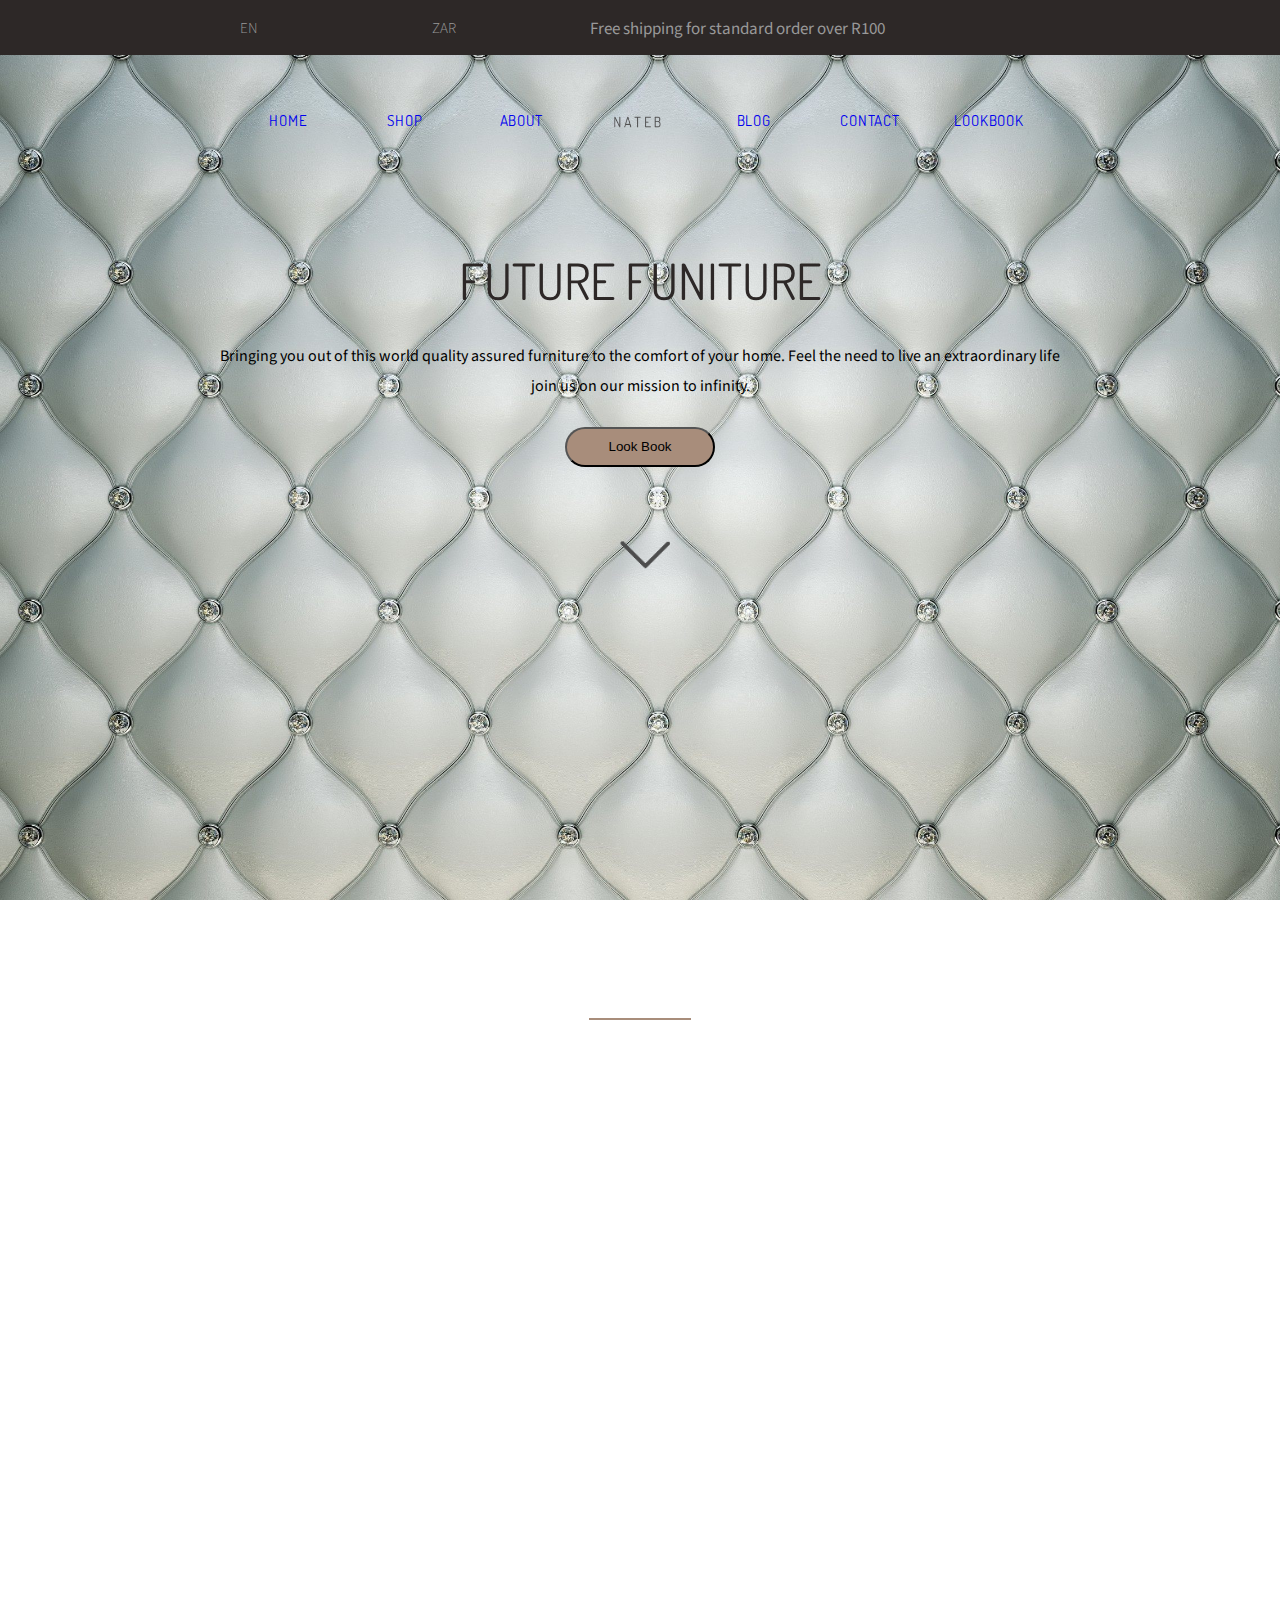
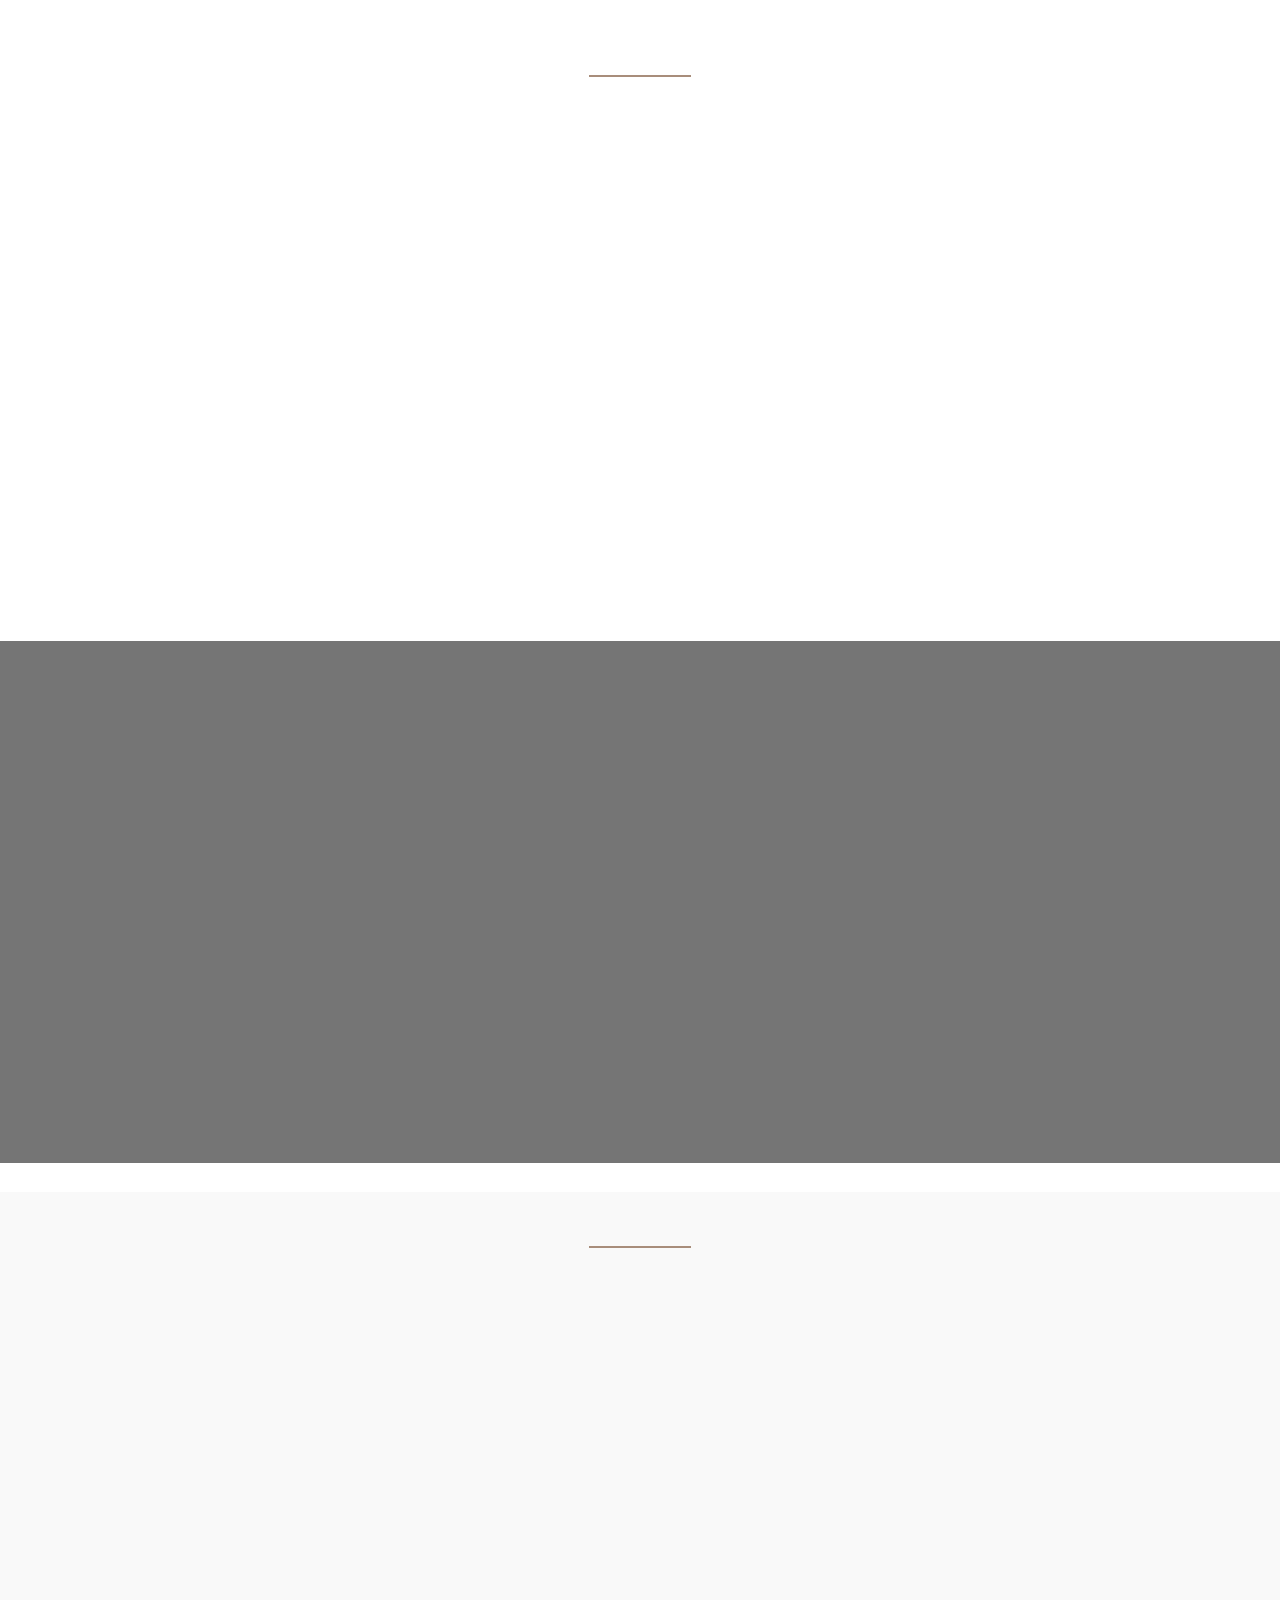
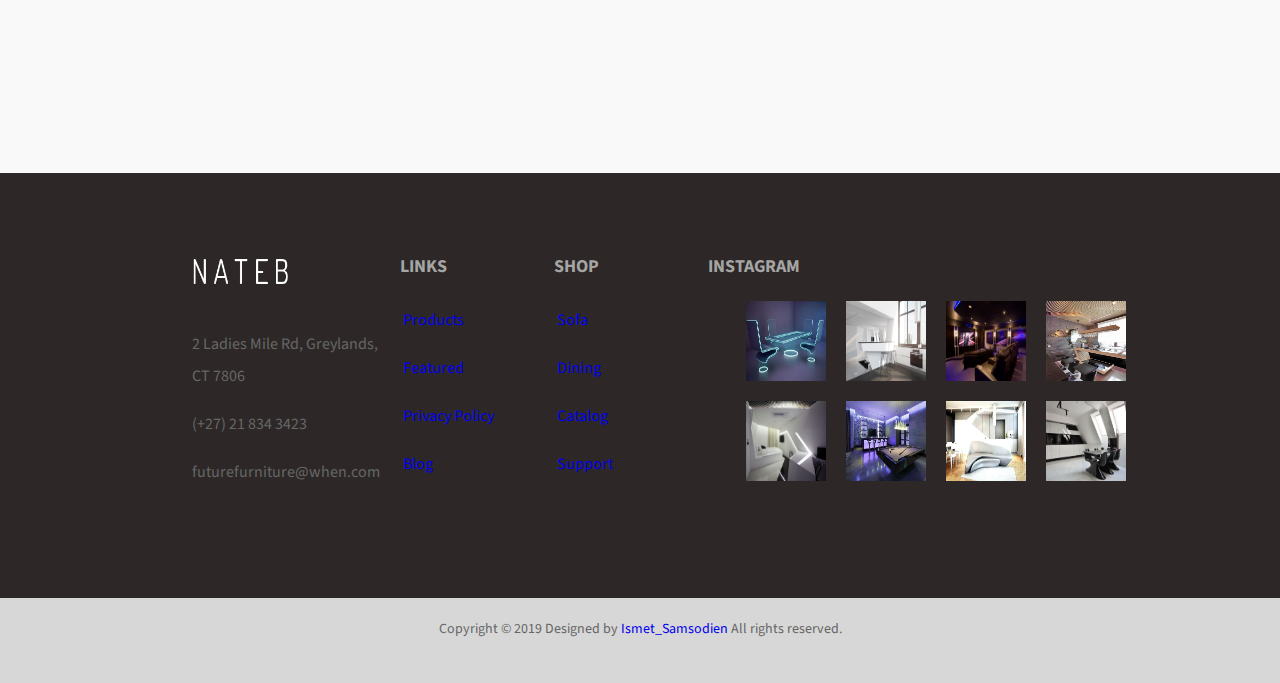
<file: index.html>
<!DOCTYPE html>
<html>
<head>
    <meta charset="utf-8">
    <meta http-equiv="X-UA-Compatible" content="IE=edge">
    <title>Future Furniture</title>
    <meta name="viewport" content="width=device-width, initial-scale=1">
    <link rel="stylesheet" type="text/css" media="screen" href="css/main.css">
     <!-- Linked google fonts into webpage -->
    <link href="https://fonts.googleapis.com/css?family=Dosis|Source+Sans+Pro" rel="stylesheet">
    <link rel="stylesheet" href="https://use.fontawesome.com/releases/v5.7.2/css/all.css" integrity="sha384-fnmOCqbTlWIlj8LyTjo7mOUStjsKC4pOpQbqyi7RrhN7udi9RwhKkMHpvLbHG9Sr" crossorigin="anonymous">
    <script src="http://ajax.googleapis.com/ajax/libs/jquery/2.0.0/jquery.min.js"></script>
    <!-- Added the effects link -->
    <link rel="stylesheet" href="https://unpkg.com/aos@next/dist/aos.css">
</head>
<body>

<!-- The div below holds the background for the first section of the page -->
<div class="back">
    <!-- Header section added -->
    <section class="header1">
        <!-- Grid layout 1 for the head added -->
        <header class="grid-head">
            <!-- Language selection with dropdown list created -->
            <span class="lang">
                EN <div class="dropdownlang"><a href=""> <i class="fas fa-angle-down"></i></a>
                    <div class="dropdownlang-content">
                        <!-- Dropdown list content -->
                        <li><a href="#">ENGLISH</a></li>
                        <li><a href="#">FRENCH</a></li>
                        <li><a href="#">SPANISH</a></li> 
                        <li><a href="#">CHINESE</a></li> 
                        <li><a href="#">RUSSIAN</a></li>  
                    </div>
                </div>  
            </span>
            <!-- Currency selection with dropdown list created -->
            <span class="curr">
                ZAR <div class="dropdownzar"><a href=""> <i class="fas fa-angle-down"></i> </a>
                    <div class="dropdownzar-content">
                        <!-- Dropdown list content -->
                        <li><a href="#">ZAR</a></li>
                        <li><a href="#">EURO</a></li>
                        <li><a href="#">USD</a></li> 
                        <li><a href="#">YEN</a></li> 
                        <li><a href="#">SPA</a></li>  
                    </div>
                </div> 
            </span>
            
            <!-- Text for Free shipping -->
            <div class="ship">
                <p>Free shipping for standard order over R100</p>
            </div>
    
            <!-- Social conent added with original hex code colour -->
            <div class="social">
                <a href=""><i class="fab fa-facebook-f"></i></a>&nbsp;&nbsp;
                <a href=""><i class="fab fa-google-plus-g"></i></a>&nbsp;&nbsp;
                <a href=""><i class="fab fa-twitter"></i></a> &nbsp;&nbsp;
                <a href="#"><i class="fab fa-pinterest-p"></i></a> &nbsp;&nbsp;&nbsp;
            </div>
        </header>
    </section>

    <!-- Dark themed Navbar content added  -->
    <section class="navigation">
        <nav class="grid-nav">
            <span class="search"><a href=""><i class="fas fa-search"></i></a></span>
            <span class="home"><a href="index.html" >Home</a></span>
            <span class="shop"><a href="shop.html">Shop</a></span>
            <span class="about"><a href="about.html">About</a></span>
            <span class="logo"><a href="index.html"></a><img src="icons/nateb-logo-dark.png" alt=""></span>
            <span class="blog"><a href="blog.html">Blog</a></span>
            <span class="contact"><a href="contact.html">Contact</a></span>
            <span class="lookbook"><a href="lookbook.html">Lookbook</a></span>
            <span class="cart"><a href=""><i class="fas fa-shopping-cart"></i></a></span>
        </nav>
    </section>
    <!-- End of Navbar -->

    <!-- Main Section Content -->
    <section class="grid-content">
        <!-- Added H1 font -->
        <h1 class="main-logo">
            Future Funiture
        </h1>
        <p class="slogan">
            Bringing you out of this world quality assured furniture to the comfort of your home. Feel the need to live an extraordinary life 
            <br> 
            join us on our mission to infinity.
        </p>
        <!-- Added lookbook button that jumps to the lookbook page -->
        <div>
            <a href="lookbook.html">
                <button class="main-button button">
                    Look Book
                </button>
            </a>
        </div>
        <!-- Added a scrolling down image -->
        <div class="scrolling">
            <a href="#jump" class="main-scroll-down"></a>
       </div>
    </section>
    <!-- End of Main Content -->
</div>
<!-- The background ends at this section of the page -->


    <!-- Anchor Point for scroll down -->
    <p id="jump"></p>

    <!-- To to link added -->
    <a href="#" class="ToTop">↑</a>
     
    <!-- Content section of the featured products -->
    <section class="featured-products" >
        <!-- Heading for featured products -->
        <h2 class="feature" data-aos="zoom-in">
            Featured Products
        </h2>
            <!-- Line under featured products -->
            <p class="line"></p>
        <!-- Grid structure for featured products -->
        <div class="grid-feature-products">

            <!-- Feature 1 products -->
            <div class="feat1" data-aos="fade-right">
                <!-- Image for feature 1 -->
                <div class="zoom feat-img1">
                    <img src="images/future-chair.jpg" alt="">
                </div>
                <!-- Heading for feature 1 -->
                <div class="feat-name1">
                    Master Piece Sit Back Chair
                </div>
                <!-- Price for feature 1 -->
                <div class="feat-price1">
                    R7000
                </div>
            </div>

            <!-- Feature 2 products -->
            <div class="feat2"  data-aos="fade-up">
                <!-- Image for feature 2 -->
                <div class="zoom feat-img2">
                    <!-- <p class="button-new">
                            NEW
                    </p> -->
                    <img src="images/future-coffee-table.jpg" alt="">
                </div>
                <!-- Heading for feature 2 -->
                <div class="feat-name2">
                    Infinity Glass Coffee Table
                </div>
                <!-- Price for feature 2 -->
                <div class="feat-price2">
                    R10000
                </div>
            </div>

            <!-- Feature 3 products -->
            <div class="feat3" data-aos="fade-left">
                <!-- Image for feature 3 -->
                <div class="zoom feat-img3">
                    <img src="images/future-sofa.jpg" alt="">
                </div>
                <!-- Heading for feature 3 -->
                <div class="feat-name3">
                    Lost Dimension Sofa
                </div>
                <!-- Price for feature 3 -->
                <div class="feat-price3">
                    R15000
                </div>
            </div>
        </div>
    </section>


    <!-- Content section of the New collection products -->
    <section class="new-collection">
        <!-- Heading for New collection products -->
        <h2 class="neww" data-aos="zoom-in">
            New Collection
        </h2>
            <!-- Line under New collection products -->
            <p class="line2"></p>
        <!-- Grid structure for New collection products -->
        <div class="grid-new-collection">
             <!-- New collection 1 products -->
            <div class="coll1" data-aos="fade-right">
                <!-- Image for new collection 1 -->
                <div  class="zoom collection-img">
                    <img src="images/future-bed-new.jpg" alt="new future bed">
                </div>
                <!-- Heading for new collection 1 -->
                <div class="collection-name">
                    Dream-On Starlight Bed
                </div>
            </div>
            <!-- New collection 2 products -->
            <div class="coll2" data-aos="fade-left">
                <!-- Image for new collection 2 -->
                <div class="zoom collection-img2"> 
                    <img src="images/future-chair-new.jpg" alt="new future chair">
                </div>
                <!-- Heading for new collection 2 -->
                <div class="collection-name2">
                    2040 Armrest Chair
                </div>
            </div>
        </div>
    </section>


    <!-- Content section of the Best goods -->
    <section class="goods" >
        <!-- Grid structure for best goods -->
        <aside class="grid-best">
            <!-- Heading for best goods -->
            <h1 class="best-heading" data-aos="flip-right">
                Our Best Item
            </h1>
            <!-- Best goods paragraph -->
            <div class="best-para" data-aos="flip-right">
            <p>
                Nova LifeStyle, Inc., designer, manufacturer and distributor of modern LifeStyle furniture, announced the successful development of a new line of furniture that has the ability to monitor, record and deliver user data to key medical care providers.
                <br>
                Called Smart Health Furniture, the new line will be able to automatically examine a person’s blood pressure, heart rate, breathing, weight, body temperature, sleep quality and other physiological indexes. The data obtained by the Smart Health Furniture will be made available to medical professionals to aid in the early detection of possible health issues. Nova is currently in talks with several distributors in the US, China and Europe.
            </p>
            <!-- Best goods button to see more -->
            <a href="shop.html">
            <button class="best-btn" data-aos="flip-right">
                SEE MORE
            </button></a>
        </aside>
    </section>

    <!-- Content section of the Blog section -->
    <section class="blog-section">
        <!-- Heading for blog section -->
        <h2 class="blog-head" data-aos="zoom-in">
            Our Blog
        </h2>
            <p class="line3"></p>
            <div class="grid-blog">
            <div class=" zoom blogimg" data-aos="fade-right">
                <img src="images/blog-images/z-island.jpg" alt="">
            </div>
            <div class="bloginfo" data-aos="fade-left">
                <p class="blog-seconday-head">Accessories for everyday living</p>
                <p class="blog-date">Feberuary 05, 2017</p>
                <p class="blog-para">
                    The Z. Island is equipped withfuturistic features like embeddedheating membranes, touch controlpanels, sound activators and scentdispensers, LED lighting and amultimedia entertainment system with aflat screen and an Apple Mac Mini, soyou can serve music besides the maindish from the same kitchen.
                    <br><br>
                    Made entirely from Corian, the Z.Island includes two separate islandunits: “Fire” (the cooking area) and“Water” (the washing area). Inaddition, a modular cabinet-wallsystem (the storage unit) complementsthe two islands.
                </p>
                <p>
                    <a class="blog-readm" href="blog.html">READ MORE</a>
                </p>
            </div>
        </div>
    </section>

    <footer class="footer1">
        <div class="grid-footer">
            <div class="footercontact">
                <p class="footer-head1">
                    <img src="icons/nateb-logo-light.png" alt="">
                </p>
                <div class="footercontact-content">
                    <p>2 Ladies Mile Rd, Greylands, CT 7806</p>
                    <p>(+27) 21 834 3423</p>
                    <p>futurefurniture@when.com</p>
                </div>
            </div>

            <div class="footerlinks">
                <p class="footer-head2">
                    LINKS
                </p>
                <div class="footerlinks-content">
                    <a href="shop.html"><p>Products</p></a> 
                    <a href="shop.html"><p>Featured</p></a>
                    <a href="files/ff-privacy-policy.pdf"><p>Privacy Policy</p></a> 
                    <a href="blog.html"><p>Blog</p></a> 
                </div> 
            </div>

            <div class="footershop">
                <p class="footer-head3">
                    SHOP
                </p>
                <div class="footershop-content">
                    <a href="shop.html"><p>Sofa</p></a> 
                    <a href="shop.html"><p>Dining</p></a>  
                    <a href="shop.html"><p>Catalog</p></a>
                    <a href="contact.html"><p>Support</p></a> 
                </div>
            </div>

            <div class="footerinsta">
                    <p class="footer-head4">
                            INSTAGRAM
                        </p>
            <div class="grid-instagram">
                <div class="insta-img1">
                    <img src="images/lookbook-images/future-office-design.png" alt="">
                </div>
                <div class="insta-img2">
                    <img src="images/lookbook-images/future-kitchen-2.jpg" alt="">
                </div>
                <div class="insta-img3">
                    <img src="images/lookbook-images/home-theater1.jpg" alt="">
                </div>
                <div class="insta-img4">
                    <img src="images/lookbook-images/future-kitchen-1.jpg" alt="">
                </div>
                <div class="insta-img5">
                    <img src="images/lookbook-images/future-bedroom1.jpg" alt="">
                </div>
                <div class="insta-img6">
                    <img src="images/lookbook-images/home-bar-elegant.jpg" alt="">
                </div>
                <div class="insta-img7">
                    <img src="images/lookbook-images/future-lounge-1.jpg" alt="">
                </div>
                <div class="insta-img8">
                    <img src="images/lookbook-images/apartment-Interior-design1.jpg" alt="">
                </div>
            </div>
        </div>   
    </footer>

    <div class="copyright">
        <p class="copyright-text">
            Copyright &copy; 2019 Designed by <a href="https://github.com/ismet94">Ismet_Samsodien</a> All rights reserved.
        </p>
    </div>
    
    <script src="js/functions.js"></script>
    <script src="https://unpkg.com/aos@next/dist/aos.js"></script>
    <script>
        AOS.init({
            duration:800,
        });
    </script>

</body>
</html>
</file>
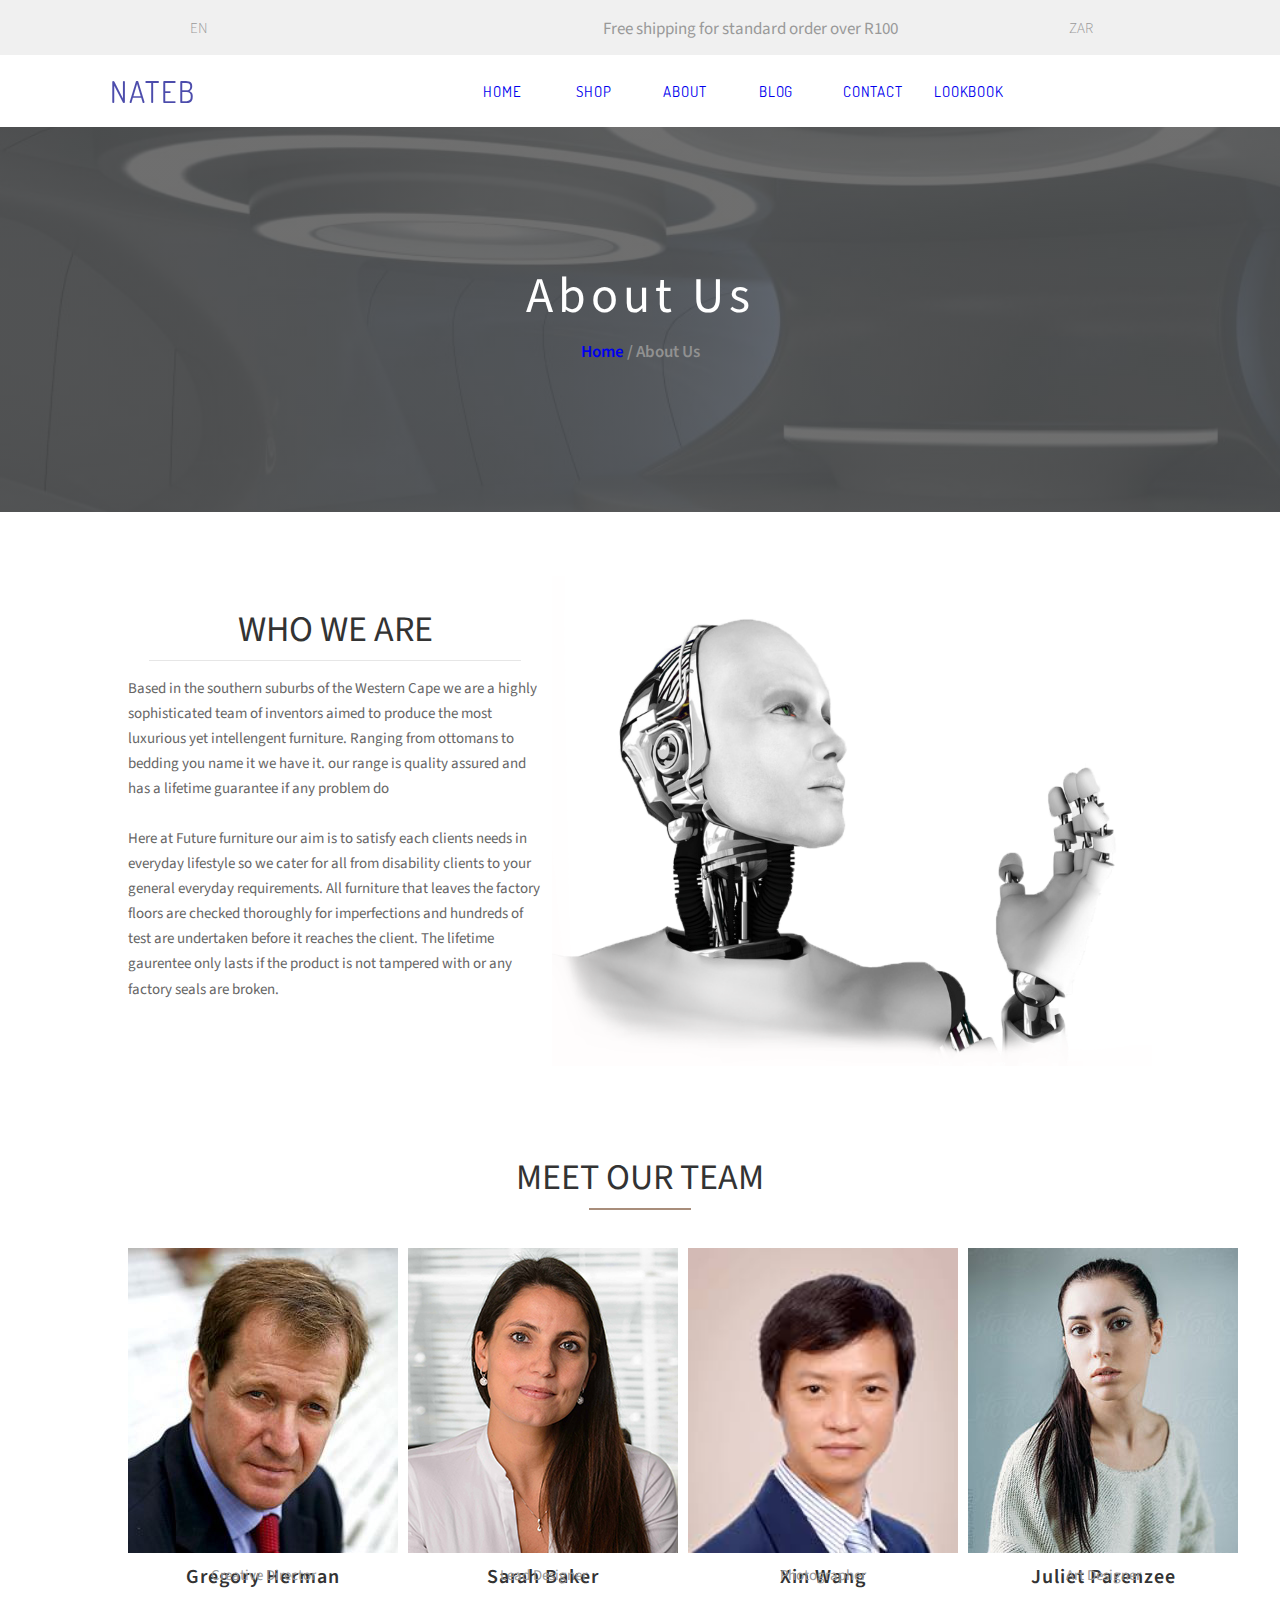
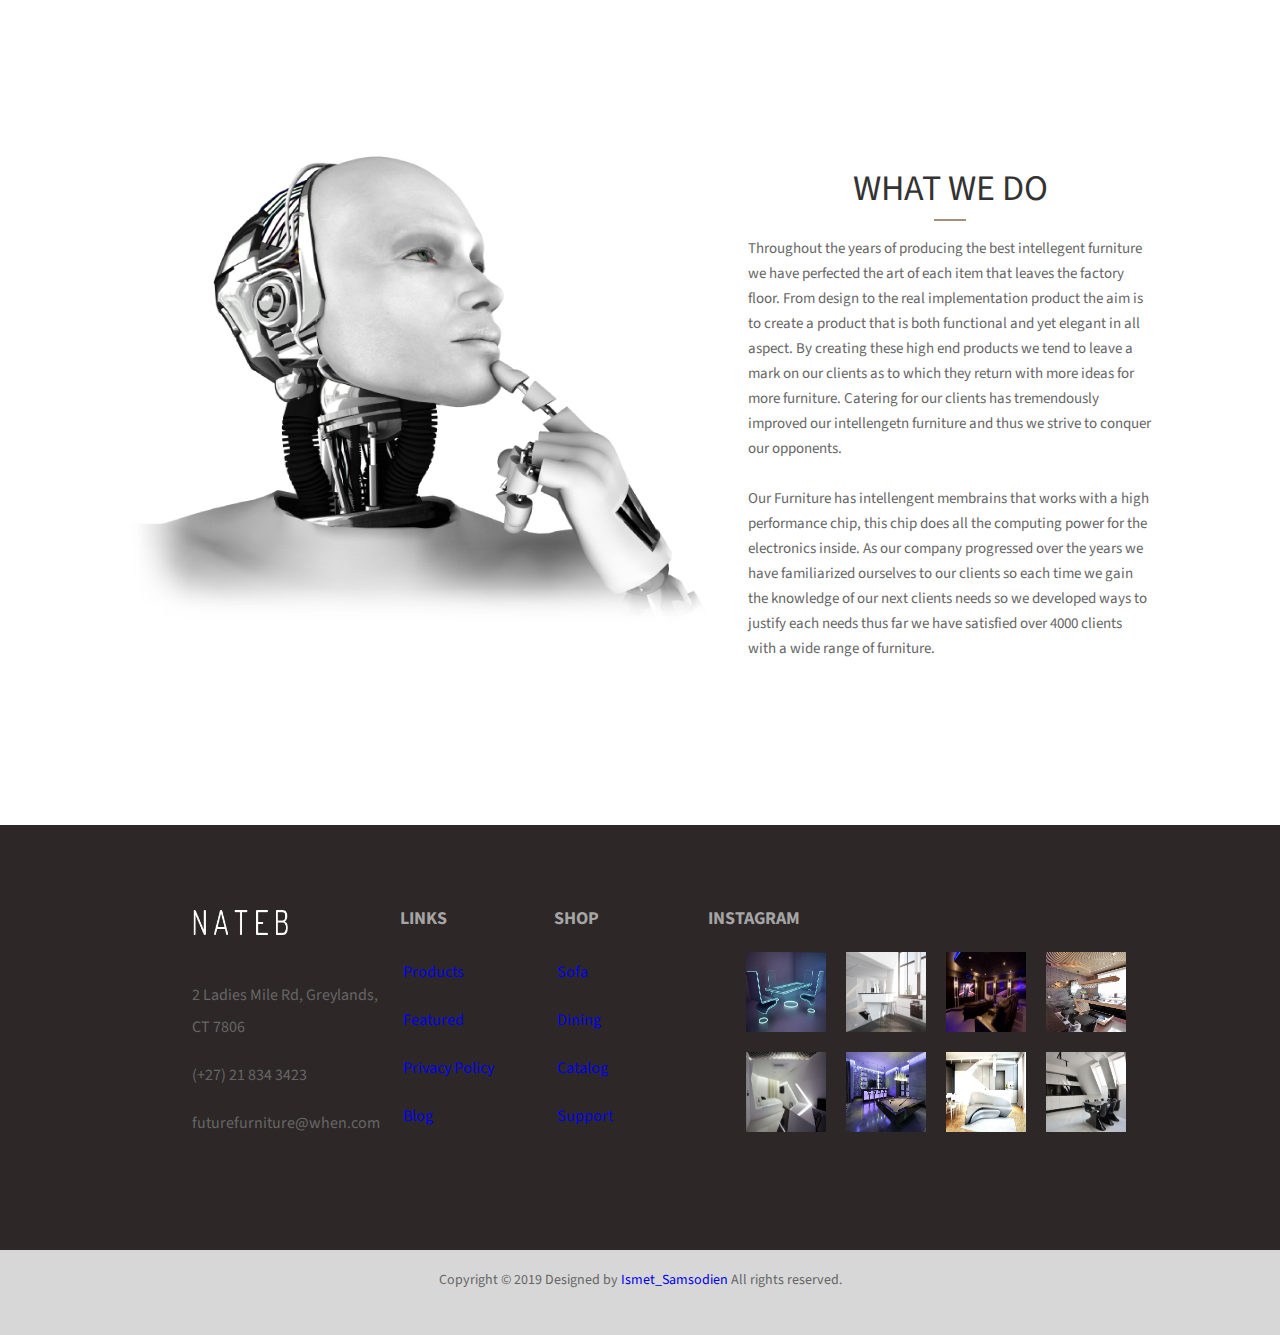
<file: about.html>
<!DOCTYPE html>
<html>
<head>
    <meta charset="utf-8">
    <meta http-equiv="X-UA-Compatible" content="IE=edge">
    <title>About Us</title>
    <meta name="viewport" content="width=device-width, initial-scale=1">
    <link rel="stylesheet" type="text/css" media="screen" href="css/main.css">
    <!-- Linked google fonts into webpage -->
    <link href="https://fonts.googleapis.com/css?family=Dosis|Source+Sans+Pro" rel="stylesheet">
    <link rel="stylesheet" href="https://use.fontawesome.com/releases/v5.7.2/css/all.css" integrity="sha384-fnmOCqbTlWIlj8LyTjo7mOUStjsKC4pOpQbqyi7RrhN7udi9RwhKkMHpvLbHG9Sr" crossorigin="anonymous">
    <script src="http://ajax.googleapis.com/ajax/libs/jquery/2.0.0/jquery.min.js"></script>
</head>
<body>

    <!-- Header section added -->
    <section class="header2">
        <!-- Grid layout 2 for the head added -->
        <header class="grid-head2" >
            <!-- Language selection with dropdown list created -->
            <span class="lang">
             <div class="dropdownlang">EN <a href=""> <i class="fas fa-angle-down"></i> </a>
                <div class="dropdownlang-content">
                    <!-- Dropdown list content -->
                    <li><a href="#">ENGLISH</a></li>
                    <li><a href="#">FRENCH</a></li>
                    <li><a href="#">SPANISH</a></li> 
                    <li><a href="#">CHINESE</a></li> 
                    <li><a href="#">RUSSIAN</a></li>  
                </div>
                </div> 
            </span>  
            <!-- Currency selection with dropdown list created -->
            <span class="curr">
                <div class="dropdownzar">ZAR <a href=""> <i class="fas fa-angle-down"></i> </a>
                    <div class="dropdownzar-content">
                        <!-- Dropdown list content -->
                        <li><a href="#">ZAR</a></li>
                        <li><a href="#">EURO</a></li>
                        <li><a href="#">USD</a></li> 
                        <li><a href="#">YEN</a></li> 
                        <li><a href="#">SPA</a></li>  
                    </div>
                </div> 
            </span>
        
            <!-- Text for Free shipping -->
            <div class="ship">
                <p>Free shipping for standard order over R100</p>
            </div>
        
            <!-- Social conent added with original hex code colour -->
            <span class="social">
                <a href="#"><i class="fab fa-facebook-f"></i></a>&nbsp;&nbsp;
                <a href="#"><i class="fab fa-google-plus-g"></i></a>&nbsp;&nbsp;
                <a href="#"><i class="fab fa-twitter"></i></a> &nbsp;&nbsp;
                <a href="#"><i class="fab fa-pinterest-p"></i></a>
            </span>
        </header>
    </section>
    <!-- End of header section -->

    <!-- Light Navbar content added  -->
    <section>
        <!-- Navabar grid layout created -->
        <nav class="grid2-nav2">
            <span class="logo"><a href="index.html">NATEB</a></span>
            <span class="home"><a href="index.html" >Home</a></span>
            <span class="shop"><a href="shop.html">Shop</a></span>
            <span class="about"><a href="about.html">About</a></span>
            <span class="blog"><a href="blog.html">Blog</a></span>
            <span class="contact"><a href="contact.html">Contact</a></span>
            <span class="lookbook"><a href="lookbook.html">Lookbook</a></span>
            <span class="cart"><a href=""><i class="fas fa-shopping-cart"></i></a></span>
            <span class="search"><a href=""><i class="fas fa-search"></i></a></span>
        </nav>
    </section>
    <!-- End of Navbar -->
    
    <!-- To to link added -->
    <a href="#" class="ToTop">↑</a>

            <nav class="navabout">
               
                <div>
                <h1 class="aboutus">
                    About Us
                </h1>
            </div>
                <br>
                <br>
                <p class="navshow">
                <a href="index.html">Home</a> / <span>About Us</span>
                </p>
      </nav>

      <section class="who-we-are">
          <div class="grid2-about">
            <div class="about-us-image">
                <img src="images/whatwedo.png" alt="">
            </div>
          <div class="about-section">

            <h2 class="who-we-are-heading">
                WHO WE ARE
            </h2>
            <p class="line7"></p>
            <p class="about-para">
                Based in the southern suburbs of the Western Cape we are a highly sophisticated team of inventors aimed to produce the most luxurious yet intellengent furniture. Ranging from ottomans to bedding you name it we have it. our range is quality assured and has a lifetime guarantee if any problem do
            <br><br>
                Here at Future furniture our aim is to satisfy each clients needs in everyday lifestyle so we cater for all from disability clients to your general everyday requirements. All furniture that leaves the factory floors are checked thoroughly for imperfections and hundreds of test are undertaken before it reaches the client. The lifetime gaurentee only lasts if the product is not tampered with or any factory seals are broken.
            <br><br>
                
            </p>
        </div>
        <div class="about-us-image">
            
        </div>
    </div>
      </section>


      <section class="meet-us"  id="jump">
        
            <h2 class="meet-our-team">
                MEET OUR TEAM
            </h2>
            <p class="line4"></p>

            <div class="grid2-meet">

            <div class="meet1">
                <section class="meet-img1">
                    <img src="icons/greg.jpg" alt="">
                </section>
                <div class="meet-name1">
                    Gregory Herman
                </div>
           
                <div class="meet-position1">
                    Creative Director
                </div>
               
                <div class="meet-social1">
                    <i class="fab fa-facebook-f"></i>
                    <i class="fab fa-twitter"></i>
                    <i class="fas fa-at"></i>
                </div>
            </div>

            <div class="meet2">
                <section class="meet-img2">
                    <img src="icons/sarah.jpg" alt="">
                </section>   
                <div class="meet-name2">
                    Sarah Baker
                </div>
             
                <div class="meet-position2">
                    Lead Designer
                </div>
                <div class="meet-social1">
                    <i class="fab fa-facebook-f"></i>
                    <i class="fab fa-twitter"></i>
                    <i class="fas fa-at"></i>
                </div>
            </div>

            <div class="meet3">
                <section class="meet-img3">
             <img src="icons/xin.jpg" alt="">
            </section>
                <div class="meet-name3">
                    Xin Wang
                </div>
          
                <div class="meet-position3">
                    Photographer
                </div>
                <div class="meet-social1">
                    <i class="fab fa-facebook-f"></i>
                    <i class="fab fa-twitter"></i>
                    <i class="fas fa-at"></i>
                </div>
            </div>

            <div class="meet4">
                <section class="meet-img4">
                    <img src="icons/juliet.jpg" alt="">
                </section>
                <div class="meet-name4">
                    Juliet Parenzee
                </div>
         
                <div class="meet-position4">
                    Art Designer
                </div>
                <div class="meet-social1">
                    <i class="fab fa-facebook-f"></i>
                    <i class="fab fa-twitter"></i>
                    <i class="fas fa-at"></i>
                </div>
            </div>
        </div>
    </section>

    <section class="what-we-do">
        
        <div class="grid2-we-do">
            <div class="what-we-do-img">
                <img src="images/whoweare.png" alt="">
            </div>
            <div class="what-we-do-info">
                <h2 class="what-we-do-head">
                    WHAT WE DO
                </h2>
                <p class="line5"></p>
                

                <p class="what-we-do-para">
                    Throughout the years of producing the best intellegent furniture we have perfected the art of each item that leaves the factory floor. From design to the real implementation product the aim is to create a product that is both functional and yet elegant in all aspect. By creating these high end products we tend to leave a mark on our clients as to which they return with more ideas for more furniture. Catering for our clients has tremendously improved our intellengetn furniture and thus we strive to conquer our opponents. 
                <br> <br>                   
                    Our Furniture has intellengent membrains that works with a high performance chip, this chip does all the computing power for the electronics inside. As our company progressed over the years we have familiarized ourselves to our clients so each time we gain the knowledge of our next clients needs so we developed ways to justify each needs thus far we have satisfied over 4000 clients with a wide range of furniture.</p>
            </div>
        </div>
    </section>

    <footer class="footer1">
        <div class="grid-footer">
            <div class="footercontact">
                <p class="footer-head1">
                    <img src="icons/nateb-logo-light.png" alt="">
                </p>
                <div class="footercontact-content">
                    <p>2 Ladies Mile Rd, Greylands, CT 7806</p>
                    <p>(+27) 21 834 3423</p>
                    <p>futurefurniture@when.com</p>
                </div>
            </div>

            <div class="footerlinks">
                <p class="footer-head2">
                    LINKS
                </p>
                <div class="footerlinks-content">
                    <a href="shop.html"><p>Products</p></a> 
                    <a href="shop.html"><p>Featured</p></a>
                    <a href="files/ff-privacy-policy.pdf"><p>Privacy Policy</p></a> 
                    <a href="blog.html"><p>Blog</p></a> 
                </div> 
            </div>

            <div class="footershop">
                <p class="footer-head3">
                    SHOP
                </p>
                <div class="footershop-content">
                    <a href="shop.html"><p>Sofa</p></a> 
                    <a href="shop.html"><p>Dining</p></a>  
                    <a href="shop.html"><p>Catalog</p></a>
                    <a href="contact.html"><p>Support</p></a> 
                </div>
            </div>

            <div class="footerinsta">
                    <p class="footer-head4">
                            INSTAGRAM
                        </p>
            <div class="grid-instagram">
                <div class="insta-img1">
                    <img src="images/lookbook-images/future-office-design.png" alt="">
                </div>
                <div class="insta-img2">
                    <img src="images/lookbook-images/future-kitchen-2.jpg" alt="">
                </div>
                <div class="insta-img3">
                    <img src="images/lookbook-images/home-theater1.jpg" alt="">
                </div>
                <div class="insta-img4">
                    <img src="images/lookbook-images/future-kitchen-1.jpg" alt="">
                </div>
                <div class="insta-img5">
                    <img src="images/lookbook-images/future-bedroom1.jpg" alt="">
                </div>
                <div class="insta-img6">
                    <img src="images/lookbook-images/home-bar-elegant.jpg" alt="">
                </div>
                <div class="insta-img7">
                    <img src="images/lookbook-images/future-lounge-1.jpg" alt="">
                </div>
                <div class="insta-img8">
                    <img src="images/lookbook-images/apartment-Interior-design1.jpg" alt="">
                </div>
            </div>
        </div>   
    </footer>


    <div class="copyright">
        <p class="copyright-text">
            Copyright &copy; 2019 Designed by <a href="https://github.com/ismet94">Ismet_Samsodien</a> All rights reserved.
        </p>
    </div>

    <script src="js/functions.js"></script>
</body>
</html>
</file>
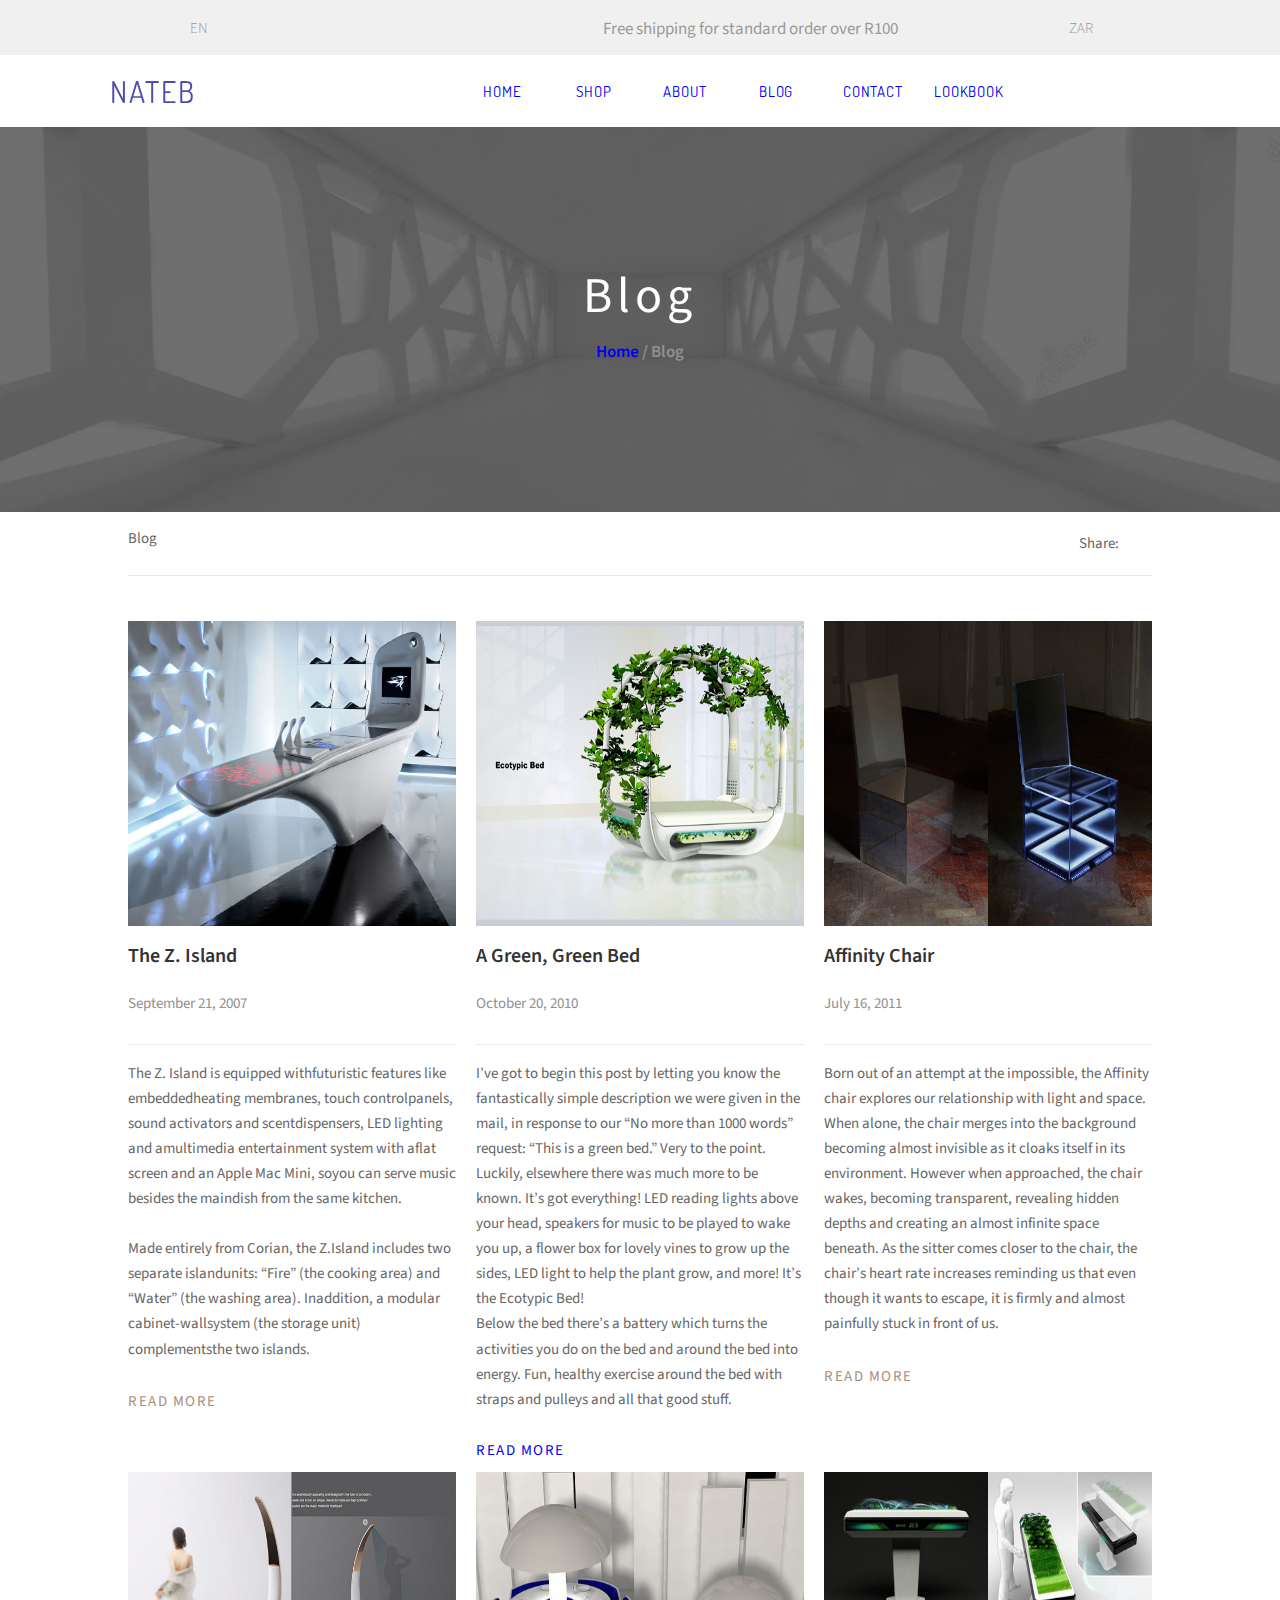
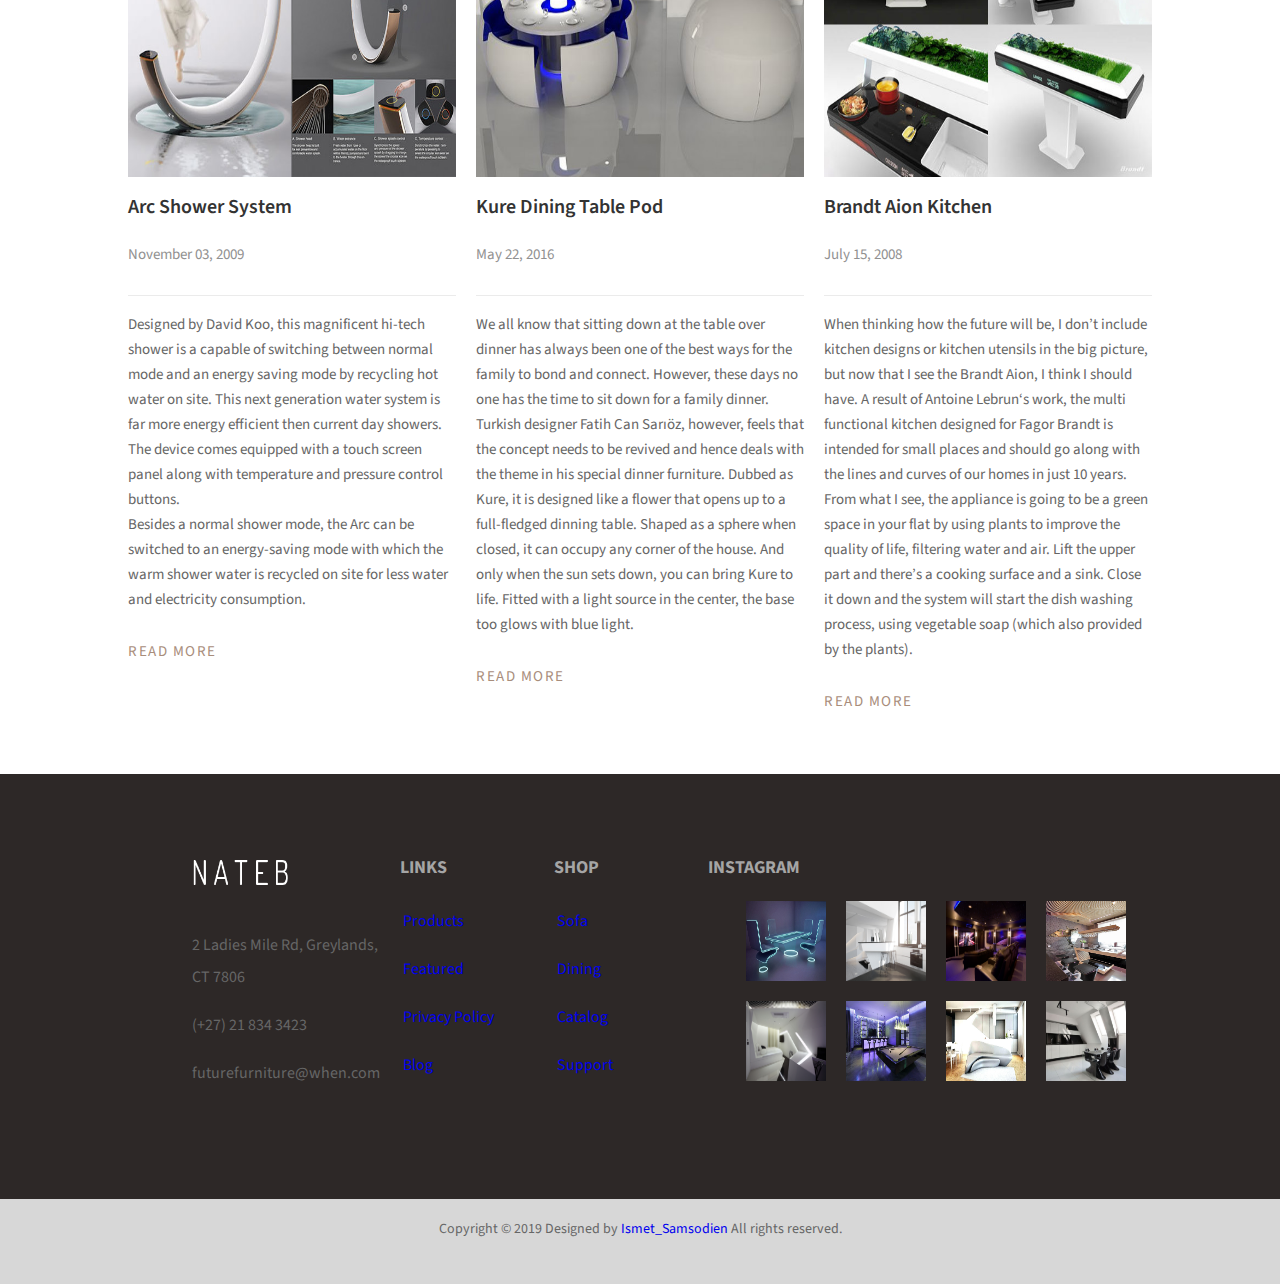
<file: blog.html>
<!DOCTYPE html>
<html>
<head>
    <meta charset="utf-8">
    <meta http-equiv="X-UA-Compatible" content="IE=edge">
    <title>Blog</title>
    <meta name="viewport" content="width=device-width, initial-scale=1">
    <link rel="stylesheet" type="text/css" media="screen" href="css/main.css">
    <!-- Linked google fonts into webpage -->
    <link href="https://fonts.googleapis.com/css?family=Dosis|Source+Sans+Pro" rel="stylesheet">
    <link rel="stylesheet" href="https://use.fontawesome.com/releases/v5.7.2/css/all.css" integrity="sha384-fnmOCqbTlWIlj8LyTjo7mOUStjsKC4pOpQbqyi7RrhN7udi9RwhKkMHpvLbHG9Sr" crossorigin="anonymous">
    <script src="http://ajax.googleapis.com/ajax/libs/jquery/2.0.0/jquery.min.js"></script>
    <!-- Added the effects link -->
    <link rel="stylesheet" href="https://unpkg.com/aos@next/dist/aos.css">
</head>
<body>

    <!-- Header section added -->
    <section class="header2">
        <!-- Grid layout 2 for the head added -->
        <header class="grid-head2" >
            <!-- Language selection with dropdown list created -->
            <span class="lang">
             <div class="dropdownlang">EN <a href=""> <i class="fas fa-angle-down"></i> </a>
                <div class="dropdownlang-content">
                    <!-- Dropdown list content -->
                    <li><a href="#">ENGLISH</a></li>
                    <li><a href="#">FRENCH</a></li>
                    <li><a href="#">SPANISH</a></li> 
                    <li><a href="#">CHINESE</a></li> 
                    <li><a href="#">RUSSIAN</a></li>  
                </div>
                </div> 
            </span>  
            <!-- Currency selection with dropdown list created -->
            <span class="curr">
                <div class="dropdownzar">ZAR <a href=""> <i class="fas fa-angle-down"></i> </a>
                    <div class="dropdownzar-content">
                        <!-- Dropdown list content -->
                        <li><a href="#">ZAR</a></li>
                        <li><a href="#">EURO</a></li>
                        <li><a href="#">USD</a></li> 
                        <li><a href="#">YEN</a></li> 
                        <li><a href="#">SPA</a></li>  
                    </div>
                </div> 
            </span>
        
            <!-- Text for Free shipping -->
            <div class="ship">
                <p>Free shipping for standard order over R100</p>
            </div>
        
            <!-- Social conent added with original hex code colour -->
            <span class="social">
                <a href="#"><i class="fab fa-facebook-f"></i></a>&nbsp;&nbsp;
                <a href="#"><i class="fab fa-google-plus-g"></i></a>&nbsp;&nbsp;
                <a href="#"><i class="fab fa-twitter"></i></a> &nbsp;&nbsp;
                <a href="#"><i class="fab fa-pinterest-p"></i></a>
            </span>
        </header>
    </section>
    <!-- End of header section -->
   
    <!-- Light Navbar content added  -->
    <section>
        <!-- Navabar grid layout created -->
        <nav class="grid2-nav2">
            <span class="logo"><a href="index.html">NATEB</a></span>
            <span class="home"><a href="index.html" >Home</a></span>
            <span class="shop"><a href="shop.html">Shop</a></span>
            <span class="about"><a href="about.html">About</a></span>
            <span class="blog"><a href="blog.html">Blog</a></span>
            <span class="contact"><a href="contact.html">Contact</a></span>
            <span class="lookbook"><a href="lookbook.html">Lookbook</a></span>
            <span class="cart"><a href=""><i class="fas fa-shopping-cart"></i></a></span>
            <span class="search"><a href=""><i class="fas fa-search"></i></a></span>
        </nav>
    </section>
    <!-- End of Navbar -->

    <!-- To to link added -->
    <a href="#" class="ToTop">↑</a>


    <nav class="navblog">
        <div>
            <h1 class="blogus">
                Blog
            </h1>
        </div>
        <br>
        <br>
        <p class="blogshow">
            <a href="index.html">Home</a> / <span>Blog</span>
        </p>
    </nav>


    <section>
        <div class="grid4-blog-header">
                <p class="blog-blog">
                    Blog
                </p>
            <div class="blog-social">
                Share: &nbsp;
                    <a href="#"><i class="fab fa-facebook-f"></i></a>&nbsp;&nbsp;
                    <a href="#"><i class="fab fa-google-plus-g"></i></a>&nbsp;&nbsp;
                    <a href="#"><i class="fab fa-twitter"></i></a> &nbsp;&nbsp;
                    <a href="#"><i class="fab fa-pinterest-p"></i></a>
            </div>
        </div>

        <div class="line6">
            <p></p>
        </div> 
    </section>

    <section>
        <div class="grid4-blog-main"  >

            <div class="blog1content" >
                <div class="zoom blog1-img">
                    <img src="images/blog-images/z-island.jpg" alt="">
                </div>
                <div class="blog1-heading">
                    The Z. Island
                </div>
                <div class="blog1-date">
                    September 21, 2007 
                </div>
                <p class="blog1-line">
                </p>
                <p class="blog1-paragraph">
                    The Z. Island is equipped withfuturistic features like embeddedheating membranes, touch controlpanels, sound activators and scentdispensers, LED lighting and amultimedia entertainment system with aflat screen and an Apple Mac Mini, soyou can serve music besides the maindish from the same kitchen.
                    <br><br>
                    Made entirely from Corian, the Z.Island includes two separate islandunits: “Fire” (the cooking area) and “Water” (the washing area). Inaddition, a modular cabinet-wallsystem (the storage unit) complementsthe two islands.
                </p>
                <p class="blog1-readmore">
                    <a class="blog-readm" href="http://www.planakitchen.com/five-future-kitchens" target="_blank">READ MORE</a>
                </p>
            </div>

            <div class="blog2content">
                <div class="zoom  blog2-img">
                    <img src="images/blog-images/greenbed.jpg" alt="">
                </div>
                <div class="blog2-heading">
                    A Green, Green Bed
                </div>
                <div class="blog2-date">
                    October 20, 2010
                </div>
                <p class="blog2-line">

                </p>
                <p class="blog2-paragraph">
                    I’ve got to begin this post by letting you know the fantastically simple description we were given in the mail, in response to our “No more than 1000 words” request: “This is a green bed.” Very to the point. Luckily, elsewhere there was much more to be known. It’s got everything! LED reading lights above your head, speakers for music to be played to wake you up, a flower box for lovely vines to grow up the sides, LED light to help the plant grow, and more! It’s the Ecotypic Bed!
                    <br>
                    Below the bed there’s a battery which turns the activities you do on the bed and around the bed into energy. Fun, healthy exercise around the bed with straps and pulleys and all that good stuff.
                <p class="blog-readm">
                    <a href="https://www.yankodesign.com/2010/10/20/a-green-green-bed/" target="_blank">READ MORE</a>
                </p>
            </div>

        <div class="blog3content">
            <div class="zoom blog3-img">
               <img src="images/blog-images/affinity-chair.jpg" alt="">
            </div>
            <div class="blog3-heading">
                Affinity Chair 
            </div>
            <div class="blog3-date">
                July 16, 2011
            </div>
            <p class="blog3-line">

            </p>
            <p class="blog3-paragraph">
                Born out of an attempt at the impossible, the Affinity chair explores our relationship with light and space. When alone, the chair merges into the background becoming almost invisible as it cloaks itself in its environment. However when approached, the chair wakes, becoming transparent, revealing hidden depths and creating an almost infinite space beneath. As the sitter comes closer to the chair, the chair’s heart rate increases reminding us that even though it wants to escape, it is firmly and almost painfully stuck in front of us. 
            </p>
            <p class="blog1-readmore">
                <a class="blog-readm" href="https://www.benalunjones.co.uk/Affinity-Chair" target="_blank">READ MORE</a>
            </p>
        </div>

        <div class="blog4content">
            <div class="zoom blog4-img">
                <img src="images/blog-images/arc-shower.jpg" alt="">
            </div>
            <div class="blog4-heading">
                Arc Shower System
            </div>
            <div class="blog4-date">
                November 03, 2009
            </div>
            <p class="blog4-line">

            </p>
            <p class="blog4-paragraph">
                Designed by David Koo, this magnificent hi-tech shower is a capable of switching between normal mode and an energy saving mode by recycling hot water on site. This next generation water system is far more energy efficient then current day showers. The device comes equipped with a touch screen panel along with temperature and pressure control buttons.
                <br>
                Besides a normal shower mode, the Arc can be switched to an energy-saving mode with which the warm shower water is recycled on site for less water and electricity consumption.
            </p>
            <p class="blog1-readmore">
                <a class="blog-readm" href="http://kootouch.blogspot.com/2009/09/arc-shower-system-by-d-k-wei.html" target="_blank">READ MORE</a>
            </p>
        </div>

        <div class="blog5content">
            <div class="zoom blog5-img">
                <img src="images/blog-images/kure-dining-table.jpg" alt="">
            </div>
            <div class="blog5-heading">
                Kure Dining Table Pod
            </div>
            <div class="blog5-date">
                May 22, 2016
            </div>
            <p class="blog5-line">

            </p>
            <p class="blog5-paragraph">
                We all know that sitting down at the table over dinner has always been one of the best ways for the family to bond and connect. However, these days no one has the time to sit down for a family dinner. Turkish designer Fatih Can Sarıöz, however, feels that the concept needs to be revived and hence deals with the theme in his special dinner furniture. Dubbed as Kure, it is designed like a flower that opens up to a full-fledged dinning table. Shaped as a sphere when closed, it can occupy any corner of the house. And only when the sun sets down, you can bring Kure to life. Fitted with a light source in the center, the base too glows with blue light.
            </p>
            <p class="blog1-readmore">
                <a class="blog-readm" href="https://designbuzz.com/kure-dining-pod-opens-up-for-family-dinner-hour/" target="_blank">READ MORE</a>
            </p>
        </div>

        <div class="blog6content">
            <div class="zoom blog6-img">
                <img src="images/blog-images/aion-kitchen.jpg" alt="">
            </div>
            <div class="blog6-heading">
                Brandt Aion Kitchen
            </div>
            <div class="blog6-date">
                July 15, 2008
            </div>
            <p class="blog6-line">

            </p>
            <p class="blog6-paragraph">
                When thinking how the future will be, I don’t include kitchen designs or kitchen utensils in the big picture, but now that I see the Brandt Aion, I think I should have. A result of Antoine Lebrun‘s work, the multi functional kitchen designed for Fagor Brandt is intended for small places and should go along with the lines and curves of our homes in just 10 years.
                From what I see, the appliance is going to be a green space in your flat by using plants to improve the quality of life, filtering water and air. Lift the upper part and there’s a cooking surface and a sink. Close it down and the system will start the dish washing process, using vegetable soap (which also provided by the plants).
            </p>
            <p class="blog1-readmore">
                <a class="blog-readm" href="https://freshome.com/2008/07/15/brandt-aion-the-kitchen-of-the-future/" target="_blank">READ MORE</a>
            </p>
        </div>
    </div>
    </section>

    <footer class="footer1">
        <div class="grid-footer">
            <div class="footercontact">
                <p class="footer-head1">
                    <img src="icons/nateb-logo-light.png" alt="">
                </p>
                <div class="footercontact-content">
                    <p>2 Ladies Mile Rd, Greylands, CT 7806</p>
                    <p>(+27) 21 834 3423</p>
                    <p>futurefurniture@when.com</p>
                </div>
            </div>

            <div class="footerlinks">
                <p class="footer-head2">
                    LINKS
                </p>
                <div class="footerlinks-content">
                    <a href="shop.html"><p>Products</p></a> 
                    <a href="shop.html"><p>Featured</p></a>
                    <a href="files/ff-privacy-policy.pdf"><p>Privacy Policy</p></a> 
                    <a href="blog.html"><p>Blog</p></a> 
                </div> 
            </div>

            <div class="footershop">
                <p class="footer-head3">
                    SHOP
                </p>
                <div class="footershop-content">
                    <a href="shop.html"><p>Sofa</p></a> 
                    <a href="shop.html"><p>Dining</p></a>  
                    <a href="shop.html"><p>Catalog</p></a>
                    <a href="contact.html"><p>Support</p></a> 
                </div>
            </div>

            <div class="footerinsta">
                    <p class="footer-head4">
                            INSTAGRAM
                        </p>
            <div class="grid-instagram">
                <div class="insta-img1">
                    <img src="images/lookbook-images/future-office-design.png" alt="">
                </div>
                <div class="insta-img2">
                    <img src="images/lookbook-images/future-kitchen-2.jpg" alt="">
                </div>
                <div class="insta-img3">
                    <img src="images/lookbook-images/home-theater1.jpg" alt="">
                </div>
                <div class="insta-img4">
                    <img src="images/lookbook-images/future-kitchen-1.jpg" alt="">
                </div>
                <div class="insta-img5">
                    <img src="images/lookbook-images/future-bedroom1.jpg" alt="">
                </div>
                <div class="insta-img6">
                    <img src="images/lookbook-images/home-bar-elegant.jpg" alt="">
                </div>
                <div class="insta-img7">
                    <img src="images/lookbook-images/future-lounge-1.jpg" alt="">
                </div>
                <div class="insta-img8">
                    <img src="images/lookbook-images/apartment-Interior-design1.jpg" alt="">
                </div>
            </div>
        </div>   
    </footer>

    <div class="copyright">
        <p class="copyright-text">
            Copyright &copy; 2019 Designed by <a href="https://github.com/ismet94">Ismet_Samsodien</a> All rights reserved.
        </p>
    </div>

    <script src="js/functions.js"></script>
    <script>
          AOS.init({
  duration: 1000,
})

        </script>

</body>
</html>
</file>
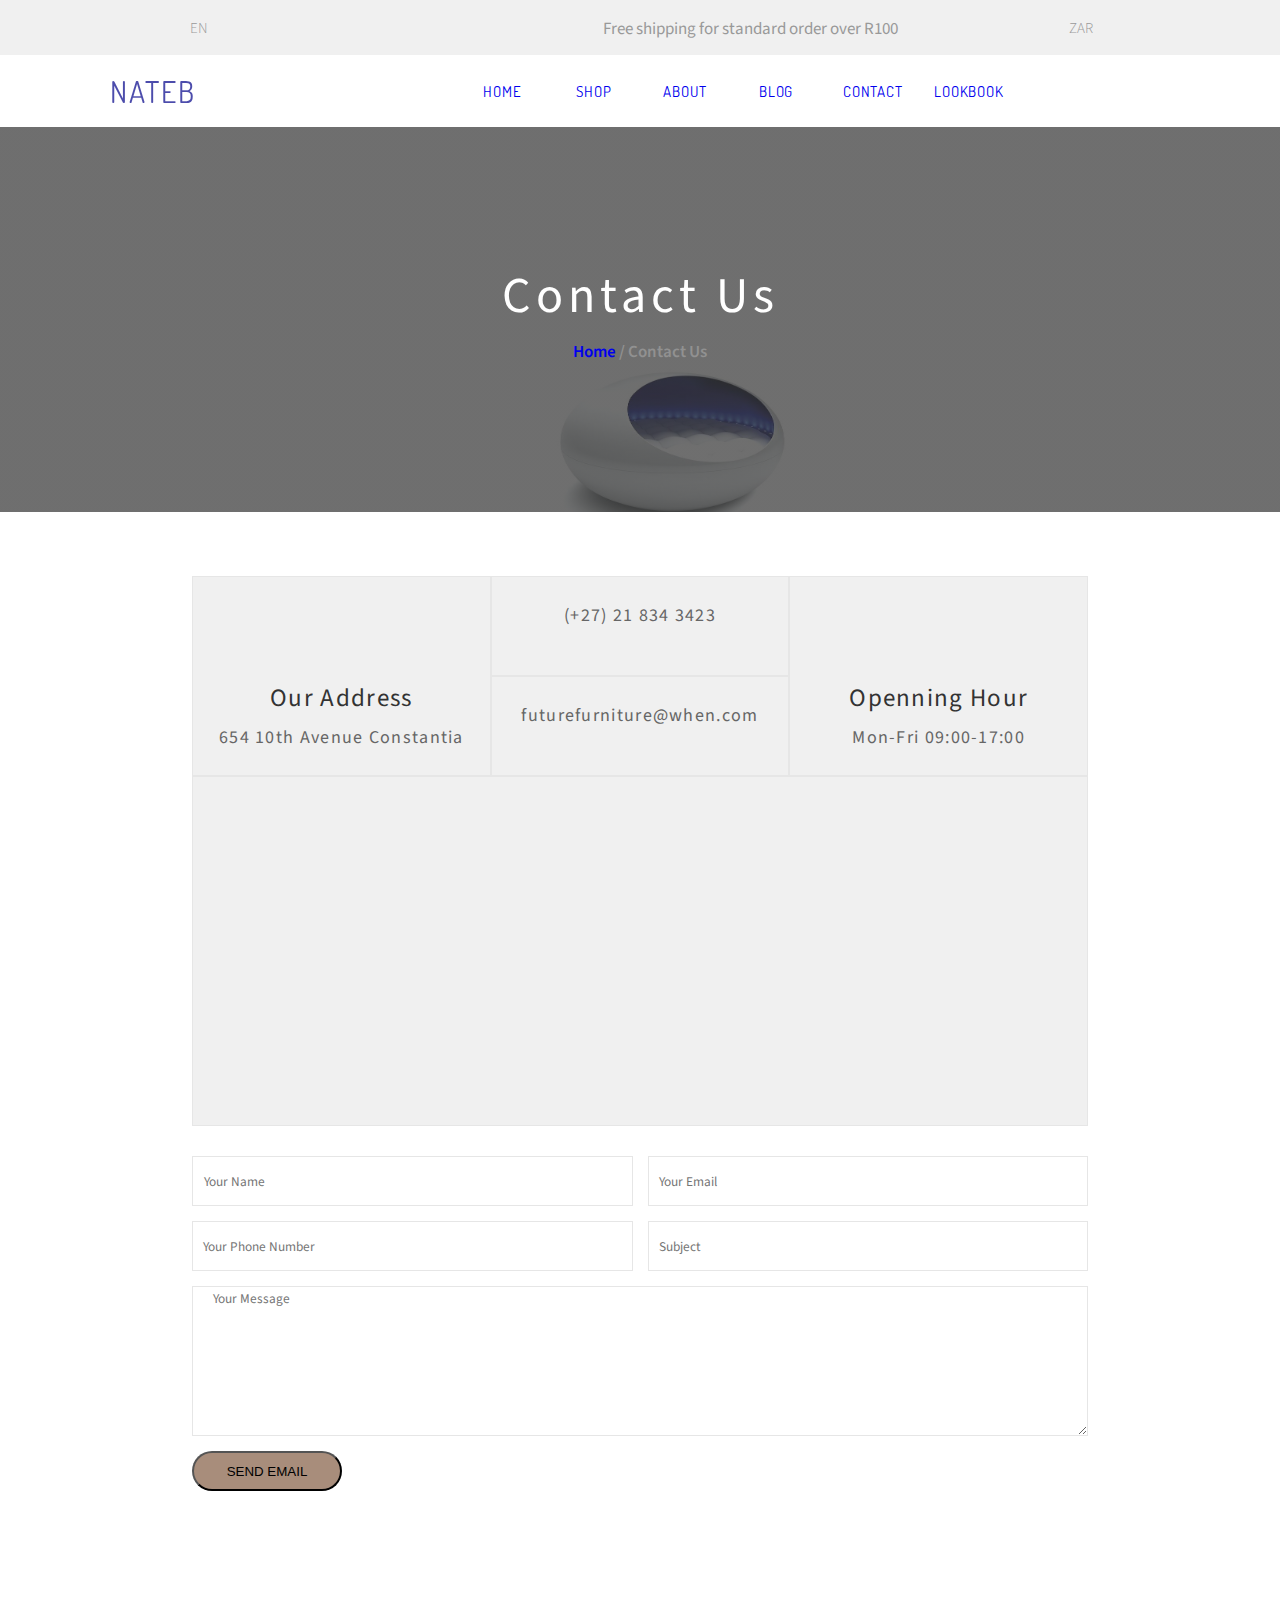
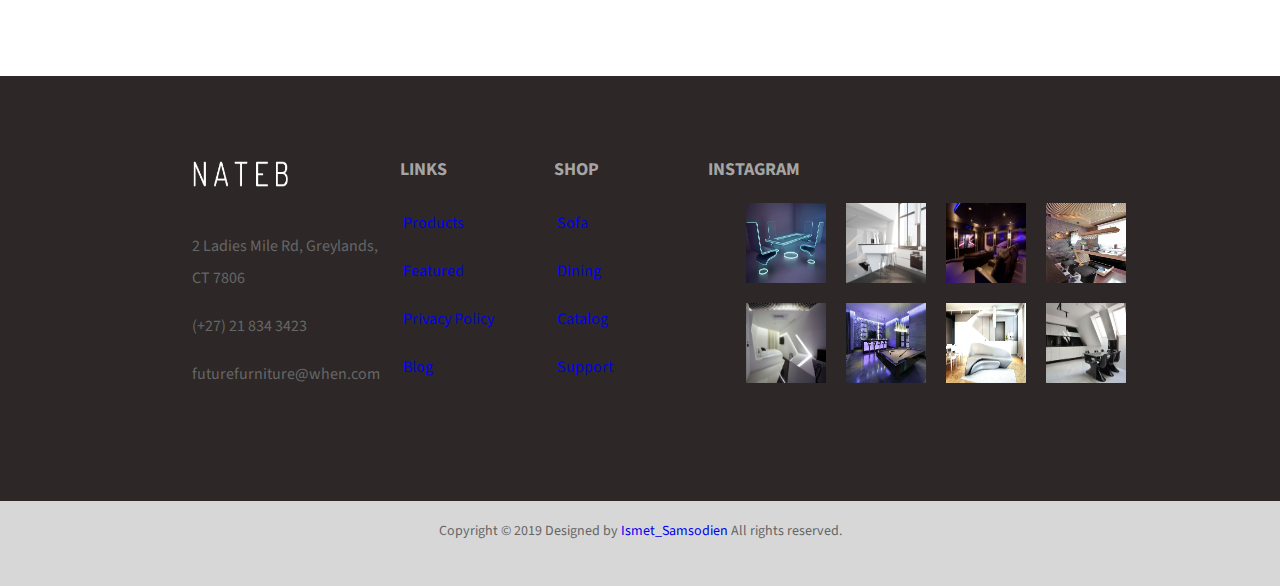
<file: contact.html>
<!DOCTYPE html>
<html>
<head>
    <meta charset="utf-8">
    <meta http-equiv="X-UA-Compatible" content="IE=edge">
    <title>Contact Us</title>
    <meta name="viewport" content="width=device-width, initial-scale=1">
    <!-- Linked google fonts into webpage -->
    <link rel="stylesheet" type="text/css" media="screen" href="css/main.css">
    <link href="https://fonts.googleapis.com/css?family=Dosis|Source+Sans+Pro" rel="stylesheet">
    <link rel="stylesheet" href="https://use.fontawesome.com/releases/v5.7.2/css/all.css" integrity="sha384-fnmOCqbTlWIlj8LyTjo7mOUStjsKC4pOpQbqyi7RrhN7udi9RwhKkMHpvLbHG9Sr" crossorigin="anonymous">
    <script src="http://ajax.googleapis.com/ajax/libs/jquery/2.0.0/jquery.min.js"></script>
    <!-- Added the effects link -->
    <link rel="stylesheet" href="https://unpkg.com/aos@next/dist/aos.css"/>
</head>
<body>

    <!-- Header section added -->
    <section class="header2">
        <!-- Grid layout 2 for the head added -->
        <header class="grid-head2" >
            <!-- Language selection with dropdown list created -->
            <span class="lang">
             <div class="dropdownlang">EN <a href=""> <i class="fas fa-angle-down"></i> </a>
                <div class="dropdownlang-content">
                    <!-- Dropdown list content -->
                    <li><a href="#">ENGLISH</a></li>
                    <li><a href="#">FRENCH</a></li>
                    <li><a href="#">SPANISH</a></li> 
                    <li><a href="#">CHINESE</a></li> 
                    <li><a href="#">RUSSIAN</a></li>  
                </div>
                </div> 
            </span>  
            <!-- Currency selection with dropdown list created -->
            <span class="curr">
                <div class="dropdownzar">ZAR <a href=""> <i class="fas fa-angle-down"></i> </a>
                    <div class="dropdownzar-content">
                        <!-- Dropdown list content -->
                        <li><a href="#">ZAR</a></li>
                        <li><a href="#">EURO</a></li>
                        <li><a href="#">USD</a></li> 
                        <li><a href="#">YEN</a></li> 
                        <li><a href="#">SPA</a></li>  
                    </div>
                </div> 
            </span>
        
            <!-- Text for Free shipping -->
            <div class="ship">
                <p>Free shipping for standard order over R100</p>
            </div>
        
            <!-- Social conent added with original hex code colour -->
            <span class="social">
                <a href="#"><i class="fab fa-facebook-f"></i></a>&nbsp;&nbsp;
                <a href="#"><i class="fab fa-google-plus-g"></i></a>&nbsp;&nbsp;
                <a href="#"><i class="fab fa-twitter"></i></a> &nbsp;&nbsp;
                <a href="#"><i class="fab fa-pinterest-p"></i></a>
            </span>
        </header>
    </section>
    <!-- End of header section -->

    <!-- Light Navbar content added  -->
    <section>
        <!-- Navabar grid layout created -->
        <nav class="grid2-nav2">
            <span class="logo"><a href="index.html">NATEB</a></span>
            <span class="home"><a href="index.html" >Home</a></span>
            <span class="shop"><a href="shop.html">Shop</a></span>
            <span class="about"><a href="about.html">About</a></span>
            <span class="blog"><a href="blog.html">Blog</a></span>
            <span class="contact"><a href="contact.html">Contact</a></span>
            <span class="lookbook"><a href="lookbook.html">Lookbook</a></span>
            <span class="cart"><a href=""><i class="fas fa-shopping-cart"></i></a></span>
            <span class="search"><a href=""><i class="fas fa-search"></i></a></span>
        </nav>
    </section>
    <!-- End of Navbar -->

    <!-- To to link added -->
    <a href="#" class="ToTop">↑</a>   

    <nav class="navcontact">
        <div>
            <h1 class="contactus">
                Contact Us
            </h1>
        </div>
        <br>
        <br>
        <p class="contactshow">
            <a href="index.html">Home</a> / <span>Contact Us</span>
        </p>
    </nav>


    <section class="contact-us-view">
        <div class="grid3-contact-us-view">
            <div class="address">
                <p class="location-icon">
                    <i class="fas fa-map-marker-alt"></i>
                </p>
                <p class="our-address">
                    Our Address
                </p>
                <p class="our-address-view">
                    654 10th Avenue Constantia
                </p>
            </div>
            <div class="phone">
                <p class="phone-content">
                 <i class="fa fa-phone"></i> (+27) 21 834 3423
                </p>
            </div>
            <div class="email">
                <p class="email-content">
                    <i class="far fa-envelope"></i> futurefurniture@when.com
                </p>
            </div>
            <div class="hour">
                <p class="clock">
                    <i class="far fa-clock"></i>
                </p>
                <p class="openning-hour">
                    Openning Hour
                </p>
                <p class="trading">
                    Mon-Fri 09:00-17:00
                </p>
            </div>

            <iframe class="googlemaps1" src="https://www.google.com/maps/embed?pb=!1m18!1m12!1m3!1d3306.7239734281775!2d18.436745951025497!3d-34.02529553453479!2m3!1f0!2f0!3f0!3m2!1i1024!2i768!4f13.1!3m3!1m2!1s0x1dcc427cb1ac297b%3A0xa2539061eabc240d!2s2+Ladies+Mile+Rd%2C+Graylands%2C+Cape+Town%2C+7806!5e0!3m2!1sen!2sza!4v1552938697391"  frameborder="0" allowfullscreen></iframe>
        </div>

    </section>

    <br><br>
    
    <section class="form1">
    <form action="" class="grid3-form">
       
                <input class="name" type="text" name="name" required placeholder="Your Name">
           
                <input class="emailform" type="email" name="email" required placeholder="Your Email">
          
                <input class="number" type="number" name="number" required placeholder="Your Phone Number">
           
                <input class="subject" type="text" name="subject" required placeholder="Subject">

                <textarea class="text-area1" name="" placeholder="Your Message" id="" cols="30" rows="10"></textarea>
          
                <button class="contact-btn">SEND EMAIL</button>
            
    </form>
    </section>

    <footer class="footer1">
        <div class="grid-footer">
            <div class="footercontact">
                <p class="footer-head1">
                    <img src="icons/nateb-logo-light.png" alt="">
                </p>
                <div class="footercontact-content">
                    <p>2 Ladies Mile Rd, Greylands, CT 7806</p>
                    <p>(+27) 21 834 3423</p>
                    <p>futurefurniture@when.com</p>
                </div>
            </div>

            <div class="footerlinks">
                <p class="footer-head2">
                    LINKS
                </p>
                <div class="footerlinks-content">
                    <a href="shop.html"><p>Products</p></a> 
                    <a href="shop.html"><p>Featured</p></a>
                    <a href="files/ff-privacy-policy.pdf"><p>Privacy Policy</p></a> 
                    <a href="blog.html"><p>Blog</p></a> 
                </div> 
            </div>

            <div class="footershop">
                <p class="footer-head3">
                    SHOP
                </p>
                <div class="footershop-content">
                    <a href="shop.html"><p>Sofa</p></a> 
                    <a href="shop.html"><p>Dining</p></a>  
                    <a href="shop.html"><p>Catalog</p></a>
                    <a href="contact.html"><p>Support</p></a> 
                </div>
            </div>

            <div class="footerinsta">
                    <p class="footer-head4">
                            INSTAGRAM
                        </p>
            <div class="grid-instagram">
                <div class="insta-img1">
                    <img src="images/lookbook-images/future-office-design.png" alt="">
                </div>
                <div class="insta-img2">
                    <img src="images/lookbook-images/future-kitchen-2.jpg" alt="">
                </div>
                <div class="insta-img3">
                    <img src="images/lookbook-images/home-theater1.jpg" alt="">
                </div>
                <div class="insta-img4">
                    <img src="images/lookbook-images/future-kitchen-1.jpg" alt="">
                </div>
                <div class="insta-img5">
                    <img src="images/lookbook-images/future-bedroom1.jpg" alt="">
                </div>
                <div class="insta-img6">
                    <img src="images/lookbook-images/home-bar-elegant.jpg" alt="">
                </div>
                <div class="insta-img7">
                    <img src="images/lookbook-images/future-lounge-1.jpg" alt="">
                </div>
                <div class="insta-img8">
                    <img src="images/lookbook-images/apartment-Interior-design1.jpg" alt="">
                </div>
            </div>
        </div>   
    </footer>

    <div class="copyright">
        <p class="copyright-text">
            Copyright &copy; 2019 Designed by <a href="https://github.com/ismet94">Ismet_Samsodien</a> All rights reserved.
        </p>
    </div>

    <script src="js/functions.js"></script>
    <script>
        AOS.init({
            duration:800,
        });
    </script>
</body>
</html>
</file>
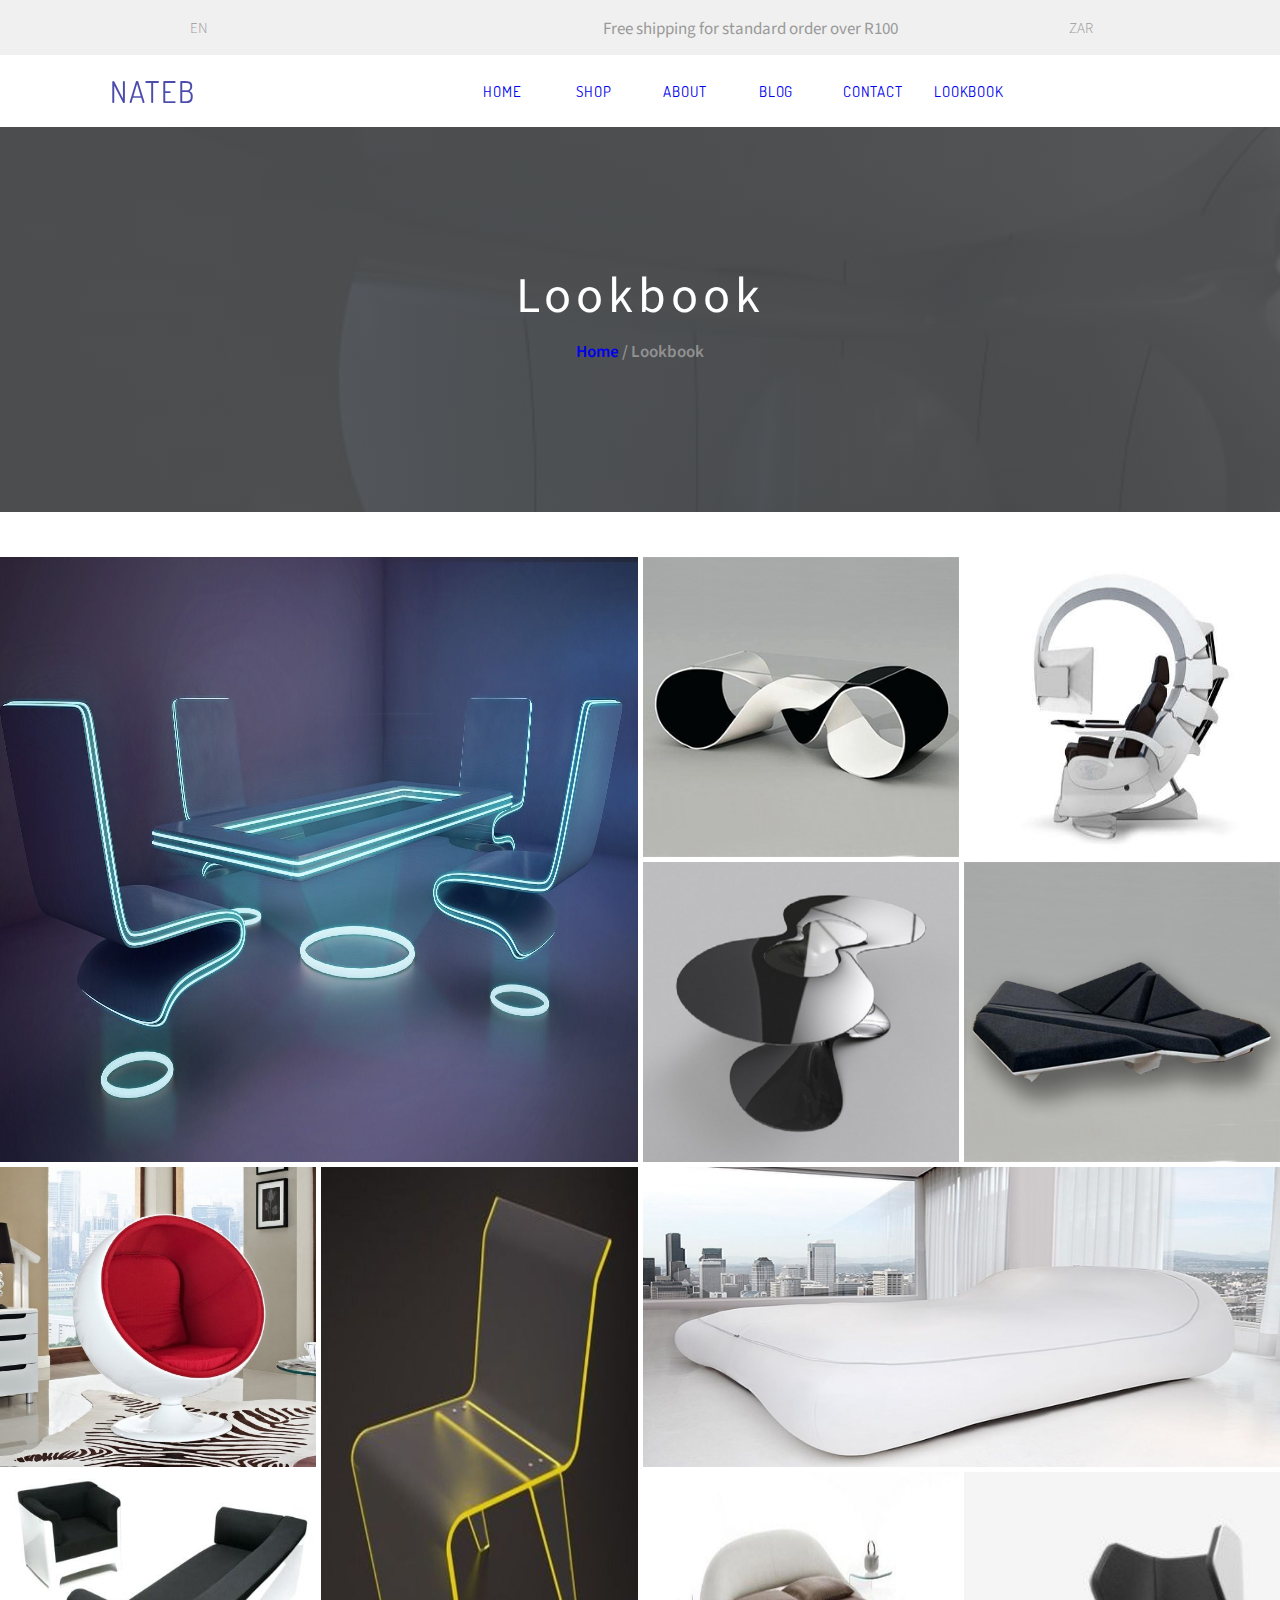
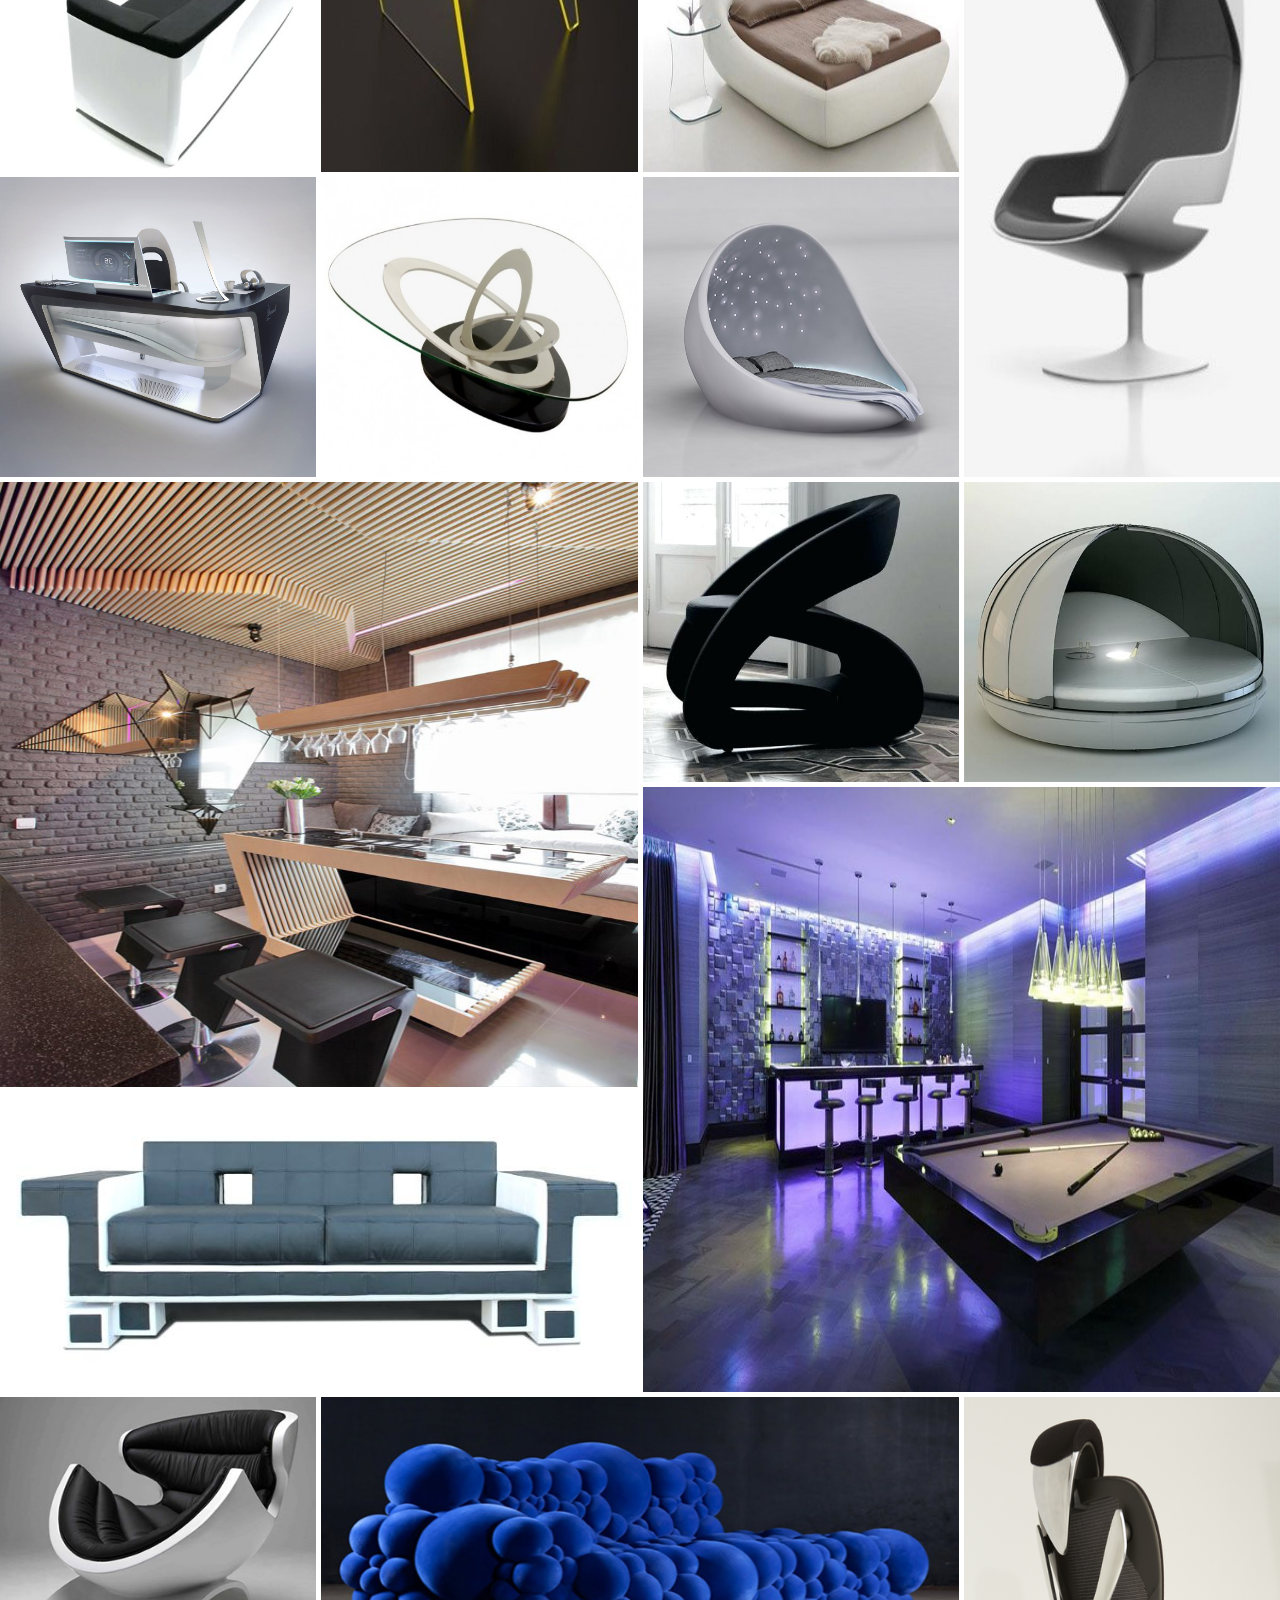
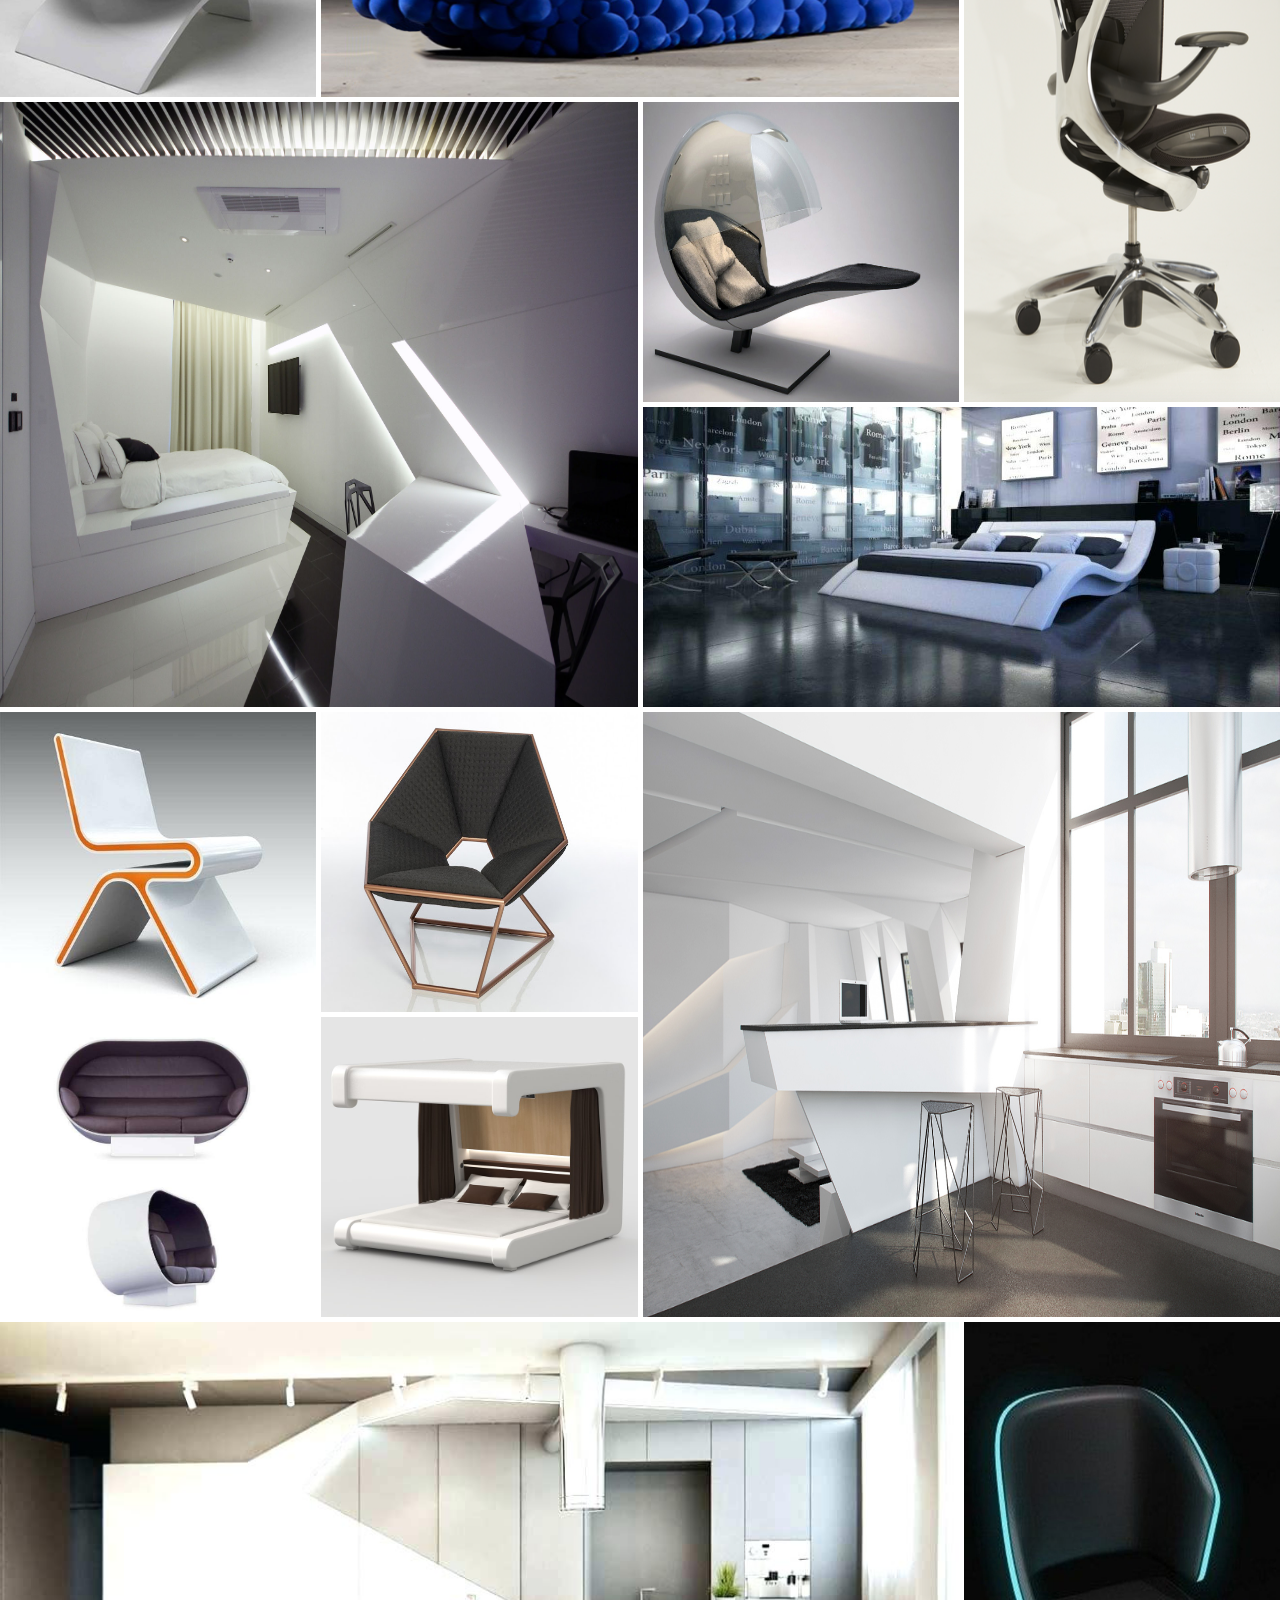
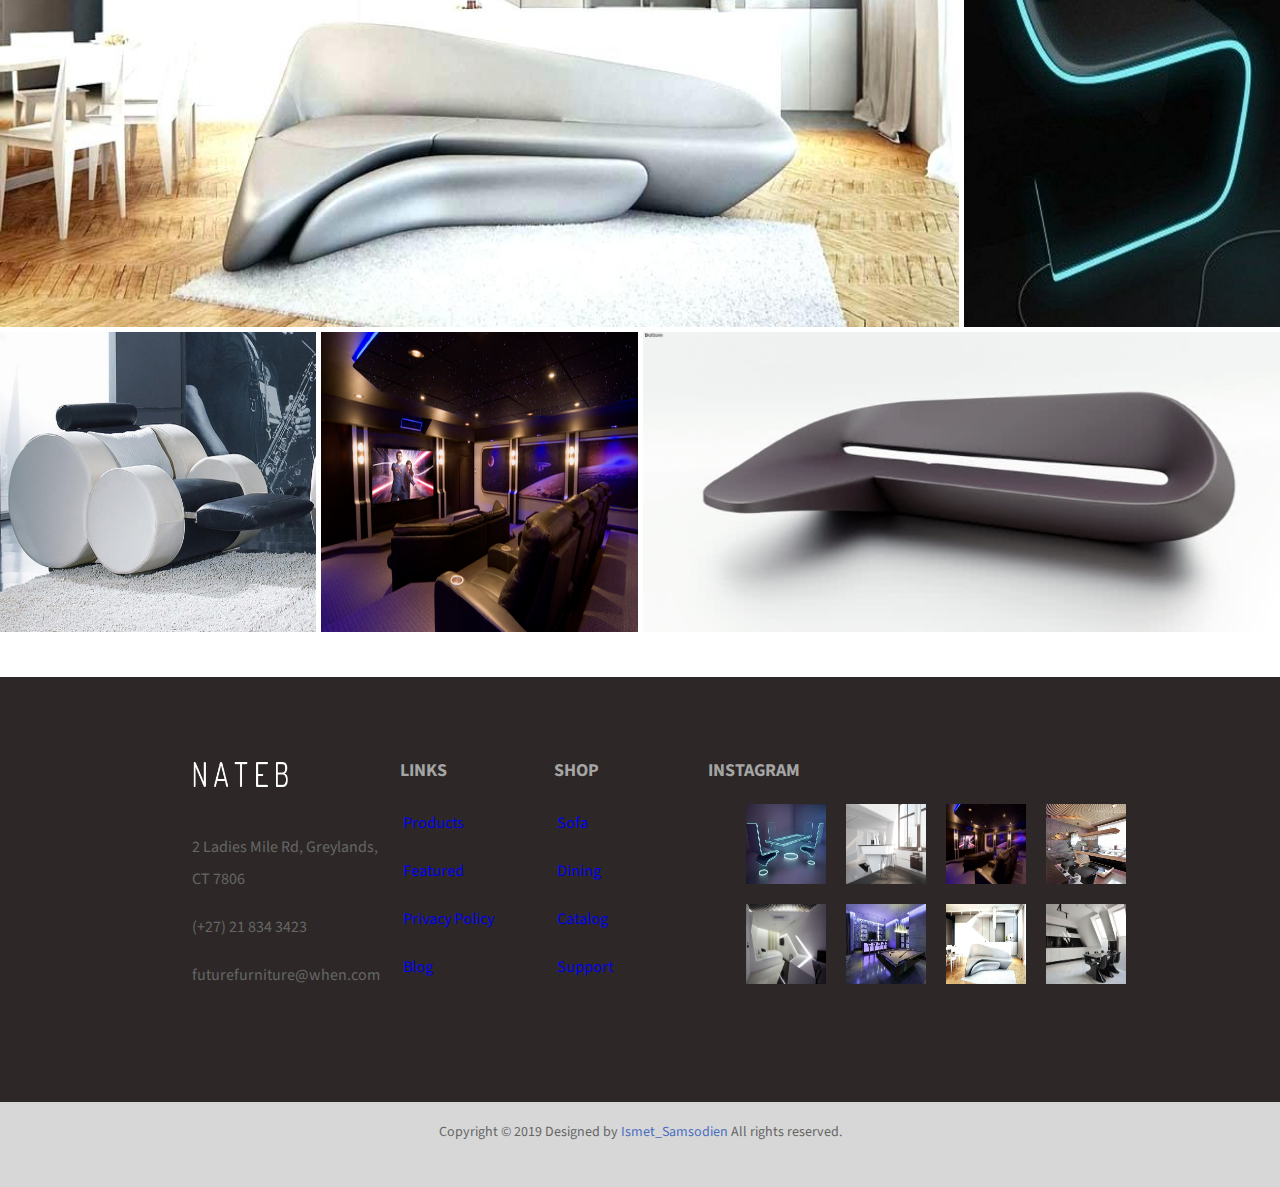
<file: lookbook.html>
<!DOCTYPE html>
<html>
<head>
    <meta charset="utf-8">
    <meta http-equiv="X-UA-Compatible" content="IE=edge">
    <title>Lookbook</title>
    <meta name="viewport" content="width=device-width, initial-scale=1">
    <link rel="stylesheet" type="text/css" media="screen" href="css/main.css">
    <!-- Linked google fonts into webpage -->
    <link href="https://fonts.googleapis.com/css?family=Dosis|Source+Sans+Pro" rel="stylesheet">
    <link rel="stylesheet" href="https://use.fontawesome.com/releases/v5.7.2/css/all.css" integrity="sha384-fnmOCqbTlWIlj8LyTjo7mOUStjsKC4pOpQbqyi7RrhN7udi9RwhKkMHpvLbHG9Sr" crossorigin="anonymous">
    <script src="http://ajax.googleapis.com/ajax/libs/jquery/2.0.0/jquery.min.js"></script>
    <script src="js/lookbook.js"></script>
    <!-- Added the effects link -->
    <link rel="stylesheet" href="https://unpkg.com/aos@next/dist/aos.css"/>
</head>
<body>

    <!-- Header section added -->
    <section class="header2">
        <!-- Grid layout 2 for the head added -->
        <header class="grid-head2" >
            <!-- Language selection with dropdown list created -->
            <span class="lang">
             <div class="dropdownlang">EN <a href=""> <i class="fas fa-angle-down"></i> </a>
                <div class="dropdownlang-content">
                    <!-- Dropdown list content -->
                    <li><a href="#">ENGLISH</a></li>
                    <li><a href="#">FRENCH</a></li>
                    <li><a href="#">SPANISH</a></li> 
                    <li><a href="#">CHINESE</a></li> 
                    <li><a href="#">RUSSIAN</a></li>  
                </div>
                </div> 
            </span>  
            <!-- Currency selection with dropdown list created -->
            <span class="curr">
                <div class="dropdownzar">ZAR <a href=""> <i class="fas fa-angle-down"></i> </a>
                    <div class="dropdownzar-content">
                        <!-- Dropdown list content -->
                        <li><a href="#">ZAR</a></li>
                        <li><a href="#">EURO</a></li>
                        <li><a href="#">USD</a></li> 
                        <li><a href="#">YEN</a></li> 
                        <li><a href="#">SPA</a></li>  
                    </div>
                </div> 
            </span>
        
            <!-- Text for Free shipping -->
            <div class="ship">
                <p>Free shipping for standard order over R100</p>
            </div>
        
            <!-- Social conent added with original hex code colour -->
            <span class="social">
                <a href="#"><i class="fab fa-facebook-f"></i></a>&nbsp;&nbsp;
                <a href="#"><i class="fab fa-google-plus-g"></i></a>&nbsp;&nbsp;
                <a href="#"><i class="fab fa-twitter"></i></a> &nbsp;&nbsp;
                <a href="#"><i class="fab fa-pinterest-p"></i></a>
            </span>
        </header>
    </section>
    <!-- End of header section -->

    <!-- Light Navbar content added  -->
    <section>
        <!-- Navabar grid layout created -->
        <nav class="grid2-nav2">
            <span class="logo"><a href="index.html">NATEB</a></span>
            <span class="home"><a href="index.html" >Home</a></span>
            <span class="shop"><a href="shop.html">Shop</a></span>
            <span class="about"><a href="about.html">About</a></span>
            <span class="blog"><a href="blog.html">Blog</a></span>
            <span class="contact"><a href="contact.html">Contact</a></span>
            <span class="lookbook"><a href="lookbook.html">Lookbook</a></span>
            <span class="cart"><a href=""><i class="fas fa-shopping-cart"></i></a></span>
            <span class="search"><a href=""><i class="fas fa-search"></i></a></span>
        </nav>
    </section>
    <!-- End of Navbar -->

    <!-- To to link added -->
    <a href="#" class="ToTop">↑</a>

    <nav class="navlook">
        <div>
            <h1 class="lookus">
                Lookbook
            </h1>
        </div>
        <br>
        <br>
        <p class="lookshow">
            <a href="index.html">Home</a> / <span>Lookbook</span>
        </p>
    </nav>

    <section>
        <div class="grid5-container" >
            <div class="zoom future-office-design" >
               <img src="images/lookbook-images/future-office-design.png" alt="future office design" onclick="openlightbox();currentSlide(1)" >
            </div>
           <div class="zoom future-coffee-table1">
                <img src="images/future-coffee-table.jpg" alt="future coffee table" onclick="openlightbox();currentSlide(2)">
           </div>
           <div class="zoom future-chairs-office3">
                <img src="images/lookbook-images/future-chairs-office3.jpeg" alt="future chair" onclick="openlightbox();currentSlide(3)">
           </div>
          <div class="zoom future-coffee-table3">
                <img src="images/lookbook-images/future-coffee-table3.jpg" alt="future coffee table" onclick="openlightbox();currentSlide(4)">
          </div>
          <div class="zoom future-sofa">
                <img src="images/future-sofa.jpg" alt="future couch" onclick="openlightbox();currentSlide(5)">
          </div>
           <div class="zoom egg-chair1">
                <img src="images/lookbook-images/egg-chair1.jpg" alt="future chair" onclick="openlightbox();currentSlide(6)">
           </div>
           <div class="zoom future-chair1">
                <img src="images/lookbook-images/future-chair1.jpg" alt="future chair" onclick="openlightbox();currentSlide(7)">
            </div>
           <div class="zoom future-bed2" >
                <img src="images/lookbook-images/future-bed2.jpg" alt="future bed" onclick="openlightbox();currentSlide(8)">
           </div>
           <div class="zoom future-couch2">
                <img src="images/lookbook-images/future-couch2.jpg" alt="future couch" onclick="openlightbox();currentSlide(9)">
           </div>
           <div class="zoom future-bed3">
               <img src="images/lookbook-images/future-bed3.jpg" alt="future bed" onclick="openlightbox();currentSlide(10)">
           </div>
           <div class="zoom future-chairs-office1">
                <img src="images/lookbook-images/future-chairs-office1.jpg" alt="future chair" onclick="openlightbox();currentSlide(11)">
           </div>
           <div class="zoom future-desk-table1">
                <img src="images/lookbook-images/future-desk-table1.jpg" alt="future desk"onclick="openlightbox();currentSlide(12)">
           </div>
            <div class="zoom future-coffee-table2">
               <img src="images/lookbook-images/future-coffee-table2.jpg" alt="future coffee table" onclick="openlightbox();currentSlide(13)">
           </div>
           <div class="zoom future-bed-new">
               <img src="images/future-bed-new.jpg" alt="future bed" onclick="openlightbox();currentSlide(14)">
            </div>
           <div class="zoom future-kitchen-1">
                <img src="images/lookbook-images/future-kitchen-1.jpg" alt="future kitchen" onclick="openlightbox();currentSlide(15)">
             </div>
           <div class="zoom future-chair3">
               <img src="images/lookbook-images/future-chair3.jpg" alt="future chair" onclick="openlightbox();currentSlide(16)">
            </div>
            <div class="zoom future-bed4">
               <img src="images/lookbook-images/future-bed4.jpg" alt="future bed" onclick="openlightbox();currentSlide(17)">
            </div>
            <div class="zoom home-bar-elegant">
               <img src="images/lookbook-images/home-bar-elegant.jpg" alt="future bar" onclick="openlightbox();currentSlide(18)">
            </div>
            <div class="zoom future-couch1">
               <img src="images/lookbook-images/future-couch1.jpg" alt="future couch" onclick="openlightbox();currentSlide(19)">
            </div>
            <div class="zoom future-chair">
               <img src="images/future-chair.jpg" alt="future chair" onclick="openlightbox();currentSlide(20)">
            </div>
            <div class="zoom future-couch3">
               <img src="images/lookbook-images/future-couch3.jpg" alt="future couch" onclick="openlightbox();currentSlide(21)">
            </div>
            <div class="zoom future-chairs-office2">
               <img src="images/lookbook-images/future-chairs-office2.png" alt="future chair" onclick="openlightbox();currentSlide(22)">
            </div>
            <div class="zoom future-bedroom1">
               <img src="images/lookbook-images/future-bedroom1.jpg" alt="future bedroom" onclick="openlightbox();currentSlide(23)">
            </div>
            <div class="zoom future-chair-new">
               <img src="images/future-chair-new.jpg" alt="future chair" onclick="openlightbox();currentSlide(24)">
            </div>
            <div class="zoom best3">
               <img src="images/best.jpg" alt="future bed" onclick="openlightbox();currentSlide(25)">
            </div>
            <div class="zoom future-chair2">
               <img src="images/lookbook-images/future-chair2.jpg" alt="future chair" onclick="openlightbox();currentSlide(26)">
            </div>
            <div class="zoom future-chair4">
               <img src="images/lookbook-images/future-chair4.jpg" alt="future chair" onclick="openlightbox();currentSlide(27)">
            </div>
            <div class="zoom future-kitchen-2">
               <img src="images/lookbook-images/future-kitchen-2.jpg" alt="future kitchen" onclick="openlightbox();currentSlide(28)">
            </div>
            <div class="zoom future-couch5">
               <img src="images/lookbook-images/future-couch5.jpg" alt="future couch" onclick="openlightbox();currentSlide(29)">
            </div>
            <div class="zoom future-bed5">
               <img src="images/lookbook-images/future-bed5.jpg" alt="future bed" onclick="openlightbox();currentSlide(30)">
            </div>
            <div class="zoom future-lounge-1">
               <img src="images/lookbook-images/future-lounge-1.jpg" alt="future lounge" onclick="openlightbox();currentSlide(31)">
            </div>
            <div class="zoom future-chair5">
               <img src="images/lookbook-images/future-chair5.jpg" alt="future chair" onclick="openlightbox();currentSlide(32)">
            </div>
            <div class="zoom future-couch6">
               <img src="images/lookbook-images/future-couch6.jpg" alt="future couch" onclick="openlightbox();currentSlide(33)">
            </div>
            <div class="zoom home-theater1">
               <img src="images/lookbook-images/home-theater1.jpg" alt="future theater" onclick="openlightbox();currentSlide(34)">
            </div>
            <div class="zoom future-couch4">
               <img src="images/lookbook-images/future-couch4.jpg" alt="future couch" onclick="openlightbox();currentSlide(35)">
            </div>
          
        </div>
    </section>

<!-- The lightbox slideshow -->
    <div id="lightbox1" class="slideshow1">
            <span class="close cursor" onclick="closelightbox()"><i class="far fa-times-circle"></i></span>
            <div class="lightbox-content">
          
            <div class="hide-lightbox">
              <img src="images/lookbook-images/future-office-design.png">
            </div>
            <div class="hide-lightbox">
              <img src="images/future-coffee-table.jpg" >
            </div>
            <div class="hide-lightbox">
                  <img src="images/lookbook-images/future-chairs-office3.jpeg">
            </div>
            <div class="hide-lightbox">
              <img src="images/lookbook-images/future-coffee-table3.jpg">
            </div>
            <div class="hide-lightbox">
                <img src="images/future-sofa.jpg">
            </div>
            <div class="hide-lightbox">
                <img src="images/lookbook-images/egg-chair1.jpg">
            </div>
            <div class="hide-lightbox">
                <img src="images/lookbook-images/future-chair1.jpg">
            </div>
            <div class="hide-lightbox">
              <img src="images/lookbook-images/future-bed2.jpg">
            </div>
            <div class="hide-lightbox">
                <img src="images/lookbook-images/future-couch2.jpg">
            </div>
            <div class="hide-lightbox">
                <img src="images/lookbook-images/future-bed3.jpg">
            </div>
            <div class="hide-lightbox">
                <img src="images/lookbook-images/future-chairs-office1.jpg">
            </div>
            <div class="hide-lightbox">
                <img src="images/lookbook-images/future-desk-table1.jpg">
            </div>
            <div class="hide-lightbox">
                <img src="images/lookbook-images/future-coffee-table2.jpg">
            </div>
            <div class="hide-lightbox">
                <img src="images/future-bed-new.jpg">
            </div>
            <div class="hide-lightbox">
                <img src="images/lookbook-images/future-kitchen-1.jpg">
            </div>
            <div class="hide-lightbox">
                <img src="images/lookbook-images/future-chair3.jpg">
            </div>
            <div class="hide-lightbox">
                <img src="images/lookbook-images/future-bed4.jpg">
            </div>
            <div class="hide-lightbox">
                <img src="images/lookbook-images/home-bar-elegant.jpg">
            </div>
            <div class="hide-lightbox">
                <img src="images/lookbook-images/future-couch1.jpg">
            </div>
            <div class="hide-lightbox">
                <img src="images/lookbook-images/future-couch3.jpg">
            </div>
            <div class="hide-lightbox">
                <img src="images/lookbook-images/future-chairs-office2.png">
            </div>
            <div class="hide-lightbox">
                <img src="images/lookbook-images/future-bedroom1.jpg">
            </div>
            <div class="hide-lightbox">
                <img src="images/future-chair-new.jpg">
            </div>
            <div class="hide-lightbox">
                <img src="images/best.jpg">
            </div>
            <div class="hide-lightbox">
                <img src="images/lookbook-images/future-chair2.jpg">
            </div>
            <div class="hide-lightbox">
                <img src="images/lookbook-images/future-chair4.jpg">
            </div>
            <div class="hide-lightbox">
                <img src="images/lookbook-images/future-kitchen-2.jpg">
            </div>
            <div class="hide-lightbox">
                <img src="images/lookbook-images/future-couch5.jpg">
            </div>
            <div class="hide-lightbox">
                <img src="images/lookbook-images/future-bed5.jpg">
            </div>
            <div class="hide-lightbox">
                <img src="images/lookbook-images/future-lounge-1.jpg">
            </div>
            <div class="hide-lightbox">
                <img src="images/lookbook-images/future-chair5.jpg">
            </div>
            <div class="hide-lightbox">
                <img src="images/lookbook-images/future-couch6.jpg">
            </div>
            <div class="hide-lightbox">
                <img src="images/lookbook-images/home-theater1.jpg">
            </div>
            <div class="hide-lightbox">
               <img src="images/lookbook-images/future-couch4.jpg">
            </div>
  
          <!-- Once clicked function will move to previous image -->
            <a class="previous" onclick="plusSlides(-1)"><i class="fas fa-chevron-left"></i></a>
                <!-- Once clicked function will move to next image -->
            <a class="next" onclick="plusSlides(1)"><i class="fas fa-chevron-right"></i></a>
          
             
            </div>
    </div>

            

    <footer class="footer1">
        <div class="grid-footer">
            <div class="footercontact">
                <p class="footer-head1">
                    <img src="icons/nateb-logo-light.png" alt="">
                </p>
                <div class="footercontact-content">
                    <p>2 Ladies Mile Rd, Greylands, CT 7806</p>
                    <p>(+27) 21 834 3423</p>
                    <p>futurefurniture@when.com</p>
                </div>
            </div>

            <div class="footerlinks">
                <p class="footer-head2">
                    LINKS
                </p>
                <div class="footerlinks-content">
                    <a href="shop.html"><p>Products</p></a> 
                    <a href="shop.html"><p>Featured</p></a>
                    <a href="files/ff-privacy-policy.pdf"><p>Privacy Policy</p></a> 
                    <a href="blog.html"><p>Blog</p></a> 
                </div> 
            </div>

            <div class="footershop">
                <p class="footer-head3">
                    SHOP
                </p>
                <div class="footershop-content">
                    <a href="shop.html"><p>Sofa</p></a> 
                    <a href="shop.html"><p>Dining</p></a>  
                    <a href="shop.html"><p>Catalog</p></a>
                    <a href="contact.html"><p>Support</p></a> 
                </div>
            </div>

            <div class="footerinsta">
                    <p class="footer-head4">
                            INSTAGRAM
                        </p>
            <div class="grid-instagram">
                <div class="insta-img1">
                    <img src="images/lookbook-images/future-office-design.png" alt="">
                </div>
                <div class="insta-img2">
                    <img src="images/lookbook-images/future-kitchen-2.jpg" alt="">
                </div>
                <div class="insta-img3">
                    <img src="images/lookbook-images/home-theater1.jpg" alt="">
                </div>
                <div class="insta-img4">
                    <img src="images/lookbook-images/future-kitchen-1.jpg" alt="">
                </div>
                <div class="insta-img5">
                    <img src="images/lookbook-images/future-bedroom1.jpg" alt="">
                </div>
                <div class="insta-img6">
                    <img src="images/lookbook-images/home-bar-elegant.jpg" alt="">

                </div>
                <div class="insta-img7">
                    <img src="images/lookbook-images/future-lounge-1.jpg" alt="">
                </div>
                <div class="insta-img8">
                    <img src="images/lookbook-images/apartment-Interior-design1.jpg" alt="">
                </div>
            </div>
        </div>   
    </footer>

    <div class="copyright">
        <p class="copyright-text">
            Copyright &copy; 2019 Designed by <a href="">Ismet_Samsodien</a> All rights reserved.
        </p>
    </div>

    <script src="js/functions.js"></script>
    <script>
        AOS.init({
            duration:800,
        });
    </script>
</body>
</html>
</file>
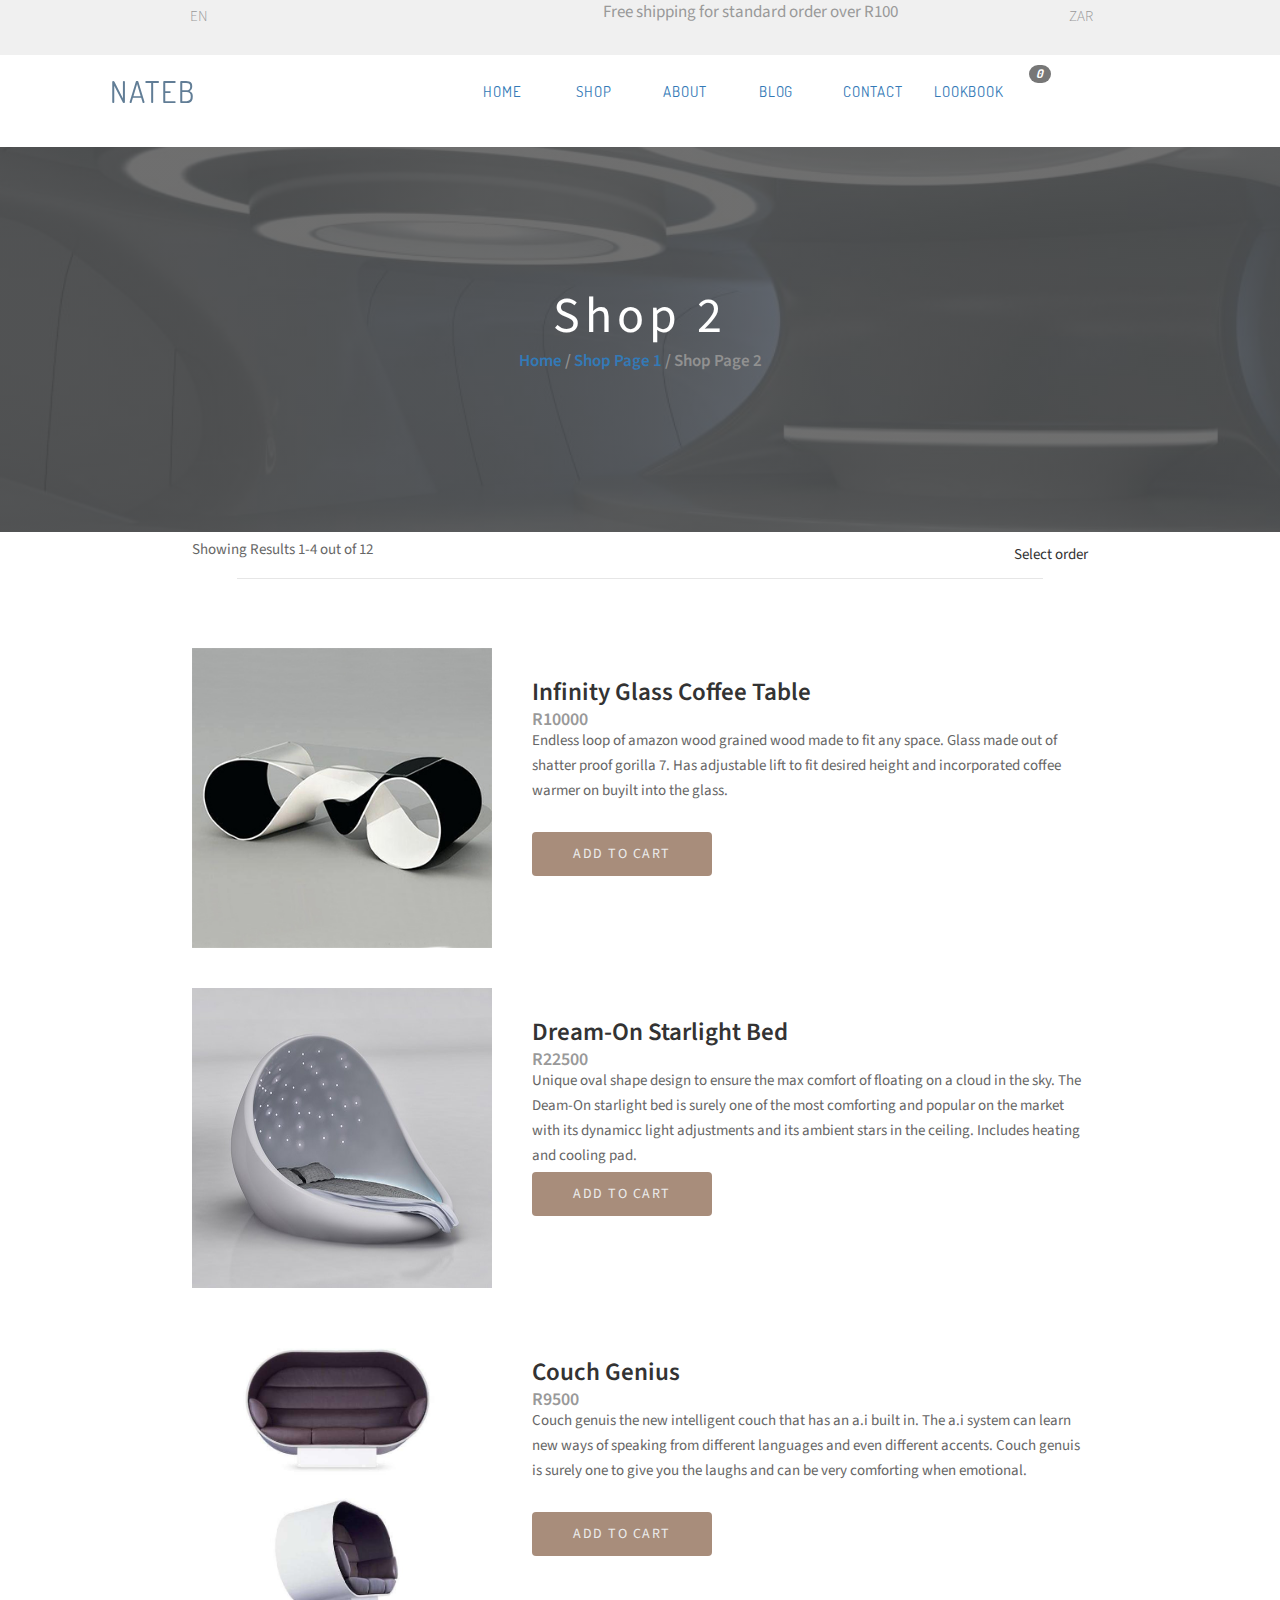
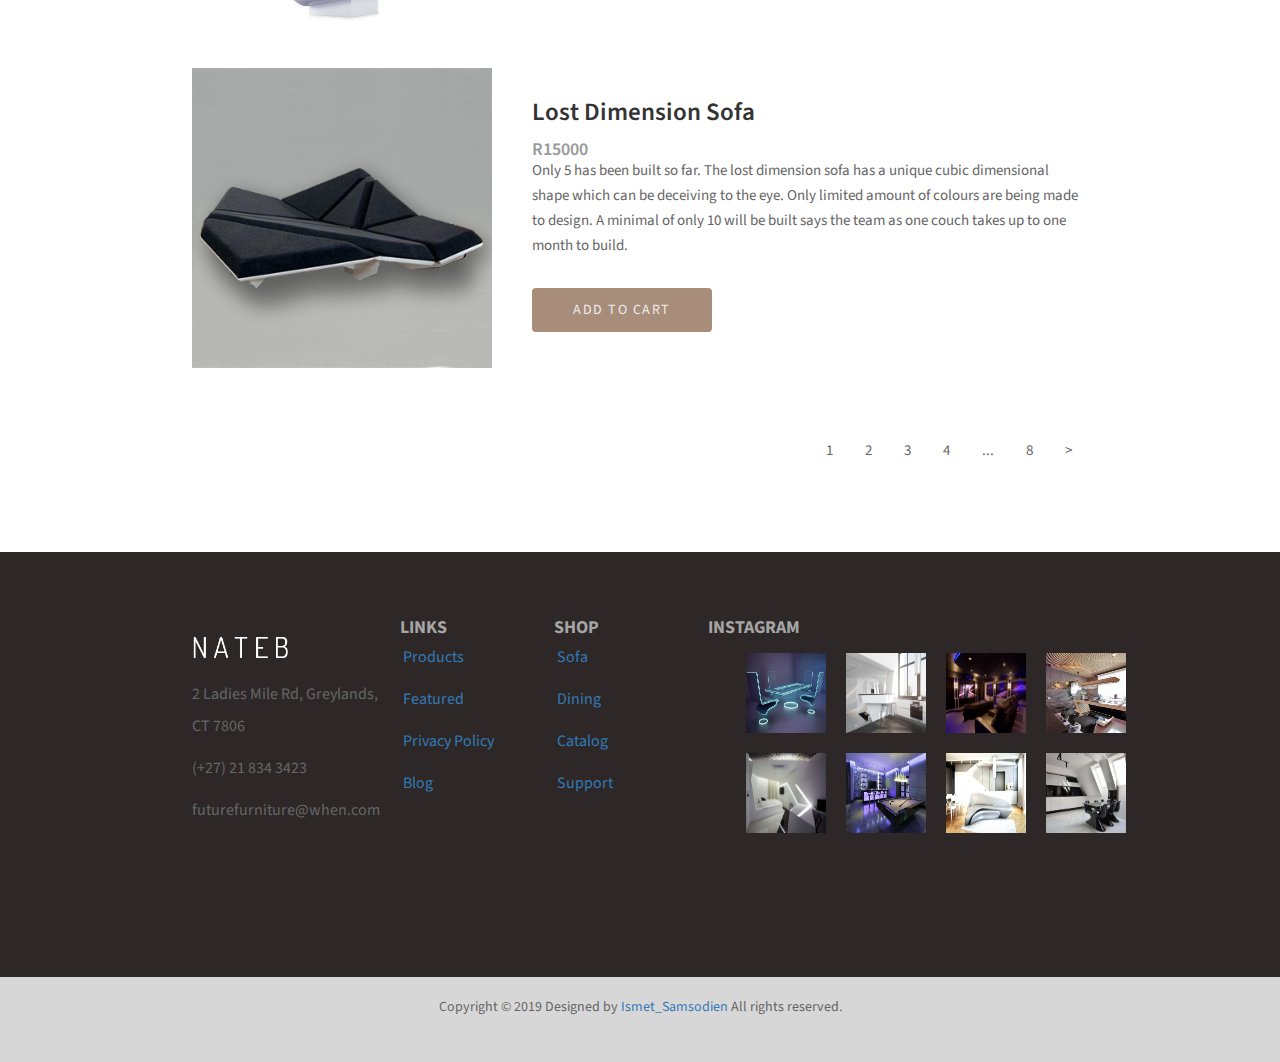
<file: shop2.html>
<!DOCTYPE html>
<html>
<head>
    <meta charset="utf-8">
    <meta http-equiv="X-UA-Compatible" content="IE=edge">
    <title>Shop Page 2</title>
    <meta name="viewport" content="width=device-width, initial-scale=1">
    <link rel="stylesheet" type="text/css" media="screen" href="css/main.css">
    <!-- Linked google fonts into webpage -->
    <link href="https://fonts.googleapis.com/css?family=Dosis|Source+Sans+Pro" rel="stylesheet">
    <link rel="stylesheet" href="https://use.fontawesome.com/releases/v5.7.2/css/all.css" integrity="sha384-fnmOCqbTlWIlj8LyTjo7mOUStjsKC4pOpQbqyi7RrhN7udi9RwhKkMHpvLbHG9Sr" crossorigin="anonymous">
    <script src="http://ajax.googleapis.com/ajax/libs/jquery/2.0.0/jquery.min.js"></script>
	<link rel="stylesheet" href="css/bootstrap.min.css">
</head>
<body>

    <!-- Header section added -->
    <section class="header2">
        <!-- Grid layout 2 for the head added -->
        <header class="grid-head2" >
            <!-- Language selection with dropdown list created -->
            <span class="lang">
             <div class="dropdownlang">EN <a href=""> <i class="fas fa-angle-down"></i> </a>
                <div class="dropdownlang-content">
                    <!-- Dropdown list content -->
                    <li><a href="#">ENGLISH</a></li>
                    <li><a href="#">FRENCH</a></li>
                    <li><a href="#">SPANISH</a></li> 
                    <li><a href="#">CHINESE</a></li> 
                    <li><a href="#">RUSSIAN</a></li>  
                </div>
                </div> 
            </span>  
            <!-- Currency selection with dropdown list created -->
            <span class="curr">
                <div class="dropdownzar">ZAR <a href=""> <i class="fas fa-angle-down"></i> </a>
                    <div class="dropdownzar-content">
                        <!-- Dropdown list content -->
                        <li><a href="#">ZAR</a></li>
                        <li><a href="#">EURO</a></li>
                        <li><a href="#">USD</a></li> 
                        <li><a href="#">YEN</a></li> 
                        <li><a href="#">SPA</a></li>  
                    </div>
                </div> 
            </span>
        
            <!-- Text for Free shipping -->
            <div class="ship">
                <p>Free shipping for standard order over R100</p>
            </div>
        
            <!-- Social conent added with original hex code colour -->
            <span class="social">
                <a href="#"><i class="fab fa-facebook-f"></i></a>&nbsp;&nbsp;
                <a href="#"><i class="fab fa-google-plus-g"></i></a>&nbsp;&nbsp;
                <a href="#"><i class="fab fa-twitter"></i></a> &nbsp;&nbsp;
                <a href="#"><i class="fab fa-pinterest-p"></i></a>
            </span>
        </header>
    </section>
    <!-- End of header section -->

  <!-- Light Navbar content added  -->
  <section>
        <!-- Navabar grid layout created -->
        <nav class="grid2-nav2">
            <span class="logo"><a href="index.html">NATEB</a></span>
            <span class="home"><a href="index.html" >Home</a></span>
            <span class="shop"><a href="shop.html">Shop</a></span>
            <span class="about"><a href="about.html">About</a></span>
            <span class="blog"><a href="blog.html">Blog</a></span>
            <span class="contact"><a href="contact.html">Contact</a></span>
            <span class="lookbook"><a href="lookbook.html">Lookbook</a></span>
            <span class="cart">
                  <i class="fas fa-shopping-cart badge badge-notify my-cart-badge my-cart-icon"></i>
            </span>
            <span class="search"><a href=""><i class="fas fa-search"></i></a></span>
        </nav>
       
    </section>
    <!-- End of Navbar -->

    <!-- To to link added -->
    <a href="#" class="ToTop">↑</a>

    <nav class="navabout">
        <div>
        <h1 class="aboutus">
            Shop 2
        </h1>
        </div>
        <br>
        <br>
        <p class="navshow">
            <a href="index.html">Home</a> / <a href="shop.html">Shop Page 1</a> / <span>Shop Page 2</span>
        </p>
    </nav>


    <div>

    <section class="shop-info">
        <div class="grid6-blogheader">
            <p class="showing-result" id="showing-result1">Showing Results 1-4 out of 12</p>
            <span class="select-order">
                <div class="dropdownlang">Select order <a href=""> <i class="fas fa-angle-down"></i> </a>
                    <div class="dropdownlang-content">
                        <li><a href="#">Most Popular</a></li>
                        <li><a href="#">Lowest - Highest</a></li>
                        <li><a href="#">Highest - Lowest</a></li> 
                        <li><a href="#">Descending Order</a></li> 
                        <li><a href="#">Ascending Order</a></li>  
                    </div>
                </div> 
            </span>  
          
                <p class="line7"></p>
            
        </div>
        </section>
    
                <br><br>
                
                <section class="shop-page">
                    <div class="grid6-productpage2">


                        <div class="zoom product5-image">
                            <img src="images/future-coffee-table.jpg" alt="">
                        </div>
                        <div class="product5-content"><span class="like"><i class="far fa-heart"></i></span>
                            <h2 class="product-heading">
                                Infinity Glass Coffee Table
                            </h2>
                            <p class="product-price">
                                R10000
                            </p>
                            <p class="product-info">
                                Endless loop of amazon wood grained wood made to fit any space. Glass made out of shatter proof gorilla 7. Has adjustable lift to fit desired height and incorporated coffee warmer on buyilt into the glass.
                            </p>
                            <br>
                            <br>
                            <button class="product-button btn my-cart-btn" data-id="1" data-name="Infinity Glass Coffee Table" data-summary="summary 1" data-price="10000" data-quantity="1" data-image="images/future-coffee-table.jpg"><i class="fas fa-shopping-cart"></i>Add To Cart</button>
                        </div>
            

                    <div class="zoom product6-image">
                        <img src="images/future-bed-new.jpg" alt="">
                    </div>
                        <div class="product6-content"><span class="like"><i class="far fa-heart"></i></span>
                            <h2 class="product-heading">
                                Dream-On Starlight Bed
                            </h2>
                            <p class="product-price">
                                R22500
                            </p>
                            <p class="product-info">
                                Unique oval shape design to ensure the max comfort of floating on a cloud in the sky. The Deam-On starlight bed is surely one of the most comforting and popular on the market with its dynamicc light adjustments and its ambient stars in the ceiling. Includes heating and cooling pad. 
                            </p>
                            <br>
                            <br>
                            <button class="product-button btn my-cart-btn" data-id="2" data-name="Dream-On Starlight Bed" data-summary="summary 2" data-price="22500" data-quantity="2" data-image="images/future-bed-new.jpg"><i class="fas fa-shopping-cart"></i>Add To Cart</button> 
                    </div>
            
                    <div class="zoom product7-image">
                        <img src="images/lookbook-images/future-couch5.jpg" alt="">
                    </div>
                    <div class="product7-content"><span class="like"><i class="far fa-heart"></i></span>
                        <h2 class="product-heading">
                            Couch Genius
                        </h2>
                        <p class="product-price">
                            R9500
                        </p>
                        <p class="product-info">
                            Couch genuis the new intelligent couch that has an a.i built in. The a.i system can learn new ways of speaking from different languages and even different accents. Couch genuis is surely one to give you the laughs and can be very comforting when emotional. 
                        </p>
                        <br>
                            <br>
                            <button class="product-button btn my-cart-btn" data-id="3" data-name="Couch Genius" data-summary="summary 3" data-price="9500" data-quantity="3" data-image="images/lookbook-images/future-couch5.jpg"><i class="fas fa-shopping-cart"></i>Add To Cart</button> 
                        </div>   
            
                    <div class="zoom product8-image">
                        <img src="images/future-sofa.jpg" alt="">
                    </div>
                        <div class="product8-content"><span class="like"><i class="far fa-heart"></i></span>
                            <h2 class="product-heading">
                                Lost Dimension Sofa
                            <h2>
                            <p class="product-price">
                                R15000
                            </p>
                            <p class="product-info">
                                Only 5 has been built so far. The lost dimension sofa has a unique cubic dimensional shape which can be deceiving to the eye. Only limited amount of colours are being made to design. A minimal of only 10 will be built says the team as one couch takes up to one month to build.
                            </p>
                            <br>
                            <br>
                            <button class="product-button btn my-cart-btn" data-id="4" data-name="Lost Dimension Sofa" data-summary="summary 4" data-price="15000" data-quantity="4" data-image="images/future-sofa.jpg"><i class="fas fa-shopping-cart"></i>Add To Cart</button> 
                    </div>

            <div class="pagination">
                    <a href="#">></a>
                    <a href="#">8</a>
                    <a href="#">...</a>
                    <a href="#">4</a>
                    <a href="#">3</a>
                    <a href="shop2.html">2</a>
                    <a href="shop.html">1</a>
            </div>
    </section>

    </div>


</footer>

    <br>
    <footer class="footer1">
        <div class="grid-footer">
            <div class="footercontact">
                <p class="footer-head1">
                    <img src="icons/nateb-logo-light.png" alt="">
                </p>
                <div class="footercontact-content">
                    <p>2 Ladies Mile Rd, Greylands, CT 7806</p>
                    <p>(+27) 21 834 3423</p>
                    <p>futurefurniture@when.com</p>
                </div>
            </div>

            <div class="footerlinks">
                <p class="footer-head2">
                    LINKS
                </p>
                <div class="footerlinks-content">
                    <a href="shop.html"><p>Products</p></a> 
                    <a href="shop.html"><p>Featured</p></a>
                    <a href="files/ff-privacy-policy.pdf"><p>Privacy Policy</p></a> 
                    <a href="blog.html"><p>Blog</p></a> 
                </div> 
            </div>

            <div class="footershop">
                <p class="footer-head3">
                    SHOP
                </p>
                <div class="footershop-content">
                    <a href="shop.html"><p>Sofa</p></a> 
                    <a href="shop.html"><p>Dining</p></a>  
                    <a href="shop.html"><p>Catalog</p></a>
                    <a href="contact.html"><p>Support</p></a> 
                </div>
            </div>

            <div class="footerinsta">
                    <p class="footer-head4">
                            INSTAGRAM
                        </p>
            <div class="grid-instagram">
                <div class="insta-img1">
                    <img src="images/lookbook-images/future-office-design.png" alt="">
                </div>
                <div class="insta-img2">
                    <img src="images/lookbook-images/future-kitchen-2.jpg" alt="">
                </div>
                <div class="insta-img3">
                    <img src="images/lookbook-images/home-theater1.jpg" alt="">
                </div>
                <div class="insta-img4">
                    <img src="images/lookbook-images/future-kitchen-1.jpg" alt="">
                </div>
                <div class="insta-img5">
                    <img src="images/lookbook-images/future-bedroom1.jpg" alt="">
                </div>
                <div class="insta-img6">
                    <img src="images/lookbook-images/home-bar-elegant.jpg" alt="">
                </div>
                <div class="insta-img7">
                    <img src="images/lookbook-images/future-lounge-1.jpg" alt="">
                </div>
                <div class="insta-img8">
                    <img src="images/lookbook-images/apartment-Interior-design1.jpg" alt="">
                </div>
            </div>
        </div>   
    </footer>


    <div class="copyright">
        <p class="copyright-text">
            Copyright &copy; 2019 Designed by <a href="https://github.com/ismet94">Ismet_Samsodien</a> All rights reserved.
        </p>
    </div>


    <script src="js/functions.js"></script>
    <script src="js/shop.js"></script>
    <script src="js/jquery-2.2.3.min.js"></script>
    <script type='text/javascript' src="js/bootstrap.min.js"></script>
    <script type='text/javascript' src="js/jquery.mycart.js"></script>
    <script type="text/javascript">
 $(function () {

var goToCartIcon = function($addTocartBtn){
  var $cartIcon = $(".my-cart-icon");
  var $image = $('<img width="30px" height="30px" src="' + $addTocartBtn.data("image") + '"/>').css({"position": "fixed", "z-index": "999"});
  $addTocartBtn.prepend($image);
  var position = $cartIcon.position();
  $image.animate({
    top: position.top,
    left: position.left
  }, 500 , "linear", function() {
    $image.remove();
  });
}

$('.my-cart-btn').myCart({
  currencySymbol: 'R',
  classCartIcon: 'my-cart-icon',
  classCartBadge: 'my-cart-badge',
  classProductQuantity: 'my-product-quantity',
  classProductRemove: 'my-product-remove',
  classCheckoutCart: 'my-cart-checkout',
  affixCartIcon: true,
  showCheckoutModal: true,
  numberOfDecimals: 2,
  cartItems: [
  ],
  clickOnAddToCart: function($addTocart){
    goToCartIcon($addTocart);
  },
  afterAddOnCart: function(products, totalPrice, totalQuantity) {
    console.log("afterAddOnCart", products, totalPrice, totalQuantity);
  },
  clickOnCartIcon: function($cartIcon, products, totalPrice, totalQuantity) {
    console.log("cart icon clicked", $cartIcon, products, totalPrice, totalQuantity);
  },
  checkoutCart: function(products, totalPrice, totalQuantity) {
    var checkoutString = "Total Price: " + totalPrice + "\nTotal Quantity: " + totalQuantity;
    checkoutString += "\n\n id \t name \t summary \t price \t quantity \t image path";
    $.each(products, function(){
      checkoutString += ("\n " + this.id + " \t " + this.name + " \t " + this.summary + " \t " + this.price + " \t " + this.quantity + " \t " + this.image);
    });
    alert(checkoutString)
    console.log("checking out", products, totalPrice, totalQuantity);
  },
  getDiscountPrice: function(products, totalPrice, totalQuantity) {
    console.log("calculating discount", products, totalPrice, totalQuantity);
    return totalPrice * 1;
  }
});

$("#addNewProduct").click(function(event) {
  var currentElementNo = $(".row").children().length + 1;
  $(".row").append('<div class="col-md-3 text-center"><img src="images/img_empty.png" width="150px" height="150px"><br>product ' + currentElementNo + ' - <strong>$' + currentElementNo + '</strong><br><button class="btn btn-danger my-cart-btn" data-id="' + currentElementNo + '" data-name="product ' + currentElementNo + '" data-summary="summary ' + currentElementNo + '" data-price="' + currentElementNo + '" data-quantity="1" data-image="images/img_empty.png">Add to Cart</button><a href="#" class="btn btn-info">Details</a></div>')
});
});
    </script>
</body>
</html>
</file>
<file: css/main.css>
/* ------------------ Mixins -------------------- */
/* ------------------ Responsive Mixins -------------------- */
.header1 {
  width: 100%;
  height: 55px;
  background-color: #2d2827; }

.header2 {
  width: 100%;
  height: 55px;
  background-color: #f0f0f0; }

.lang {
  grid-area: lang;
  margin-right: 0%;
  font-family: 'Source Sans Pro', sans-serif;
  font-size: 15px;
  font-weight: 300;
  font-style: normal;
  line-height: 1.83;
  letter-spacing: 2.4px;
  letter-spacing: normal;
  text-align: center;
  text-decoration: none;
  list-style-type: none;
  color: #999999; }

.dropdownlang {
  position: relative;
  display: inline-block; }

.dropdownlang-content {
  display: none;
  position: absolute;
  border-radius: 5px;
  background-color: #2d2827;
  min-width: 100px;
  z-index: 1; }

.dropdownlang:hover .dropdownlang-content {
  display: block; }

.dropdownlang-content a {
  color: #999999;
  padding: 8px 12px;
  text-decoration: none;
  display: block; }

.dropdownlang-content a:hover {
  color: rgba(255, 255, 255, 0.9); }

.curr {
  grid-area: curr;
  float: left;
  margin-right: 0%;
  font-family: 'Source Sans Pro', sans-serif;
  font-size: 15px;
  font-weight: 300;
  font-style: normal;
  line-height: 1.83;
  letter-spacing: 2.4px;
  letter-spacing: normal;
  text-align: center;
  text-decoration: none;
  list-style-type: none;
  color: #999999; }

.dropdownzar {
  position: relative;
  display: inline-block; }

.dropdownzar-content {
  display: none;
  position: absolute;
  border-radius: 10px;
  background-color: #2d2827;
  min-width: 100%;
  z-index: 1; }

.dropdownzar:hover .dropdownzar-content {
  display: block; }

.dropdownzar-content a {
  color: #999999;
  padding: 8px 12px;
  text-decoration: none;
  display: block; }

.dropdownzar-content a:hover {
  color: rgba(255, 255, 255, 0.9); }

.ship {
  grid-area: ship;
  font-family: 'Source Sans Pro', sans-serif;
  font-size: 17px;
  line-height: 1;
  letter-spacing: 2.4px;
  font-weight: normal;
  font-style: normal;
  font-stretch: normal;
  line-height: normal;
  letter-spacing: normal;
  text-align: center;
  color: #999999; }

.social {
  grid-area: social;
  float: right;
  font-family: 'Source Sans Pro', sans-serif;
  font-size: 17px;
  line-height: 1;
  letter-spacing: 2.4px;
  font-weight: normal;
  font-style: normal;
  font-stretch: normal;
  line-height: normal;
  letter-spacing: normal;
  text-align: center;
  color: #999999; }

.fab {
  color: #a88d7b; }

.fas {
  color: #a88d7b; }

.fa-search {
  color: #333333; }

.fa-shopping-cart {
  color: #333333; }

.search {
  grid-area: search;
  font-size: 22px;
  padding: 20%;
  color: #2d2827;
  font-family: 'Dosis', sans-serif;
  font-weight: normal;
  font-style: normal;
  font-stretch: normal;
  line-height: normal;
  text-align: center;
  letter-spacing: 0.8px;
  cursor: pointer;
  -moz-transition: all 0.3s;
  -webkit-transition: all 0.3s;
  transition: all 0.3s; }

.home {
  grid-area: home;
  font-size: 15px;
  padding: 20%;
  color: #2d2827;
  font-family: 'Dosis', sans-serif;
  font-weight: normal;
  font-style: normal;
  font-stretch: normal;
  line-height: normal;
  text-align: center;
  letter-spacing: 0.8px;
  cursor: pointer;
  -moz-transition: all 0.3s;
  -webkit-transition: all 0.3s;
  transition: all 0.3s; }

.shop {
  grid-area: shop;
  font-size: 15px;
  padding: 20%;
  color: #2d2827;
  font-family: 'Dosis', sans-serif;
  font-weight: normal;
  font-style: normal;
  font-stretch: normal;
  line-height: normal;
  text-align: center;
  letter-spacing: 0.8px;
  cursor: pointer;
  -moz-transition: all 0.3s;
  -webkit-transition: all 0.3s;
  transition: all 0.3s; }

.about {
  grid-area: about;
  font-size: 15px;
  padding: 20%;
  color: #2d2827;
  font-family: 'Dosis', sans-serif;
  font-weight: normal;
  font-style: normal;
  font-stretch: normal;
  line-height: normal;
  text-align: center;
  letter-spacing: 0.8px;
  cursor: pointer;
  -moz-transition: all 0.3s;
  -webkit-transition: all 0.3s;
  transition: all 0.3s; }

.logo {
  grid-area: logo;
  font-size: 30px;
  font-weight: 700;
  padding: 20%;
  color: #2d2827;
  font-family: 'Dosis', sans-serif;
  font-weight: normal;
  font-style: normal;
  font-stretch: normal;
  line-height: normal;
  text-align: center;
  letter-spacing: 0.8px;
  cursor: pointer;
  -moz-transition: all 0.3s;
  -webkit-transition: all 0.3s;
  transition: all 0.3s;
  letter-spacing: 1.8px;
  text-align: right;
  filter: invert(30%); }

.blog {
  grid-area: blog;
  font-size: 15px;
  padding: 20%;
  color: #2d2827;
  font-family: 'Dosis', sans-serif;
  font-weight: normal;
  font-style: normal;
  font-stretch: normal;
  line-height: normal;
  text-align: center;
  letter-spacing: 0.8px;
  cursor: pointer;
  -moz-transition: all 0.3s;
  -webkit-transition: all 0.3s;
  transition: all 0.3s; }

.contact {
  grid-area: contact;
  font-size: 15px;
  padding: 20%;
  color: #2d2827;
  font-family: 'Dosis', sans-serif;
  font-weight: normal;
  font-style: normal;
  font-stretch: normal;
  line-height: normal;
  text-align: center;
  letter-spacing: 0.8px;
  cursor: pointer;
  -moz-transition: all 0.3s;
  -webkit-transition: all 0.3s;
  transition: all 0.3s; }

.lookbook {
  grid-area: lookbook;
  font-size: 15px;
  padding: 20%;
  color: #2d2827;
  font-family: 'Dosis', sans-serif;
  font-weight: normal;
  font-style: normal;
  font-stretch: normal;
  line-height: normal;
  text-align: center;
  letter-spacing: 0.8px;
  cursor: pointer;
  -moz-transition: all 0.3s;
  -webkit-transition: all 0.3s;
  transition: all 0.3s; }

.cart {
  grid-area: cart;
  font-size: 20px;
  padding: 20%;
  color: #2d2827;
  font-family: 'Dosis', sans-serif;
  font-weight: normal;
  font-style: normal;
  font-stretch: normal;
  line-height: normal;
  text-align: center;
  letter-spacing: 0.8px;
  cursor: pointer;
  -moz-transition: all 0.3s;
  -webkit-transition: all 0.3s;
  transition: all 0.3s; }

.badge-notify {
  background: red;
  position: relative;
  top: -20px;
  right: 10px; }

.my-cart-icon-affix {
  position: fixed;
  z-index: 999; }

.main-logo {
  grid-area: logo;
  margin-top: 70px;
  height: 58px;
  font-family: 'Dosis', sans-serif;
  font-size: 50px;
  font-weight: normal;
  font-style: normal;
  font-stretch: normal;
  text-transform: uppercase;
  line-height: 0.96;
  letter-spacing: normal;
  text-align: center;
  color: #2d2827; }
.main-slogan {
  grid-area: slogan;
  height: 39px;
  font-family: 'Source Sans Pro', sans-serif;
  font-size: 15px;
  font-weight: normal;
  font-style: normal;
  font-stretch: normal;
  line-height: 1.67;
  letter-spacing: normal;
  text-align: center;
  color: #2d2827; }
.main-button {
  grid-area: contentbtn;
  width: 150px;
  height: 40px;
  border-radius: 20px;
  background-color: #a88d7b;
  text-align: center;
  cursor: pointer;
  -moz-transition: all 0.3s;
  -webkit-transition: all 0.3s;
  transition: all 0.3s; }
.main-scroll-down {
  height: 10%;
  width: 10%;
  grid-area: scrolldown;
  padding: 5%;
  background-image: url(../icons/scroll.gif);
  background-size: cover;
  background-repeat: no-repeat;
  cursor: pointer;
  filter: invert(30%); }

.scrolling {
  margin-top: 5%;
  margin-right: 1.8%; }

.main-button:hover {
  -moz-transform: scale(1.2);
  -webkit-transform: scale(1.2);
  transform: scale(1.2); }

.featured-products {
  margin-top: 5%;
  height: 504px; }

.feature {
  grid-area: feature;
  height: 24px;
  font-family: 'Source Sans Pro', sans-serif;
  font-size: 36px;
  font-weight: normal;
  font-style: normal;
  font-stretch: normal;
  line-height: 1.33;
  letter-spacing: normal;
  text-align: center;
  text-transform: uppercase;
  color: #333333; }

.line {
  margin-left: 46%;
  margin-right: 46%;
  margin-bottom: 3%;
  height: 2px;
  text-align: center;
  background-color: #a88d7b; }

.feat1 {
  grid-area: feat1; }

.feat-img1 {
  width: 100%;
  height: 80%;
  background-color: #666666;
  background-size: cover;
  background-repeat: no-repeat; }

.feat-name1 {
  padding: 2%;
  height: 18px;
  font-family: 'Source Sans Pro', sans-serif;
  font-size: 20px;
  font-weight: 600;
  font-style: normal;
  font-stretch: normal;
  line-height: 2.4;
  letter-spacing: normal;
  text-align: center;
  color: #333333; }

.feat-price1 {
  padding: 5%;
  height: 11px;
  font-family: 'Source Sans Pro', sans-serif;
  font-size: 15px;
  font-weight: 600;
  font-style: normal;
  font-stretch: normal;
  line-height: 3.2;
  letter-spacing: normal;
  text-align: center;
  color: #999999; }

.feat2 {
  grid-area: feat2; }

.feat-img2 {
  width: 100%;
  height: 80%;
  background-color: #666666;
  background-size: cover;
  background-repeat: no-repeat; }

.button-new {
  width: 60px;
  height: 25px;
  border-radius: 7.5px;
  background-color: #a88d7b;
  z-index: 1;
  width: 60px;
  font-size: 15px;
  text-transform: uppercase;
  display: grid;
  place-content: center;
  position: absolute;
  right: 10px;
  letter-spacing: 2.5px;
  top: 10px; }

.feat-name2 {
  padding: 2%;
  height: 18px;
  font-family: 'Source Sans Pro', sans-serif;
  font-size: 20px;
  font-weight: 600;
  font-style: normal;
  font-stretch: normal;
  line-height: 2.4;
  letter-spacing: normal;
  text-align: center;
  color: #333333; }

.feat-price2 {
  padding: 5%;
  height: 11px;
  font-family: 'Source Sans Pro', sans-serif;
  font-size: 15px;
  font-weight: 600;
  font-style: normal;
  font-stretch: normal;
  line-height: 3.2;
  letter-spacing: normal;
  text-align: center;
  color: #999999; }

.feat3 {
  grid-area: feat3; }

.feat-img3 {
  width: 100%;
  height: 80%;
  background-color: #666666;
  background-size: cover;
  background-repeat: no-repeat; }

.feat-name3 {
  padding: 2%;
  height: 18px;
  font-family: 'Source Sans Pro', sans-serif;
  font-size: 20px;
  font-weight: 600;
  font-style: normal;
  font-stretch: normal;
  line-height: 2.4;
  letter-spacing: normal;
  text-align: center;
  color: #333333; }

.feat-price3 {
  padding: 5%;
  height: 11px;
  font-family: 'Source Sans Pro', sans-serif;
  font-size: 15px;
  font-weight: 600;
  font-style: normal;
  font-stretch: normal;
  line-height: 3.2;
  letter-spacing: normal;
  text-align: center;
  color: #999999; }

.new-collection {
  margin-top: 12%;
  height: 555px;
  background-color: #ffffff; }

.neww {
  grid-area: neww;
  height: 24px;
  font-family: 'Source Sans Pro', sans-serif;
  font-size: 36px;
  font-weight: normal;
  font-style: normal;
  font-stretch: normal;
  line-height: 1.33;
  letter-spacing: normal;
  text-align: center;
  text-transform: uppercase;
  color: #333333; }

.line2 {
  margin-bottom: 0px;
  margin-left: 46%;
  margin-right: 46%;
  margin-bottom: 3%;
  height: 2px;
  text-align: center;
  background-color: #a88d7b; }

.coll1 {
  grid-area: coll1; }

.collection-img {
  height: 373px;
  width: 100%;
  background-color: #666666;
  background-size: cover;
  background-repeat: no-repeat; }

.collection-name {
  height: 16px;
  font-family: 'Source Sans Pro', sans-serif;
  font-size: 25px;
  font-weight: normal;
  font-style: normal;
  font-stretch: normal;
  line-height: 1.92;
  letter-spacing: 2.5px;
  text-align: center;
  color: #a88d7b; }

.coll2 {
  grid-area: coll2; }

.collection-img2 {
  height: 373px;
  width: 100%;
  background-color: #666666;
  background-size: cover;
  background-repeat: no-repeat; }

.collection-name2 {
  height: 16px;
  font-family: 'Source Sans Pro', sans-serif;
  font-size: 25px;
  font-weight: normal;
  font-style: normal;
  font-stretch: normal;
  line-height: 1.92;
  letter-spacing: 2.5px;
  text-align: center;
  color: #a88d7b; }

.goods {
  height: 522px;
  opacity: 0.9;
  margin-top: 5%;
  background-color: #666666;
  background-image: linear-gradient(to right, #383838b9, #66666652), url(../images/best.jpg);
  background-repeat: no-repeat;
  background-size: cover;
  background-attachment: fixed;
  max-width: 100%; }

.best-heading {
  grid-area: best;
  margin-top: 5%;
  height: 38px;
  font-family: 'Dosis', sans-serif;
  font-size: 48px;
  margin-left: 20%;
  font-weight: normal;
  font-style: normal;
  font-stretch: normal;
  line-height: 1.5;
  letter-spacing: normal;
  text-align: center;
  color: #ffffff; }

.best-para {
  grid-area: bestpara;
  height: 38px;
  font-family: 'Source Sans Pro', sans-serif;
  font-size: 15px;
  margin-left: 20%;
  font-weight: normal;
  font-style: normal;
  font-stretch: normal;
  line-height: 1.6;
  letter-spacing: normal;
  text-align: center;
  color: #ffffff; }

.best-btn {
  grid-area: bestbtn;
  width: 150px;
  height: 40px;
  border-radius: 20px;
  background-color: #a88d7b;
  text-align: center; }

.blog-section {
  height: 581px;
  background-color: #f9f9f9; }

.blog-head {
  height: 24px;
  font-family: 'Source Sans Pro', sans-serif;
  font-size: 36px;
  font-weight: normal;
  font-style: normal;
  font-stretch: normal;
  line-height: 1.33;
  letter-spacing: normal;
  text-align: center;
  text-transform: uppercase;
  color: #333333; }

.line3 {
  margin-left: 46%;
  margin-right: 46%;
  margin-bottom: 3%;
  height: 2px;
  text-align: center;
  background-color: #a88d7b; }

.blogimg {
  grid-area: blogimg;
  width: 100%;
  height: 405px;
  background-color: #666666;
  background-image: url(/images/blog-images/z-island.jpg);
  background-size: cover;
  background-repeat: no-repeat; }

.bloginfo {
  grid-area: bloginfo;
  height: 405px; }

.blog-seconday-head {
  height: 23px;
  width: 100%;
  font-family: 'Source Sans Pro', sans-serif;
  font-size: 20px;
  font-weight: 600;
  font-style: normal;
  font-stretch: normal;
  line-height: 2.4;
  letter-spacing: normal;
  text-align: left;
  color: #333333; }

.blog-date {
  height: 20px;
  width: 100%;
  font-family: 'Source Sans Pro', sans-serif;
  font-size: 15px;
  font-weight: normal;
  font-style: normal;
  font-stretch: normal;
  line-height: 3.2;
  letter-spacing: normal;
  text-align: left;
  color: #919191; }

.blog-para {
  height: 249px;
  width: 100%;
  font-family: 'Source Sans Pro', sans-serif;
  font-size: 15px;
  font-weight: normal;
  font-style: normal;
  font-stretch: normal;
  line-height: 1.67;
  letter-spacing: normal;
  text-align: left;
  color: #666666; }

.blog-readm {
  height: 10px;
  font-family: 'Source Sans Pro', sans-serif;
  font-size: 15px;
  font-weight: normal;
  font-style: normal;
  font-stretch: normal;
  line-height: 3.2;
  letter-spacing: 1.5px;
  text-align: left;
  color: #a88d7b; }

.footer1 {
  width: 100%;
  height: 425px;
  background-color: #2d2827; }

.footercontact {
  grid-area: footercontact; }

.footer-head1 {
  width: 60%;
  height: 20%;
  margin-top: 4%;
  font-family: 'Dosis', sans-serif;
  font-size: 30px;
  font-weight: 600;
  font-style: normal;
  font-stretch: normal;
  line-height: normal;
  letter-spacing: 1.5px;
  text-align: left;
  color: #a5a5a5; }

.footercontact-content {
  font-family: 'Source Sans Pro', sans-serif;
  font-size: 16px;
  font-weight: normal;
  font-style: normal;
  font-stretch: normal;
  line-height: 2;
  letter-spacing: normal;
  text-align: left;
  color: #666666; }

.footerlinks {
  grid-area: footerlinks; }

.footer-head2 {
  width: 46px;
  height: 12px;
  font-family: 'Source Sans Pro', sans-serif;
  font-size: 18px;
  font-weight: bold;
  font-style: normal;
  font-stretch: normal;
  line-height: 1.33;
  letter-spacing: normal;
  text-align: left;
  color: #a5a5a5; }

.footerlinks-content {
  padding: 2%;
  font-family: 'Source Sans Pro', sans-serif;
  font-size: 16px;
  font-weight: normal;
  font-style: normal;
  font-stretch: normal;
  line-height: 2;
  letter-spacing: normal;
  text-align: left;
  color: #666666; }

.footershop {
  grid-area: footershop; }

.footer-head3 {
  width: 46px;
  height: 12px;
  font-family: 'Source Sans Pro', sans-serif;
  font-size: 18px;
  font-weight: bold;
  font-style: normal;
  font-stretch: normal;
  line-height: 1.33;
  letter-spacing: normal;
  text-align: left;
  color: #a5a5a5; }

.footershop-content {
  padding: 2%;
  font-family: 'Source Sans Pro', sans-serif;
  font-size: 16px;
  font-weight: normal;
  font-style: normal;
  font-stretch: normal;
  line-height: 2;
  letter-spacing: normal;
  text-align: left;
  color: #666666; }

.footerinsta {
  grid-area: footerinsta; }

.footer-head4 {
  width: 46px;
  height: 12px;
  font-family: 'Source Sans Pro', sans-serif;
  font-size: 18px;
  font-weight: bold;
  font-style: normal;
  font-stretch: normal;
  line-height: 1.33;
  letter-spacing: normal;
  text-align: left;
  color: #a5a5a5; }

.insta-img1 {
  grid: insta1;
  width: 80px;
  height: 80px;
  background-color: #ffffff;
  background-size: contain;
  background-repeat: no-repeat; }

.insta-img2 {
  grid: insta2;
  width: 80px;
  height: 80px;
  background-color: #ffffff;
  background-size: contain;
  background-repeat: no-repeat; }

.insta-img3 {
  grid: insta3;
  width: 80px;
  height: 80px;
  background-color: #ffffff;
  background-size: contain;
  background-repeat: no-repeat; }

.insta-img4 {
  grid: insta4;
  width: 80px;
  height: 80px;
  background-color: #ffffff;
  background-size: contain;
  background-repeat: no-repeat; }

.insta-img5 {
  grid: insta5;
  width: 80px;
  height: 80px;
  background-color: #ffffff;
  background-size: contain;
  background-repeat: no-repeat; }

.insta-img6 {
  grid: insta6;
  width: 80px;
  height: 80px;
  background-color: #ffffff;
  background-size: contain;
  background-repeat: no-repeat; }

.insta-img7 {
  grid: insta7;
  width: 80px;
  height: 80px;
  background-color: #ffffff;
  background-size: contain;
  background-repeat: no-repeat; }

.insta-img8 {
  grid: insta8;
  width: 80px;
  height: 80px;
  background-color: #ffffff;
  background-size: contain;
  background-repeat: no-repeat; }

.copyright {
  width: 100%;
  height: 85px;
  background-color: #d7d7d7; }

.copyright-text {
  height: 14px;
  padding-top: 1.5%;
  margin-top: 0px;
  font-family: 'Source Sans Pro', sans-serif;
  font-size: 14px;
  font-weight: normal;
  font-style: normal;
  font-stretch: normal;
  line-height: 1.71;
  letter-spacing: normal;
  text-align: center;
  color: #666666; }

.ToTop {
  width: 4%;
  height: 3rem;
  display: none;
  position: fixed;
  bottom: 15px;
  right: 15px;
  line-height: 3.2rem;
  font-size: 2rem;
  color: #f0f0f0;
  z-index: 1;
  text-decoration: none;
  background-color: #a88d7b;
  border-radius: 50px;
  text-align: center;
  cursor: pointer; }

.ToTop:hover {
  color: #2d2827;
  background-color: #ffc579; }

.navabout {
  background-image: linear-gradient(to right, #383838b9, #383838b9), url(../images/main2.jpg);
  background-attachment: fixed;
  height: 385px;
  background-color: #666666;
  background-size: cover;
  background-repeat: no-repeat; }

.aboutus {
  padding-top: 140px;
  height: 35px;
  font-family: 'Source Sans Pro', sans-serif;
  font-size: 50px;
  font-weight: normal;
  font-style: normal;
  font-stretch: normal;
  line-height: 1.2;
  letter-spacing: 5px;
  text-align: center;
  color: #ffffff; }

.navshow {
  padding-top: 1%;
  font-family: 'Source Sans Pro', sans-serif;
  font-size: 17px;
  font-weight: 600;
  font-style: normal;
  font-stretch: normal;
  line-height: 1.4;
  letter-spacing: normal;
  text-align: center;
  color: #919191; }

.who-we-are {
  margin-top: 5%;
  height: 548px;
  background-color: #ffffff; }

.who-we-are-heading {
  height: 24px;
  font-family: 'Source Sans Pro', sans-serif;
  font-size: 36px;
  font-weight: normal;
  font-style: normal;
  font-stretch: normal;
  line-height: 1.33;
  letter-spacing: normal;
  text-align: center;
  text-transform: uppercase;
  color: #333333; }

.line7 {
  margin-left: 46%;
  margin-right: 46%;
  margin-bottom: 3%;
  height: 2px;
  text-align: center;
  background-color: #a88d7b; }

.about-para {
  width: 100%;
  height: 89px;
  font-family: 'Source Sans Pro', sans-serif;
  font-size: 15px;
  font-weight: normal;
  font-style: normal;
  font-stretch: normal;
  line-height: 1.67;
  letter-spacing: normal;
  text-align: left;
  color: #666666; }

.about-section {
  grid-area: whowe; }

.about-us-image {
  grid-area: aboutimage;
  width: 600px;
  height: 490px;
  background-size: contain;
  background-repeat: no-repeat; }

.meet-us {
  height: 581px;
  background-color: #ffffff; }

.meet-our-team {
  grid-area: feature;
  height: 24px;
  font-family: 'Source Sans Pro', sans-serif;
  font-size: 36px;
  font-weight: normal;
  font-style: normal;
  font-stretch: normal;
  line-height: 1.33;
  letter-spacing: normal;
  text-align: center;
  text-transform: uppercase;
  color: #333333; }

.line4 {
  margin-left: 46%;
  margin-right: 46%;
  margin-bottom: 3%;
  height: 2px;
  text-align: center;
  background-color: #a88d7b; }

.meet1 {
  grid-area: meet1; }

.meet-img1 {
  width: 270px;
  height: 305px;
  background-color: #666666;
  background-size: cover;
  background-repeat: no-repeat; }

.meet-name1 {
  height: 19px;
  font-family: 'Source Sans Pro', sans-serif;
  font-size: 20px;
  font-weight: 600;
  font-style: normal;
  font-stretch: normal;
  line-height: 2.4;
  letter-spacing: 1px;
  text-align: center;
  color: #333333; }

.meet-position1 {
  height: 11px;
  font-family: 'Source Sans Pro', sans-serif;
  font-size: 15px;
  font-weight: normal;
  font-style: normal;
  font-stretch: normal;
  line-height: 0.5;
  letter-spacing: normal;
  text-align: center;
  color: #999999; }

.meet-social1 {
  height: 11px;
  font-family: FontAwesome;
  font-size: 15px;
  font-weight: normal;
  font-style: normal;
  font-stretch: normal;
  line-height: 2.5;
  letter-spacing: normal;
  text-align: center;
  color: #555555; }

.meet2 {
  grid-area: meet2; }

.meet-img2 {
  width: 270px;
  height: 305px;
  background-color: #666666;
  background-size: cover;
  background-repeat: no-repeat; }

.meet-name2 {
  height: 19px;
  font-family: 'Source Sans Pro', sans-serif;
  font-size: 20px;
  font-weight: 600;
  font-style: normal;
  font-stretch: normal;
  line-height: 2.4;
  letter-spacing: 1px;
  text-align: center;
  color: #333333; }

.meet-position2 {
  height: 11px;
  font-family: 'Source Sans Pro', sans-serif;
  font-size: 15px;
  font-weight: normal;
  font-style: normal;
  font-stretch: normal;
  line-height: 0.5;
  letter-spacing: normal;
  text-align: center;
  color: #999999; }

.meet-social2 {
  height: 11px;
  font-family: FontAwesome;
  font-size: 15px;
  font-weight: normal;
  font-style: normal;
  font-stretch: normal;
  line-height: 2.5;
  letter-spacing: normal;
  text-align: center;
  color: #555555; }

.meet3 {
  grid-area: meet3; }

.meet-img3 {
  width: 270px;
  height: 305px;
  background-color: #666666;
  background-size: cover;
  background-repeat: no-repeat; }

.meet-name3 {
  height: 19px;
  font-family: 'Source Sans Pro', sans-serif;
  font-size: 20px;
  font-weight: 600;
  font-style: normal;
  font-stretch: normal;
  line-height: 2.4;
  letter-spacing: 1px;
  text-align: center;
  color: #333333; }

.meet-position3 {
  height: 11px;
  font-family: 'Source Sans Pro', sans-serif;
  font-size: 15px;
  font-weight: normal;
  font-style: normal;
  font-stretch: normal;
  line-height: 0.5;
  letter-spacing: normal;
  text-align: center;
  color: #999999; }

.meet-social3 {
  height: 11px;
  font-family: FontAwesome;
  font-size: 15px;
  font-weight: normal;
  font-style: normal;
  font-stretch: normal;
  line-height: 2.5;
  letter-spacing: normal;
  text-align: center;
  color: #555555; }

.meet4 {
  grid-area: meet4; }

.meet-img4 {
  width: 270px;
  height: 305px;
  background-color: #666666;
  background-size: cover;
  background-repeat: no-repeat; }

.meet-name4 {
  height: 19px;
  font-family: 'Source Sans Pro', sans-serif;
  font-size: 20px;
  font-weight: 600;
  font-style: normal;
  font-stretch: normal;
  line-height: 2.4;
  letter-spacing: 1px;
  text-align: center;
  color: #333333; }

.meet-position4 {
  height: 11px;
  font-family: 'Source Sans Pro', sans-serif;
  font-size: 15px;
  font-weight: normal;
  font-style: normal;
  font-stretch: normal;
  line-height: 0.5;
  letter-spacing: normal;
  text-align: center;
  color: #999999; }

.meet-social4 {
  height: 11px;
  font-family: FontAwesome;
  font-size: 15px;
  font-weight: normal;
  font-style: normal;
  font-stretch: normal;
  line-height: 2.5;
  letter-spacing: normal;
  text-align: center;
  color: #555555; }

.what-we-do {
  height: 690px;
  background-color: #ffffff; }

.what-we-do-img {
  grid-area: wedoimg;
  width: 600px;
  height: 490px;
  background-size: contain;
  background-repeat: no-repeat; }

.what-we-do-info {
  grid-area: wedoinfo;
  height: 495px; }

.what-we-do-head {
  height: 24px;
  font-family: 'Source Sans Pro', sans-serif;
  font-size: 36px;
  font-weight: normal;
  font-style: normal;
  font-stretch: normal;
  line-height: 1.33;
  letter-spacing: normal;
  text-align: center;
  text-transform: uppercase;
  color: #333333; }

.line5 {
  margin-left: 46%;
  margin-right: 46%;
  margin-bottom: 3%;
  height: 2px;
  text-align: center;
  background-color: #a88d7b; }

.what-we-do-para {
  width: 100%;
  height: 89px;
  font-family: 'Source Sans Pro', sans-serif;
  font-size: 15px;
  font-weight: normal;
  font-style: normal;
  font-stretch: normal;
  line-height: 1.67;
  letter-spacing: normal;
  text-align: left;
  color: #666666; }

.navcontact {
  background-image: linear-gradient(to right, #383838b9, #383838b9), url(../images/main3.jpg);
  background-attachment: fixed;
  height: 385px;
  background-color: #666666;
  background-size: cover;
  background-repeat: no-repeat; }

.contactus {
  padding-top: 140px;
  height: 35px;
  font-family: 'Source Sans Pro', sans-serif;
  font-size: 50px;
  font-weight: normal;
  font-style: normal;
  font-stretch: normal;
  line-height: 1.2;
  letter-spacing: 5px;
  text-align: center;
  color: #ffffff; }

.contactshow {
  padding-top: 1%;
  font-family: 'Source Sans Pro', sans-serif;
  font-size: 17px;
  font-weight: 600;
  font-style: normal;
  font-stretch: normal;
  line-height: 1.4;
  letter-spacing: normal;
  text-align: center;
  color: #919191; }

.contact-us-view {
  width: 100%;
  height: 370px;
  background-color: #ffffff; }

.address {
  grid-area: address;
  height: 200px;
  width: 100%;
  border: solid 1px #e6e6e6;
  background-color: #f0f0f0; }

.location-icon {
  height: 37px;
  font-size: 36px;
  width: 100%;
  font-family: 'Source Sans Pro', sans-serif;
  font-weight: 600;
  font-weight: normal;
  font-style: normal;
  font-stretch: normal;
  line-height: 1;
  letter-spacing: normal;
  letter-spacing: 1.3px;
  text-align: center; }

.our-address {
  height: 18px;
  font-size: 25px;
  width: 100%;
  font-family: 'Source Sans Pro', sans-serif;
  font-weight: 600;
  font-weight: normal;
  font-style: normal;
  font-stretch: normal;
  line-height: 1;
  letter-spacing: normal;
  letter-spacing: 1.3px;
  text-align: center;
  color: #333333; }

.our-address-view {
  height: 16px;
  font-size: 18px;
  color: #666666;
  width: 100%;
  font-family: 'Source Sans Pro', sans-serif;
  font-weight: 600;
  font-weight: normal;
  font-style: normal;
  font-stretch: normal;
  line-height: 1;
  letter-spacing: normal;
  letter-spacing: 1.3px;
  text-align: center; }

.phone {
  grid-area: phone;
  height: 100px;
  width: 100%;
  border: solid 1px #e6e6e6;
  background-color: #f0f0f0; }

.phone-content {
  margin-top: 10%;
  height: 21px;
  font-size: 18px;
  color: #666666;
  width: 100%;
  font-family: 'Source Sans Pro', sans-serif;
  font-weight: 600;
  font-weight: normal;
  font-style: normal;
  font-stretch: normal;
  line-height: 1;
  letter-spacing: normal;
  letter-spacing: 1.3px;
  text-align: center; }

.email {
  grid-area: email;
  height: 100px;
  width: 100%;
  border: solid 1px #e6e6e6;
  background-color: #f0f0f0; }

.email-content {
  margin-top: 10%;
  height: 21px;
  font-size: 18px;
  color: #666666;
  width: 100%;
  font-family: 'Source Sans Pro', sans-serif;
  font-weight: 600;
  font-weight: normal;
  font-style: normal;
  font-stretch: normal;
  line-height: 1;
  letter-spacing: normal;
  letter-spacing: 1.3px;
  text-align: center; }

.hour {
  grid-area: hour;
  height: 200px;
  width: 100%;
  border: solid 1px #e6e6e6;
  background-color: #f0f0f0; }

.clock {
  height: 37px;
  font-size: 36px;
  color: #333333;
  width: 100%;
  font-family: 'Source Sans Pro', sans-serif;
  font-weight: 600;
  font-weight: normal;
  font-style: normal;
  font-stretch: normal;
  line-height: 1;
  letter-spacing: normal;
  letter-spacing: 1.3px;
  text-align: center; }

.openning-hour {
  height: 18px;
  font-size: 25px;
  color: #333333;
  width: 100%;
  font-family: 'Source Sans Pro', sans-serif;
  font-weight: 600;
  font-weight: normal;
  font-style: normal;
  font-stretch: normal;
  line-height: 1;
  letter-spacing: normal;
  letter-spacing: 1.3px;
  text-align: center; }

.trading {
  height: 16px;
  font-size: 18px;
  color: #666666;
  width: 100%;
  font-family: 'Source Sans Pro', sans-serif;
  font-weight: 600;
  font-weight: normal;
  font-style: normal;
  font-stretch: normal;
  line-height: 1;
  letter-spacing: normal;
  letter-spacing: 1.3px;
  text-align: center; }

.googlemaps1 {
  grid-area: maps;
  height: 350px;
  width: 100%;
  border: solid 1px #e6e6e6;
  background-color: #f0f0f0; }

.form1 {
  width: 100%;
  height: 750px; }

.name {
  grid-area: yourname;
  height: 50px;
  width: 100%;
  font-family: 'Source Sans Pro', sans-serif;
  text-indent: 2%;
  border: solid 1px #e6e6e6;
  background-color: #ffffff;
  color: #555555; }

.emailform {
  grid-area: email;
  height: 50px;
  width: 100%;
  font-family: 'Source Sans Pro', sans-serif;
  text-indent: 2%;
  border: solid 1px #e6e6e6;
  background-color: #ffffff;
  color: #555555; }

.number {
  grid-area: number;
  height: 50px;
  width: 100%;
  font-family: 'Source Sans Pro', sans-serif;
  text-indent: 2%;
  border: solid 1px #e6e6e6;
  background-color: #ffffff;
  color: #555555; }

.subject {
  grid-area: subject;
  height: 50px;
  width: 100%;
  font-family: 'Source Sans Pro', sans-serif;
  text-indent: 2%;
  border: solid 1px #e6e6e6;
  background-color: #ffffff;
  color: #555555; }

.text-area1 {
  grid-area: textarea1;
  height: 150px;
  width: 100%;
  font-family: 'Source Sans Pro', sans-serif;
  text-indent: 2%;
  border: solid 1px #e6e6e6;
  background-color: #ffffff;
  color: #555555; }

.contact-btn {
  grid-area: contactbtn;
  width: 150px;
  height: 40px;
  border-radius: 20px;
  background-color: #a88d7b;
  text-align: center; }

.navblog {
  background-image: linear-gradient(to right, #383838b9, #383838b9), url(../images/main4.jpg);
  background-attachment: scroll;
  height: 385px;
  background-color: #666666;
  background-size: cover;
  background-repeat: no-repeat; }

.blogus {
  padding-top: 140px;
  height: 35px;
  font-family: 'Source Sans Pro', sans-serif;
  font-size: 50px;
  font-weight: normal;
  font-style: normal;
  font-stretch: normal;
  line-height: 1.2;
  letter-spacing: 5px;
  text-align: center;
  color: #ffffff; }

.blogshow {
  padding-top: 1%;
  font-family: 'Source Sans Pro', sans-serif;
  font-size: 17px;
  font-weight: 600;
  font-style: normal;
  font-stretch: normal;
  line-height: 1.4;
  letter-spacing: normal;
  text-align: center;
  color: #919191; }

.blog-blog {
  grid-area: blogblog;
  width: 100%;
  height: 15px;
  margin-top: 3%;
  font-family: 'Source Sans Pro', sans-serif;
  font-size: 15px;
  font-weight: normal;
  font-style: normal;
  font-stretch: normal;
  line-height: 1.4;
  letter-spacing: normal;
  text-align: left;
  color: #666666; }

.blog-social {
  grid-area: blogsocial;
  width: 100%;
  height: 15px;
  padding-top: 1%;
  font-family: 'Source Sans Pro', sans-serif;
  font-size: 15px;
  font-weight: normal;
  font-style: normal;
  font-stretch: normal;
  line-height: 1.4;
  letter-spacing: normal;
  text-align: right;
  color: #666666; }

.line6 {
  grid-area: line6;
  width: 80%;
  margin-left: 10%;
  height: 1.2px;
  text-align: right;
  background-color: #e6e6e6; }

.blog1-content {
  grid-area: blog1; }
.blog1-img {
  width: 100%;
  height: 305px;
  background-color: #666666;
  background-size: cover; }
.blog1-heading {
  width: 100%;
  font-family: 'Source Sans Pro', sans-serif;
  font-size: 20px;
  font-weight: 600;
  font-style: normal;
  font-stretch: normal;
  line-height: 2.4;
  letter-spacing: normal;
  text-align: left;
  color: #333333; }
.blog1-date {
  width: 100%;
  font-family: 'Source Sans Pro', sans-serif;
  font-size: 15px;
  font-weight: normal;
  font-style: normal;
  font-stretch: normal;
  line-height: 3.2;
  letter-spacing: normal;
  text-align: left;
  color: #919191; }
.blog1-line {
  width: 100%;
  height: 1px;
  background-color: #ebebeb; }
.blog1-paragraph {
  width: 100%;
  font-family: 'Source Sans Pro', sans-serif;
  font-size: 15px;
  font-weight: normal;
  font-style: normal;
  font-stretch: normal;
  line-height: 1.67;
  letter-spacing: normal;
  text-align: left;
  color: #666666; }

.blog2-content {
  grid-area: blog2; }
.blog2-img {
  width: 100%;
  height: 305px;
  background-color: #666666;
  background-size: cover; }
.blog2-heading {
  width: 100%;
  font-family: 'Source Sans Pro', sans-serif;
  font-size: 20px;
  font-weight: 600;
  font-style: normal;
  font-stretch: normal;
  line-height: 2.4;
  letter-spacing: normal;
  text-align: left;
  color: #333333; }
.blog2-date {
  width: 100%;
  font-family: 'Source Sans Pro', sans-serif;
  font-size: 15px;
  font-weight: normal;
  font-style: normal;
  font-stretch: normal;
  line-height: 3.2;
  letter-spacing: normal;
  text-align: left;
  color: #919191; }
.blog2-line {
  width: 100%;
  height: 1px;
  background-color: #ebebeb; }
.blog2-paragraph {
  width: 100%;
  font-family: 'Source Sans Pro', sans-serif;
  font-size: 15px;
  font-weight: normal;
  font-style: normal;
  font-stretch: normal;
  line-height: 1.67;
  letter-spacing: normal;
  text-align: left;
  color: #666666; }

.blog3-content {
  grid-area: blog3; }
.blog3-img {
  width: 100%;
  height: 305px;
  background-color: #666666;
  background-size: cover; }
.blog3-heading {
  width: 100%;
  font-family: 'Source Sans Pro', sans-serif;
  font-size: 20px;
  font-weight: 600;
  font-style: normal;
  font-stretch: normal;
  line-height: 2.4;
  letter-spacing: normal;
  text-align: left;
  color: #333333; }
.blog3-date {
  width: 100%;
  font-family: 'Source Sans Pro', sans-serif;
  font-size: 15px;
  font-weight: normal;
  font-style: normal;
  font-stretch: normal;
  line-height: 3.2;
  letter-spacing: normal;
  text-align: left;
  color: #919191; }
.blog3-line {
  width: 100%;
  height: 1px;
  background-color: #ebebeb; }
.blog3-paragraph {
  width: 100%;
  font-family: 'Source Sans Pro', sans-serif;
  font-size: 15px;
  font-weight: normal;
  font-style: normal;
  font-stretch: normal;
  line-height: 1.67;
  letter-spacing: normal;
  text-align: left;
  color: #666666; }

.blog4-content {
  grid-area: blog4; }
.blog4-img {
  width: 100%;
  height: 305px;
  background-color: #666666;
  background-size: cover; }
.blog4-heading {
  width: 100%;
  font-family: 'Source Sans Pro', sans-serif;
  font-size: 20px;
  font-weight: 600;
  font-style: normal;
  font-stretch: normal;
  line-height: 2.4;
  letter-spacing: normal;
  text-align: left;
  color: #333333; }
.blog4-date {
  width: 100%;
  font-family: 'Source Sans Pro', sans-serif;
  font-size: 15px;
  font-weight: normal;
  font-style: normal;
  font-stretch: normal;
  line-height: 3.2;
  letter-spacing: normal;
  text-align: left;
  color: #919191; }
.blog4-line {
  width: 100%;
  height: 1px;
  background-color: #ebebeb; }
.blog4-paragraph {
  width: 100%;
  font-family: 'Source Sans Pro', sans-serif;
  font-size: 15px;
  font-weight: normal;
  font-style: normal;
  font-stretch: normal;
  line-height: 1.67;
  letter-spacing: normal;
  text-align: left;
  color: #666666; }

.blog5-content {
  grid-area: blog5; }
.blog5-img {
  width: 100%;
  height: 305px;
  background-color: #666666;
  background-size: cover; }
.blog5-heading {
  width: 100%;
  font-family: 'Source Sans Pro', sans-serif;
  font-size: 20px;
  font-weight: 600;
  font-style: normal;
  font-stretch: normal;
  line-height: 2.4;
  letter-spacing: normal;
  text-align: left;
  color: #333333; }
.blog5-date {
  width: 100%;
  font-family: 'Source Sans Pro', sans-serif;
  font-size: 15px;
  font-weight: normal;
  font-style: normal;
  font-stretch: normal;
  line-height: 3.2;
  letter-spacing: normal;
  text-align: left;
  color: #919191; }
.blog5-line {
  width: 100%;
  height: 1px;
  background-color: #ebebeb; }
.blog5-paragraph {
  width: 100%;
  font-family: 'Source Sans Pro', sans-serif;
  font-size: 15px;
  font-weight: normal;
  font-style: normal;
  font-stretch: normal;
  line-height: 1.67;
  letter-spacing: normal;
  text-align: left;
  color: #666666; }

.blog6-content {
  grid-area: blog6; }
.blog6-img {
  width: 100%;
  height: 305px;
  background-color: #666666;
  background-size: cover; }
.blog6-heading {
  width: 100%;
  font-family: 'Source Sans Pro', sans-serif;
  font-size: 20px;
  font-weight: 600;
  font-style: normal;
  font-stretch: normal;
  line-height: 2.4;
  letter-spacing: normal;
  text-align: left;
  color: #333333; }
.blog6-date {
  width: 100%;
  font-family: 'Source Sans Pro', sans-serif;
  font-size: 15px;
  font-weight: normal;
  font-style: normal;
  font-stretch: normal;
  line-height: 3.2;
  letter-spacing: normal;
  text-align: left;
  color: #919191; }
.blog6-line {
  width: 100%;
  height: 1px;
  background-color: #ebebeb; }
.blog6-paragraph {
  width: 100%;
  font-family: 'Source Sans Pro', sans-serif;
  font-size: 15px;
  font-weight: normal;
  font-style: normal;
  font-stretch: normal;
  line-height: 1.67;
  letter-spacing: normal;
  text-align: left;
  color: #666666; }

.navlook {
  background-image: linear-gradient(to right, #383838b9, #383838b9), url(../images/main5.jpg);
  background-attachment: fixed;
  height: 385px;
  background-color: #666666;
  background-size: cover;
  background-repeat: no-repeat; }

.lookus {
  padding-top: 140px;
  height: 35px;
  font-family: 'Source Sans Pro', sans-serif;
  font-size: 50px;
  font-weight: normal;
  font-style: normal;
  font-stretch: normal;
  line-height: 1.2;
  letter-spacing: 5px;
  text-align: center;
  color: #ffffff; }

.lookshow {
  padding-top: 1%;
  font-family: 'Source Sans Pro', sans-serif;
  font-size: 17px;
  font-weight: 600;
  font-style: normal;
  font-stretch: normal;
  line-height: 1.4;
  letter-spacing: normal;
  text-align: center;
  color: #919191; }

.zoom {
  display: inline-block;
  overflow: hidden; }

.zoom img {
  display: block;
  -moz-transition: all 0.3s;
  -webkit-transition: all 0.3s;
  transition: all 0.3s; }

.zoom:hover img {
  -moz-transform: scale(1.1);
  -webkit-transform: scale(1.1);
  transform: scale(1.1);
  filter: brightness(110%); }

.slideshow1 {
  width: 100%;
  height: 100%;
  display: none;
  position: fixed;
  background-size: contain;
  padding-top: 100px;
  left: 0;
  top: 0;
  overflow: auto;
  background-color: rgba(0, 0, 0, 0.944);
  z-index: 1; }

.lightbox-content {
  position: relative;
  background-color: #e6e6e6;
  margin: auto;
  padding: 0;
  background-color: rgba(0, 0, 0, 0.216);
  width: 100vw;
  height: 100vh;
  max-width: 50%; }

.close {
  color: #e6e6e6;
  position: absolute;
  top: 10px;
  right: 25px;
  font-size: 28px; }

.close:hover,
.close:focus {
  color: #a88d7b;
  text-decoration: none;
  cursor: pointer; }

.hide-lightbox {
  display: none; }

.cursor {
  cursor: pointer; }

.next,
.previous {
  width: auto;
  position: absolute;
  top: 50%;
  padding: 16px;
  margin-top: -50px;
  color: white;
  font-size: 30px;
  border-radius: 0 3px 3px 0;
  cursor: pointer;
  user-select: none;
  -webkit-user-select: none; }

.next {
  right: 0;
  border-radius: 3px 0 0 3px; }

.next:hover,
.previous:hover {
  color: #e6e6e6;
  background-color: rgba(0, 0, 0, 0.555); }

.preview {
  opacity: 0.6; }

.active,
.preview:hover {
  opacity: 1; }

.shop-page {
  width: 100%;
  height: 1510px;
  background-color: var(--white); }

.shop-info {
  width: 100%;
  height: 50px; }

.line7 {
  grid-area: line7;
  width: 90%;
  margin-left: 5%;
  height: 1.2px;
  text-align: right;
  background-color: #e6e6e6; }

.showing-result {
  grid-area: showingresult;
  width: 100%;
  font-family: 'Source Sans Pro', sans-serif;
  font-size: 15px;
  font-weight: normal;
  font-style: normal;
  font-stretch: normal;
  line-height: 2.4;
  letter-spacing: normal;
  text-align: left;
  color: #666666; }

.select-order {
  grid-area: selectorder;
  width: 100%;
  font-family: 'Source Sans Pro', sans-serif;
  font-size: 15px;
  font-weight: normal;
  font-style: normal;
  font-stretch: normal;
  line-height: 2.4;
  letter-spacing: normal;
  text-align: right;
  list-style: none; }

.like {
  width: 21px;
  height: 18px;
  font-family: Linearicons-Free;
  font-size: 20px;
  font-weight: normal;
  font-style: normal;
  font-stretch: normal;
  line-height: 2.4;
  letter-spacing: normal;
  text-align: center;
  float: right;
  color: #999999;
  cursor: pointer; }

.like:hover {
  color: #ff0000; }

.liked {
  width: 21px;
  height: 18px;
  font-family: Linearicons-Free;
  font-size: 20px;
  font-weight: normal;
  font-style: normal;
  font-stretch: normal;
  line-height: 2.4;
  letter-spacing: normal;
  text-align: center;
  float: right;
  color: #ff0000;
  background-color: #999999;
  cursor: pointer; }

.product-heading {
  width: 100%;
  height: 18px;
  font-family: 'Source Sans Pro', sans-serif;
  font-size: 25px;
  font-weight: 600;
  font-style: normal;
  font-stretch: normal;
  line-height: 1.92;
  letter-spacing: normal;
  text-align: left;
  color: var(--black-three); }
.product-price {
  width: 100%;
  height: 12px;
  padding-bottom: 4%;
  font-family: 'Source Sans Pro', sans-serif;
  font-size: 18px;
  font-weight: 600;
  font-style: normal;
  font-stretch: normal;
  line-height: 2.67;
  letter-spacing: normal;
  text-align: left;
  color: #999999; }
.product-info {
  width: 100%;
  height: 64px;
  padding-bottom: 4%;
  margin: auto;
  font-family: 'Source Sans Pro', sans-serif;
  font-size: 15px;
  font-weight: normal;
  font-style: normal;
  font-stretch: normal;
  line-height: 1.67;
  letter-spacing: normal;
  text-align: left;
  color: #666666; }
.product-button {
  width: 180px;
  height: 44px;
  color: #ebebeb;
  font-family: 'Source Sans Pro', sans-serif;
  font-size: 15px;
  font-weight: normal;
  font-style: normal;
  font-stretch: normal;
  text-transform: uppercase;
  line-height: 1.6;
  position: relative;
  cursor: pointer;
  letter-spacing: 1.5px;
  text-align: center;
  background-color: #a88d7b; }

.product1-image {
  grid-area: productimage1;
  width: 300px;
  height: 300px;
  background-color: #666666; }

.product1-content {
  grid-area: productcontent1;
  width: 100%; }

.product2-image {
  grid-area: productimage2;
  width: 300px;
  height: 300px;
  background-color: #666666; }

.product2-content {
  grid-area: productcontent2;
  width: 100%; }

.product3-image {
  grid-area: productimage3;
  width: 300px;
  height: 300px;
  background-color: #666666; }

.product3-content {
  grid-area: productcontent3;
  width: 100%; }

.product4-image {
  grid-area: productimage4;
  width: 300px;
  height: 300px;
  background-color: #666666; }

.product4-content {
  grid-area: productcontent4;
  width: 100%; }

.pagination {
  grid-area: page1;
  display: inline-block; }

.pagination a {
  color: #666666;
  float: right;
  padding: 8px 16px;
  font-family: 'Source Sans Pro', sans-serif;
  font-size: 15px;
  text-align: end;
  font-weight: normal;
  font-style: normal;
  font-stretch: normal;
  line-height: 2;
  letter-spacing: normal;
  text-align: center;
  color: #666666; }

.pagination a:hover {
  background-color: #a88d7b;
  color: white; }

.product5-image {
  grid-area: productimage5;
  width: 300px;
  height: 300px;
  background-color: #666666; }

.product5-content {
  grid-area: productcontent5;
  width: 100%; }

.product6-image {
  grid-area: productimage6;
  width: 300px;
  height: 300px;
  background-color: #666666; }

.product6-content {
  grid-area: productcontent6;
  width: 100%; }

.product7-image {
  grid-area: productimage7;
  width: 300px;
  height: 300px;
  background-color: #666666; }

.product7-content {
  grid-area: productcontent7;
  width: 100%; }

.product8-image {
  grid-area: productimage8;
  width: 300px;
  height: 300px;
  background-color: #666666; }

.product8-content {
  grid-area: productcontent8;
  width: 100%; }

* {
  box-sizing: border-box; }

html {
  margin: 0px;
  scroll-behavior: smooth; }

body {
  height: 100%;
  font-family: 'Source Sans Pro', sans-serif;
  margin: 0px; }

header {
  display: inline-block; }

h1 {
  margin: 0px; }

a {
  text-decoration: none; }

li {
  text-decoration: none; }

img {
  width: 100%;
  height: 100%; }

a:visited {
  color: #4a6fc0; }

/* -------------------------------------------------------
--------------------- Pseudo-classes --------------------- 
---------------------------------------------------------*/
.fa-facebook-f:hover {
  color: #3b5998; }

.fa-google-plus-g:hover {
  color: #dd4b39; }

.fa-twitter:hover {
  color: #1DA1F2; }

.fa-pinterest-p:hover {
  color: #c8232c; }

.fab:hover {
  -moz-transform: scale(1.2);
  -webkit-transform: scale(1.2);
  transform: scale(1.2); }

.fas:hover {
  -moz-transform: scale(1.2);
  -webkit-transform: scale(1.2);
  transform: scale(1.2); }

.search:hover {
  -moz-transform: scale(1.5);
  -webkit-transform: scale(1.5);
  transform: scale(1.5); }

.home:hover {
  -moz-transform: scale(1.5);
  -webkit-transform: scale(1.5);
  transform: scale(1.5); }

.shop:hover {
  -moz-transform: scale(1.4);
  -webkit-transform: scale(1.4);
  transform: scale(1.4); }

.about:hover {
  -moz-transform: scale(1.4);
  -webkit-transform: scale(1.4);
  transform: scale(1.4); }

.logo:hover {
  -moz-transform: scale(1.3);
  -webkit-transform: scale(1.3);
  transform: scale(1.3); }

.blog:hover {
  -moz-transform: scale(1.4);
  -webkit-transform: scale(1.4);
  transform: scale(1.4); }

.contact:hover {
  -moz-transform: scale(1.4);
  -webkit-transform: scale(1.4);
  transform: scale(1.4); }

.lookbook:hover {
  -moz-transform: scale(1.4);
  -webkit-transform: scale(1.4);
  transform: scale(1.4); }

.cart:hover {
  -moz-transform: scale(1.4);
  -webkit-transform: scale(1.4);
  transform: scale(1.4); }

.footerlinks-content-:link {
  color: #666666; }
.footerlinks-content-:hover {
  color: #666666;
  transition-duration: 0.6s;
  transition-timing-function: ease-out; }
.footerlinks-content-:visited {
  color: white; }

.back {
  background: url(../images/main.jpg);
  text-align: center;
  background-size: cover;
  height: 100vh;
  background-attachment: fixed; }

.grid-head {
  display: grid;
  width: 75%;
  margin: auto;
  color: white;
  align-items: center;
  /* grid columns and rows size */
  grid-template-columns: repeat(5, 1fr);
  grid-template-rows: auto;
  grid-gap: 15px;
  grid-template-areas: "lang curr ship ship social"; }
.grid-head2 {
  display: grid;
  width: 85%;
  margin: auto;
  color: #333333;
  align-items: center;
  /* grid columns and rows size */
  grid-template-columns: repeat(5, 1fr);
  grid-template-rows: auto;
  grid-gap: 15px;
  grid-template-areas: "lang social ship ship curr"; }
.grid-nav {
  display: grid;
  padding: 2%;
  margin-left: 7.3%;
  width: 85%;
  line-height: 20px;
  text-transform: uppercase;
  align-items: center;
  /* grid columns and rows size */
  grid-template-columns: repeat(9, 1fr);
  grid-template-rows: auto;
  grid-gap: 10px;
  grid-template-areas: "search home shop about logo blog contact lookbook cart"; }
.grid-content {
  display: grid;
  width: 85%;
  margin: 0px auto;
  text-align: center;
  line-height: 30px;
  /* grid columns and rows size */
  grid-template-columns: repeat(1, 1fr);
  grid-template-rows: auto;
  grid-gap: 10px;
  grid-template-areas: "logo" "slogan" "contentbtn" "scrolldown"; }
.grid-feature-products {
  display: grid;
  width: 70%;
  margin: auto;
  /* grid columns and rows size */
  grid-template-columns: repeat(3, 1fr);
  grid-template-rows: auto;
  grid-gap: 10px;
  grid-template-areas: "feat1 feat2 feat3"; }
.grid-new-collection {
  display: grid;
  width: 70%;
  margin: auto;
  align-items: center;
  /* grid columns and rows size */
  grid-template-columns: repeat(2, 1fr);
  grid-template-rows: auto;
  grid-gap: 20px;
  grid-template-areas: "coll1 coll2"; }
.grid-best {
  display: grid;
  width: 80%;
  margin: 0px auto;
  padding-top: 2%;
  float: left;
  justify-items: center;
  /* grid columns and rows size */
  grid-template-columns: repeat(1, 60%);
  grid-template-rows: repeat(auto);
  grid-gap: 10px;
  grid-template-areas: "best" "bestpara" "bestbtn"; }
.grid-blog {
  display: grid;
  width: 70%;
  margin: auto;
  /* grid columns and rows size */
  grid-template-columns: repeat(2, 1fr);
  grid-template-rows: auto;
  grid-gap: 20px;
  grid-template-areas: "blogimg bloginfo"; }
.grid-footer {
  display: grid;
  width: 70%;
  margin: 0px auto;
  padding-top: 5%;
  /* grid columns and rows size */
  grid-template-columns: repeat(4, 1fr);
  grid-template-rows: auto;
  grid-gap: 20px;
  grid-template-areas: "footercontact footerlinks footershop footerinsta"; }
.grid-instagram {
  display: grid;
  width: 80%;
  margin: 0px auto;
  padding-top: 4%;
  align-items: center;
  /* grid columns and rows size */
  grid-template-columns: repeat(4, 1fr);
  grid-template-rows: auto;
  grid-gap: 20px;
  grid-template-areas: "insta1 insta2 insta3 insta4" "insta5 isnta6 insta7 insta8"; }

.grid2-nav2 {
  display: grid;
  margin-left: 7.3%;
  width: 85%;
  line-height: 20px;
  text-transform: uppercase;
  align-items: center;
  /* grid columns and rows size */
  grid-template-columns: repeat(12, 1fr);
  grid-template-rows: auto;
  grid-gap: 10px;
  grid-template-areas: "logo . . . home shop about  blog contact lookbook cart search"; }
.grid2-about {
  display: grid;
  width: 80%;
  margin: 0px auto;
  line-height: 30px;
  align-content: left;
  /* grid columns and rows size */
  grid-template-columns: repeat(2, 1fr);
  grid-template-rows: auto;
  grid-gap: 10px;
  grid-template-areas: "whowe aboutimage"; }
.grid2-meet {
  display: grid;
  width: 80%;
  margin: auto;
  line-height: 30px;
  /* grid columns and rows size */
  grid-template-columns: repeat(4, 1fr);
  grid-template-rows: auto;
  grid-gap: 10px;
  grid-template-areas: "meet1 meet2 meet3 meet4"; }
.grid2-we-do {
  display: grid;
  width: 80%;
  margin: 0px auto;
  /* grid columns and rows size */
  grid-template-columns: repeat(2, 1fr);
  grid-template-rows: auto;
  grid-gap: 20px;
  grid-template-areas: "wedoimg wedoinfo"; }

.grid3-contact-us-view {
  display: grid;
  width: 70%;
  margin: auto;
  text-align: center;
  padding-top: 5%;
  align-items: center;
  /* grid columns and rows size */
  grid-template-columns: repeat(3, 1fr);
  grid-template-rows: auto;
  grid-template-areas: "address phone hour" "address email hour" "maps maps maps"; }
.grid3-form {
  display: grid;
  width: 70%;
  margin: auto;
  padding-top: 18%;
  text-align: center;
  /* grid columns and rows size */
  grid-template-columns: repeat(2, 1fr);
  grid-template-rows: auto;
  grid-gap: 15px;
  grid-template-areas: "yourname email" "number  subject" "textarea1 textarea1" "contactbtn contactbtn"; }

.grid4-blog-header {
  display: grid;
  width: 80%;
  height: 47px;
  margin: auto;
  align-items: center;
  /* grid columns and rows size */
  grid-template-columns: repeat(2, 1fr);
  grid-template-rows: auto;
  grid-template-areas: "blogblog blogsocial" "line6 lin6"; }
.grid4-blog-main {
  display: grid;
  width: 80%;
  margin: auto;
  padding-top: 3.5%;
  padding-bottom: 2.5%;
  /* grid columns and rows size */
  grid-template-columns: repeat(3, 1fr);
  grid-template-rows: repeat(2, auto);
  grid-gap: 20px;
  grid-template-areas: "blog1 blog2 blog3" "blog4 blog5 blog6"; }

.grid5-container {
  display: grid;
  width: 100%;
  padding-top: 3.5%;
  padding-bottom: 3.5%;
  grid-gap: 5px;
  cursor: pointer;
  /* grid columns and rows size */
  grid-template-columns: repeat(4, 1fr);
  grid-template-rows: repeat(16, 300px); }

.future-office-design {
  grid-column: span 2;
  grid-row: span 2; }

.future-coffee-table1 {
  grid-column: span 1; }

.future-chairs-office3 {
  grid-column: span 1; }

.future-coffee-table3 {
  grid-column: span 1; }

.future-sofa {
  grid-column: span 1; }

.egg-chair1 {
  grid-column: span 1; }

.future-bed2 {
  grid-column: span 2; }

.future-chair1 {
  grid-column: span 1;
  grid-row: span 2; }

.future-couch2 {
  grid-column: span 1; }

.future-bed3 {
  grid-column: span 1; }

.future-chairs-office1 {
  grid-row: span 2; }

.future-desk-table1 {
  grid-column: span 1; }

.future-coffee-table2 {
  grid-column: span 1; }

.future-bed-new {
  grid-column: span 1; }

.future-kitchen-1 {
  grid-column: span 2;
  grid-row: span 2; }

.future-chair3 {
  grid-column: span 1; }

.future-bed4 {
  grid-column: span 1; }

.home-bar-elegant {
  grid-column: span 2;
  grid-row: span 2; }

.future-couch1 {
  grid-column: span 2; }

.future-chair {
  grid-column: span 1; }

.future-couch3 {
  grid-column: span 2; }

.future-chairs-office2 {
  grid-row: span 2; }

.future-bedroom1 {
  grid-column: span 2;
  grid-row: span 2; }

.future-chair-new {
  grid-column: span 1; }

.best3 {
  grid-column: span 2; }

.future-chair2 {
  grid-column: span 1; }

.future-chair4 {
  grid-column: span 1; }

.future-kitchen-2 {
  grid-column: span 2;
  grid-row: span 2; }

.future-couch5 {
  grid-column: span 1; }

.future-bed5 {
  grid-column: span 1; }

.future-lounge-1 {
  grid-column: span 3;
  grid-row: span 2; }

.future-chair5 {
  grid-row: span 2; }

.future-couch6 {
  grid-column: span 1; }

.home-theater1 {
  grid-column: span 1; }

.future-couch4 {
  grid-column: span 2; }

.grid6-blogheader {
  display: grid;
  width: 70%;
  height: 47px;
  margin: auto;
  align-items: center;
  /* grid columns and rows size */
  grid-template-columns: repeat(2, 1fr);
  grid-template-rows: auto;
  grid-template-areas: "showingresult selectorder" "line7 line7"; }
.grid6-productpage1 {
  display: grid;
  width: 70%;
  margin: auto;
  padding-top: 2%;
  /* grid columns and rows size */
  grid-template-columns: repeat(3, 1fr);
  grid-template-rows: auto;
  grid-gap: 40px;
  grid-template-areas: "productimage1 productcontent1 productcontent1" "productimage2 productcontent2 productcontent2" "productimage3 productcontent3 productcontent3" "productimage4 productcontent4 productcontent4" ". page1 page1"; }
.grid6-productpage2 {
  display: grid;
  width: 70%;
  margin: auto;
  padding-top: 2%;
  /* grid columns and rows size */
  grid-template-columns: repeat(3, 1fr);
  grid-template-rows: auto;
  grid-gap: 40px;
  grid-template-areas: "productimage5 productcontent5 productcontent5" "productimage6 productcontent6 productcontent6" "productimage7 productcontent7 productcontent7" "productimage8 productcontent8 productcontent8" ". page1 page1"; }

/***********************************************************************
**************************** MEDIA QUERIES *****************************
***********************************************************************/
/* ---------------------------- MOBILE -------------------------------*/
@media only screen and (min-width: 200px) and (max-width: 480px) {
  .header1 {
    width: 100%;
    height: 33px; }

  .lang {
    padding: 0px;
    margin-right: 0%;
    font-size: 8px;
    font-weight: 100;
    font-style: normal;
    line-height: 1.1;
    letter-spacing: 2px; }

  .curr {
    padding: 0px;
    margin-right: 0%;
    font-size: 8px;
    font-weight: 100;
    font-style: normal;
    line-height: 1.1;
    letter-spacing: 2px; }

  .ship {
    font-size: 8px;
    padding: 0px;
    line-height: 1.1;
    letter-spacing: 2px; }

  .social {
    font-size: 8px;
    padding: 0px;
    line-height: 1.1;
    letter-spacing: 2px; }

  .back {
    background: url(../images/main.jpg);
    background-size: cover;
    background-repeat: no-repeat; }

  .search {
    padding: 10%;
    font-size: 12px; }

  .home {
    padding: 10%;
    font-size: 10px; }

  .shop {
    padding: 10%;
    font-size: 10px; }

  .about {
    padding: 10%;
    font-size: 10px; }

  .logo {
    padding: 10%;
    font-size: 20px;
    padding: 0px;
    letter-spacing: 1px; }

  .blog {
    padding: 10%;
    font-size: 10px; }

  .contact {
    padding: 10%;
    font-size: 10px; }

  .lookbook {
    padding: 10%;
    font-size: 10px; }

  .cart {
    padding: 10%;
    font-size: 12px; }

  .main-logo {
    margin-top: 80px;
    height: 58px;
    font-size: 50px;
    line-height: 0.96; }

  .main-slogan {
    height: 80px;
    font-size: 8px;
    margin-top: 52px;
    line-height: 2.97; }

  .main-button {
    grid-area: contentbtn;
    width: 120px;
    height: 30px;
    border-radius: 20px; }

  .main-scroll-down {
    height: 10%;
    width: 7%;
    grid-area: scrolldown;
    padding: 9%; }

  .scrolling {
    margin-top: 4.5%;
    margin-right: 5%; }

  .grid-head {
    width: 90%;
    margin-left: 5%;
    align-items: center;
    /* grid columns and rows size */
    grid-template-columns: repeat(5, auto);
    grid-template-rows: auto;
    grid-gap: 15px;
    grid-template-areas: "lang curr ship ship social"; }

  .grid-nav {
    padding: 2px;
    margin-left: 0px;
    width: 98%;
    line-height: 10px;
    /* grid columns and rows size */
    grid-template-columns: auto;
    grid-template-rows: auto;
    grid-gap: 0px;
    grid-template-areas: "search home shop about logo" "blog contact lookbook cart"; }

  .grid-content {
    display: block;
    width: 95%;
    margin: 10px;
    line-height: 20px;
    /* grid columns and rows size */
    grid-template-columns: repeat(1, 1fr);
    grid-template-rows: auto;
    grid-gap: 18px;
    grid-template-areas: "logo" "slogan" "contentbtn" "scrolldown"; }

  .featured-products {
    margin-top: 5%;
    height: auto;
    margin-bottom: 5%; }

  .grid-feature-products {
    display: block;
    width: 100%;
    margin: auto;
    /* grid columns and rows size */
    grid-template-columns: repeat(1, 1fr);
    grid-template-rows: repeat(3, 100vh);
    grid-gap: 25px;
    grid-template-areas: "feat1" "feat2" "feat3"; }

  .feat1 {
    padding-bottom: 5%; }

  .feat2 {
    padding-bottom: 5%; }

  .feat3 {
    padding-bottom: 5%; }

  .new-collection {
    margin-top: 8%;
    height: 100%;
    margin-bottom: 5%; }

  .grid-new-collection {
    display: block;
    width: 100%;
    margin-left: 0px;
    /* grid columns and rows size */
    grid-template-columns: repeat(1, 1fr);
    grid-template-rows: auto;
    grid-gap: 20px;
    grid-template-areas: "coll1" "coll2"; }

  .coll1 {
    padding-bottom: 9%; }

  .coll2 {
    padding-bottom: 9%; }

  .goods {
    height: 500px; }

  .grid-best {
    display: block;
    width: 100%;
    margin: auto;
    /* grid columns and rows size */
    grid-template-columns: repeat(1, 1fr);
    grid-template-rows: auto;
    grid-gap: 10px;
    grid-template-areas: "best bestpar" "bestbtn"; }

  .blog-section {
    height: 100%;
    background-color: #f9f9f9; }

  .grid-blog {
    display: block;
    width: 100%;
    margin: auto;
    /* grid columns and rows size */
    grid-template-columns: repeat(1, 1fr);
    grid-template-rows: auto;
    grid-gap: 20px;
    grid-template-areas: "blogimg" "bloginfo"; }

  .best-heading {
    margin-left: 0%;
    padding-bottom: 10%; }

  .best-para {
    padding: 5px;
    margin-left: 0%; }

  .best-btn {
    grid-area: bestbtn;
    width: 150px;
    height: 40px;
    border-radius: 20px;
    background-color: #a88d7b;
    text-align: center; }

  .footer1 {
    width: 100%;
    height: 100%;
    background-color: #2d2827; }

  .grid-footer {
    display: grid;
    width: 90%;
    margin: auto;
    padding-top: 5%;
    /* grid columns and rows size */
    grid-template-columns: repeat(2, 1fr);
    grid-template-rows: auto;
    grid-gap: 20px;
    grid-template-areas: "footercontact footercontact" "footerlinks footershop" "footerinsta footerinsta"; }

  .footer1 {
    width: 100%;
    height: auto; }

  .footerlinks {
    grid-auto-rows: auto;
    width: 100px;
    margin: 0px;
    padding: 0px; }

  .footerlinks-content {
    width: 100px; }

  .footershop {
    width: 100px;
    margin: 0px;
    padding: 0px; }

  .footershop-content {
    width: 100px; }

  .footerinsta {
    padding: 0px; }

  .grid-instagram {
    display: grid;
    width: 90%;
    margin: auto;
    padding-top: 4%;
    padding-bottom: 5%;
    /* grid columns and rows size */
    grid-template-columns: repeat(4, 1fr);
    grid-template-rows: auto;
    grid-gap: 5px;
    grid-template-areas: "insta1 insta2 insta3 insta4" "insta5 isnta6 insta7 insta8"; }

  .insta-img1 {
    grid: insta1;
    width: 70px;
    height: 70px; }

  .insta-img2 {
    grid: insta2;
    width: 70px;
    height: 70px; }

  .insta-img3 {
    grid: insta3;
    width: 70px;
    height: 70px; }

  .insta-img4 {
    grid: insta4;
    width: 70px;
    height: 70px; }

  .insta-img5 {
    grid: insta5;
    width: 70px;
    height: 70px; }

  .insta-img6 {
    grid: insta6;
    width: 70px;
    height: 70px; }

  .insta-img7 {
    grid: insta7;
    width: 70px;
    height: 70px; }

  .insta-img8 {
    grid: insta8;
    width: 70px;
    height: 70px; }

  .copyright {
    width: 100%;
    height: 50px; }

  .ToTop {
    width: 7%; }

  .grid2-nav2 {
    display: grid;
    margin: auto;
    width: 95%;
    line-height: 20px;
    text-transform: uppercase;
    align-items: center;
    /* grid columns and rows size */
    grid-template-columns: repeat(9, 1fr);
    grid-template-rows: auto;
    grid-gap: 6px;
    grid-template-areas: "logo home shop about blog contact lookbook cart search"; }

  .who-we-are {
    margin-top: 5%;
    height: 100%;
    padding-bottom: 10px;
    background-color: #ffffff; }

  .grid2-about {
    display: block;
    width: 90%;
    margin: auto;
    line-height: 30px;
    align-content: center;
    /* grid columns and rows size */
    grid-template-columns: repeat(1, 1fr);
    grid-template-rows: auto;
    grid-gap: 10px;
    grid-template-areas: "whowe" "aboutimage"; }

  .about-us-image {
    width: 100%;
    height: 280px;
    background-size: contain;
    background-repeat: no-repeat; }

  .meet-us {
    margin-top: 15%;
    height: 100%;
    background-color: #ffffff; }

  .meet-our-team {
    padding-top: 30%; }

  .grid2-meet {
    display: block;
    width: 75%;
    margin: auto;
    line-height: 70px;
    padding-top: 10px;
    /* grid columns and rows size */
    grid-template-columns: repeat(1, 1fr);
    grid-template-rows: auto;
    grid-gap: 10px;
    grid-template-areas: "feature" "meet1" "meet2" "meet3" "meet4"; }

  .meet1 {
    align-items: center; }

  .meet-name1 {
    height: 100%;
    font-weight: 600;
    line-height: 1.4;
    letter-spacing: 1px; }

  .meet-position1 {
    height: 100%;
    font-size: 15px;
    line-height: 0.5;
    padding: 5px; }

  .meet-social1 {
    height: 100%;
    font-size: 15px;
    line-height: 1.5;
    padding: 10px; }

  .meet2 {
    align-items: center; }

  .meet-name2 {
    height: 100%;
    font-weight: 600;
    line-height: 1.4;
    letter-spacing: 1px; }

  .meet-position2 {
    height: 100%;
    font-size: 15px;
    line-height: 0.5;
    padding: 5px; }

  .meet-social2 {
    height: 100%;
    font-size: 15px;
    line-height: 1.5;
    padding: 10px; }

  .meet3 {
    align-items: center; }

  .meet-name3 {
    height: 100%;
    font-weight: 600;
    line-height: 1.4;
    letter-spacing: 1px; }

  .meet-position3 {
    height: 100%;
    font-size: 15px;
    line-height: 0.5;
    padding: 5px; }

  .meet-social3 {
    height: 100%;
    font-size: 15px;
    line-height: 1.5;
    padding: 10px; }

  .meet4 {
    align-items: center; }

  .meet-name4 {
    height: 100%;
    font-weight: 600;
    line-height: 1.4;
    letter-spacing: 1px; }

  .meet-position4 {
    height: 100%;
    font-size: 15px;
    line-height: 0.5;
    padding: 5px; }

  .meet-social4 {
    height: 100%;
    font-size: 15px;
    line-height: 1.5;
    padding: 10px; }

  .what-we-do {
    height: 100%; }

  .grid2-we-do {
    display: block;
    width: 90%;
    margin: 0px auto;
    /* grid columns and rows size */
    grid-template-columns: repeat(2, 1fr);
    grid-template-rows: auto;
    grid-gap: 20px;
    grid-template-areas: "wedoimg wedoinfo"; }

  .what-we-do-info {
    grid-area: wedoinfo;
    height: 100%; }

  .what-we-do-para {
    width: 100%;
    height: 100%; }

  .what-we-do-img {
    width: 100%;
    height: 280px;
    background-size: contain;
    background-repeat: no-repeat; }

  .navcontact {
    height: 355px;
    background-size: cover; }

  .contact-us-view {
    height: 100%; }

  .grid3-contact-us-view {
    display: block;
    width: 90%;
    height: 100%;
    margin: auto;
    padding-top: 5%;
    /* grid columns and rows size */
    grid-template-columns: repeat(1, 1fr); }

  .grid3-form {
    display: block;
    width: 90%;
    height: 100%;
    margin: auto;
    padding-top: 8%;
    padding-bottom: 8%;
    text-align: center;
    /* grid columns and rows size */
    grid-template-columns: repeat(1, 1fr);
    grid-template-rows: auto;
    grid-gap: 55px;
    grid-template-areas: "yourname email" "number  subject" "textarea1 textarea1" "contactbtn contactbtn"; }

  .form1 {
    width: 100%;
    height: 100%; }

  .grid4-blog-main {
    display: block;
    width: 95%;
    margin: auto;
    padding-top: 3.5%;
    padding-bottom: 3.5%;
    /* grid columns and rows size */
    grid-template-columns: repeat(3, 1fr);
    grid-template-rows: repeat(2, auto);
    grid-gap: 20px;
    grid-template-areas: "blog1 blog2 blog3" "blog4 blog5 blog6"; }

  .grid5-container {
    display: block;
    width: 100%; }

  .shop-page {
    height: 100%; }

  .grid6-productpage1 {
    display: block;
    width: 100%;
    margin: auto;
    padding-top: 2%;
    /* grid columns and rows size */
    grid-template-columns: repeat(1, 1fr);
    grid-template-rows: auto;
    grid-gap: 40px;
    grid-template-areas: "productimage1 productcontent1 productcontent1" "productimage2 productcontent2 productcontent2" "productimage3 productcontent3 productcontent3" "productimage4 productcontent4 productcontent4" ". page1 page1"; }

  .like {
    padding-right: 10%; }

  .product-heading {
    width: 95%;
    height: 100%;
    margin: auto; }

  .product-price {
    width: 95%;
    height: 100%;
    padding-bottom: 1%;
    margin: auto; }

  .product-info {
    width: 95%;
    height: 100%;
    padding-bottom: 1%;
    margin: auto; }

  .product-button {
    width: 100%;
    margin: auto; }

  .product1-image {
    width: 100%;
    height: 300px; }

  .product2-image {
    width: 100%;
    height: 300px; }

  .product3-image {
    width: 100%;
    height: 300px; }

  .product4-image {
    width: 100%;
    height: 300px; } }
/* ---------------------------- TABLET -------------------------------*/
@media only screen and (min-width: 481px) and (max-width: 1080px) {
  .grid-head {
    width: 95%;
    margin-left: 2%;
    grid-template-rows: repeat(1, 1fr);
    grid-gap: 5px; }

  .grid-nav {
    padding: 2px;
    margin-left: 0px;
    width: 98%;
    line-height: 10px;
    /* grid columns and rows size */
    grid-template-columns: auto;
    grid-template-rows: auto;
    grid-gap: 0px;
    grid-template-areas: "search home shop about logo" "blog contact lookbook cart"; }

  .logo {
    width: 140px;
    height: 100%;
    padding: 0px;
    letter-spacing: 1px; }

  .featured-products {
    margin-top: 5%;
    height: auto;
    margin-bottom: 1%; }

  .grid-feature-products {
    display: grid;
    width: 90%;
    margin: auto;
    /* grid columns and rows size */
    grid-gap: 25px; }

  .new-collection {
    height: 100%; }

  .grid-new-collection {
    display: block;
    width: 70%;
    margin-left: auto;
    /* grid columns and rows size */
    grid-template-columns: repeat(2, 1fr);
    grid-template-rows: auto;
    grid-gap: 20px;
    grid-template-areas: "coll1 coll2"; }

  .coll1 {
    padding-bottom: 9%; }

  .coll2 {
    padding-bottom: 9%; }

  .collection-img {
    height: 323px; }

  .collection-img2 {
    height: 323px; }

  .goods {
    height: 500px; }

  .grid-best {
    display: block;
    width: 70%;
    margin: auto;
    /* grid columns and rows size */
    grid-template-columns: repeat(1, 1fr);
    grid-template-rows: auto;
    grid-gap: 10px;
    grid-template-areas: "best bestpar" "bestbtn"; }

  .blog-section {
    height: 100%; }

  .grid-blog {
    display: block;
    width: 85%;
    margin: auto;
    /* grid columns and rows size */
    grid-template-columns: repeat(1, 1fr);
    grid-template-rows: auto;
    grid-gap: 20px;
    grid-template-areas: "blogimg" "bloginfo"; }

  .footer1 {
    width: 100%;
    height: 100%;
    background-color: #2d2827; }

  .grid-footer {
    display: grid;
    width: 96%;
    margin: auto;
    padding-top: 5%; }

  .footer1 {
    width: 100%;
    height: auto; }

  .footerlinks {
    grid-auto-rows: auto;
    width: 100px;
    margin: 0px;
    padding: 0px; }

  .footerlinks-content {
    width: 100px; }

  .footershop {
    width: 70px;
    margin: 0px;
    padding: 0px; }

  .footershop-content {
    width: 90px; }

  .footerinsta {
    padding: 0px; }

  .grid-instagram {
    display: grid;
    width: 90%;
    margin: auto 0px;
    padding-top: 4%;
    padding-bottom: 5%;
    /* grid columns and rows size */
    grid-template-columns: repeat(4, 1fr);
    grid-template-rows: auto;
    grid-gap: 2px;
    grid-template-areas: "insta1 insta2 insta3 insta4" "insta5 isnta6 insta7 insta8"; }

  .insta-img1 {
    grid: insta1;
    width: 70px;
    height: 70px; }

  .insta-img2 {
    grid: insta2;
    width: 70px;
    height: 70px; }

  .insta-img3 {
    grid: insta3;
    width: 70px;
    height: 70px; }

  .insta-img4 {
    grid: insta4;
    width: 70px;
    height: 70px; }

  .insta-img5 {
    grid: insta5;
    width: 70px;
    height: 70px; }

  .insta-img6 {
    grid: insta6;
    width: 70px;
    height: 70px; }

  .insta-img7 {
    grid: insta7;
    width: 70px;
    height: 70px; }

  .insta-img8 {
    grid: insta8;
    width: 70px;
    height: 70px; }

  .copyright {
    width: 100%;
    height: 50px; }

  .grid2-nav2 {
    display: grid;
    margin: auto;
    width: 95%;
    line-height: 20px;
    text-transform: uppercase;
    align-items: center;
    /* grid columns and rows size */
    grid-template-columns: repeat(9, 1fr);
    grid-template-rows: auto;
    grid-gap: 6px;
    grid-template-areas: "logo home shop about blog contact lookbook cart search"; }

  .who-we-are {
    margin-top: 5%;
    height: 50%;
    padding-bottom: 10px;
    background-color: #ffffff; }

  .grid2-about {
    display: grid;
    width: 80%;
    margin: auto;
    line-height: 30px;
    align-content: center;
    /* grid columns and rows size */
    grid-template-columns: repeat(1, 1fr);
    grid-template-rows: auto;
    grid-gap: 10px;
    grid-template-areas: "aboutimage" "whowe"; }

  .about-us-image {
    width: 87%;
    height: 380px;
    align-items: center;
    padding-left: 70px;
    background-size: contain;
    background-repeat: no-repeat; }

  .meet-us {
    margin-top: 15%;
    height: 100%;
    background-color: #ffffff; }

  .meet-our-team {
    padding-top: 30px; }

  .grid2-meet {
    display: grid;
    width: 85%;
    margin: auto;
    line-height: 70px;
    padding-top: 10px;
    /* grid columns and rows size */
    grid-template-columns: repeat(2, 1fr);
    grid-template-rows: auto;
    grid-gap: 10px;
    grid-template-areas: "feature feature" "meet1 meet2" "meet3 meet4"; }

  .meet1 {
    align-items: center; }

  .meet-name1 {
    height: 100%;
    font-weight: 600;
    line-height: 1.4;
    letter-spacing: 1px; }

  .meet-position1 {
    height: 100%;
    font-size: 15px;
    line-height: 0.5;
    padding: 5px; }

  .meet-social1 {
    height: 100%;
    font-size: 15px;
    line-height: 1.5;
    padding: 10px; }

  .meet2 {
    align-items: center; }

  .meet-name2 {
    height: 100%;
    font-weight: 600;
    line-height: 1.4;
    letter-spacing: 1px; }

  .meet-position2 {
    height: 100%;
    font-size: 15px;
    line-height: 0.5;
    padding: 5px; }

  .meet-social2 {
    height: 100%;
    font-size: 15px;
    line-height: 1.5;
    padding: 10px; }

  .meet3 {
    align-items: center; }

  .meet-name3 {
    height: 100%;
    font-weight: 600;
    line-height: 1.4;
    letter-spacing: 1px; }

  .meet-position3 {
    height: 100%;
    font-size: 15px;
    line-height: 0.5;
    padding: 5px; }

  .meet-social3 {
    height: 100%;
    font-size: 15px;
    line-height: 1.5;
    padding: 10px; }

  .meet4 {
    align-items: center; }

  .meet-name4 {
    height: 100%;
    font-weight: 600;
    line-height: 1.4;
    letter-spacing: 1px; }

  .meet-position4 {
    height: 100%;
    font-size: 15px;
    line-height: 0.5;
    padding: 5px; }

  .meet-social4 {
    height: 100%;
    font-size: 15px;
    line-height: 1.5;
    padding: 10px; }

  .what-we-do {
    height: 100%; }

  .grid2-we-do {
    display: grid;
    width: 85%;
    margin: auto;
    /* grid columns and rows size */
    grid-template-columns: repeat(1, 1fr);
    grid-template-rows: auto;
    grid-gap: 20px;
    grid-template-areas: "wedoimg " "wedoinfo"; }

  .what-we-do-info {
    grid-area: wedoinfo;
    height: 80%; }

  .what-we-do-para {
    width: 100%;
    height: 100%; }

  .what-we-do-img {
    width: 87%;
    height: 380px;
    align-items: center;
    padding-left: 70px;
    background-size: contain;
    background-repeat: no-repeat; }

  .grid4-blog-main {
    display: grid;
    width: 95%;
    margin: auto;
    padding-top: 3.5%;
    padding-bottom: 3.5%;
    /* grid columns and rows size */
    grid-template-columns: repeat(2, 1fr);
    grid-template-rows: repeat(3, auto);
    grid-gap: 20px;
    grid-template-areas: "blog1 blog2" "blog3 blog4" "blog5 blog6"; }

  .grid3-contact-us-view {
    width: 90%; }

  .grid3-form {
    width: 90%;
    padding-top: 28%; }

  .grid5-container {
    /* grid columns and rows size */
    grid-template-columns: repeat(3, 1fr);
    grid-template-rows: repeat(auto, 300px); }

  .grid6-productpage1 {
    display: grid;
    width: 95%;
    margin: auto;
    padding-top: 2%;
    /* grid columns and rows size */
    grid-template-columns: repeat(2, 1fr);
    grid-template-rows: auto;
    grid-gap: 40px;
    grid-template-areas: "productimage1 productcontent1" "productimage2 productcontent2" "productimage3 productcontent3" "productimage4 productcontent4" "page1 page1"; }

  .like {
    margin: 18px auto;
    padding-right: 10%; }

  .product-price {
    padding-bottom: 2%;
    margin: 18px auto; }

  .product-info {
    padding-bottom: 2%;
    margin: 18px auto; }

  .product-button {
    margin: 38px auto; } }

/*# sourceMappingURL=main.css.map */
</file>
